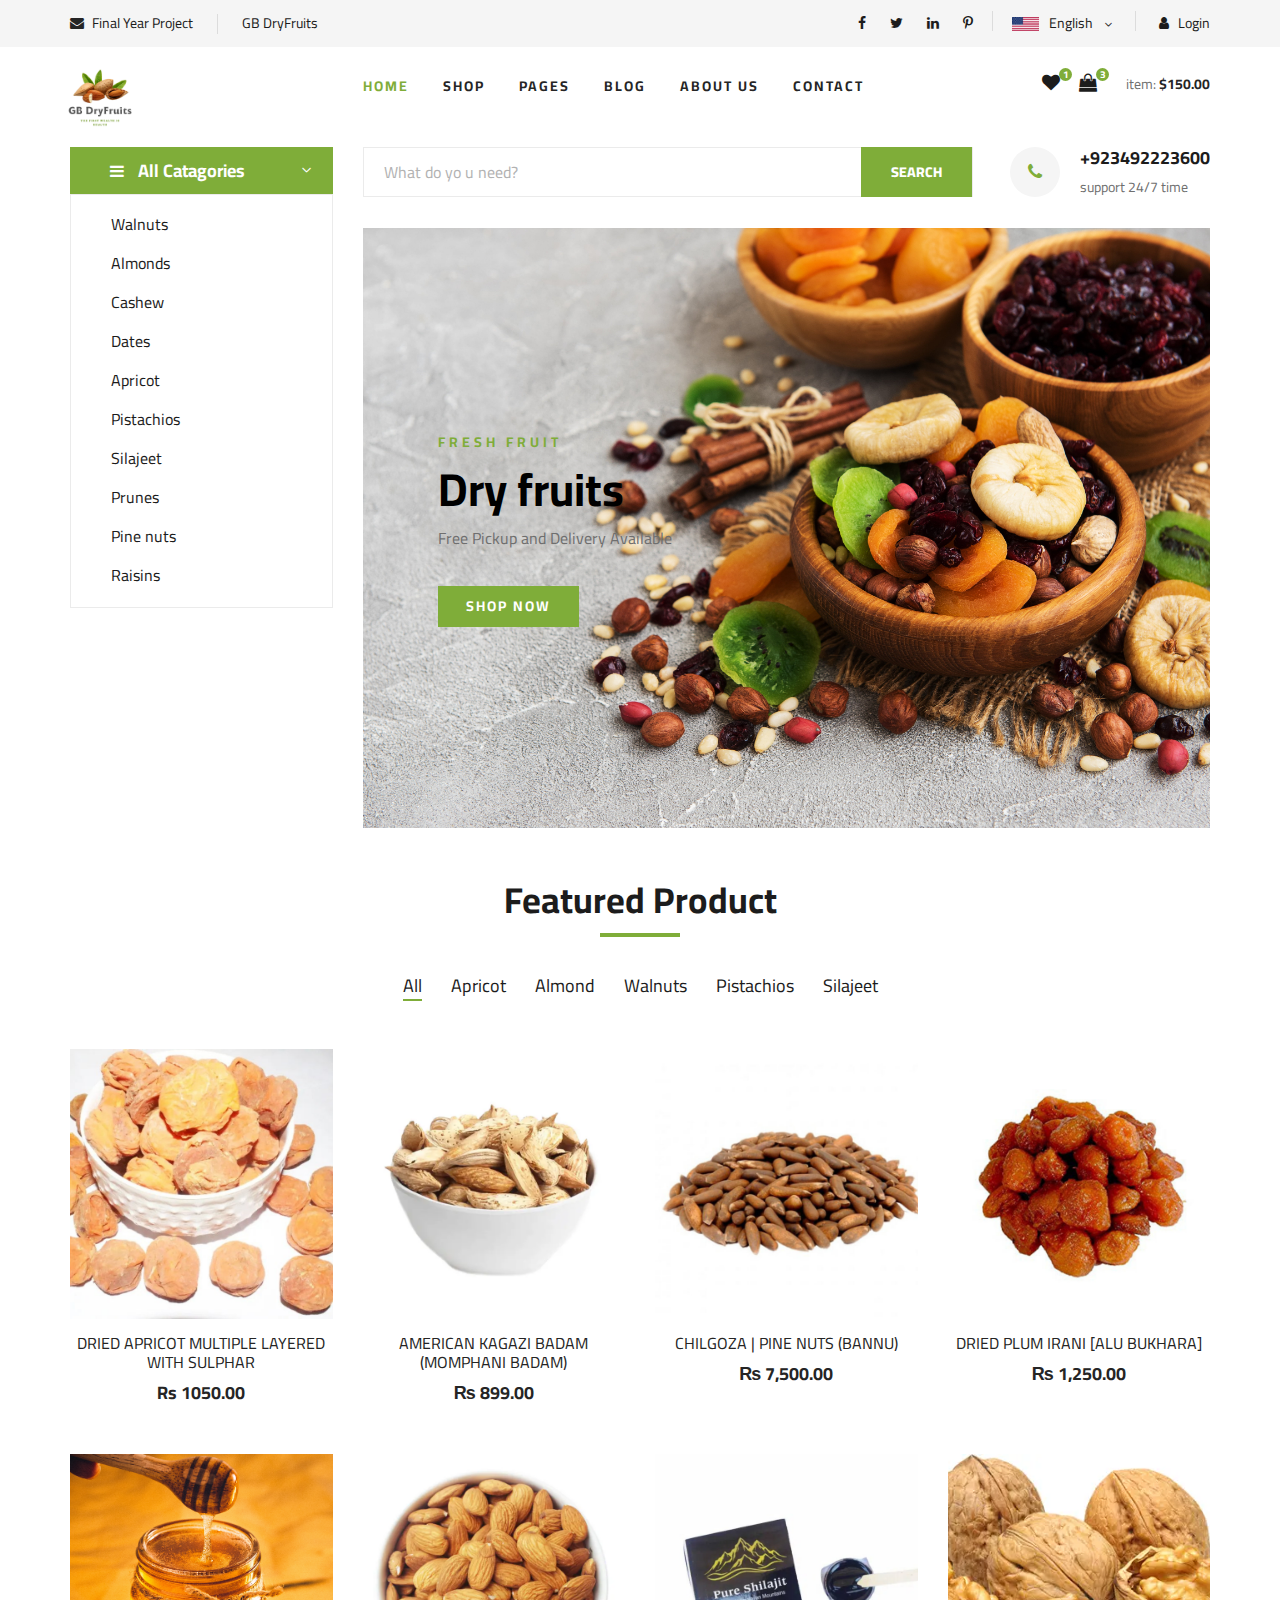
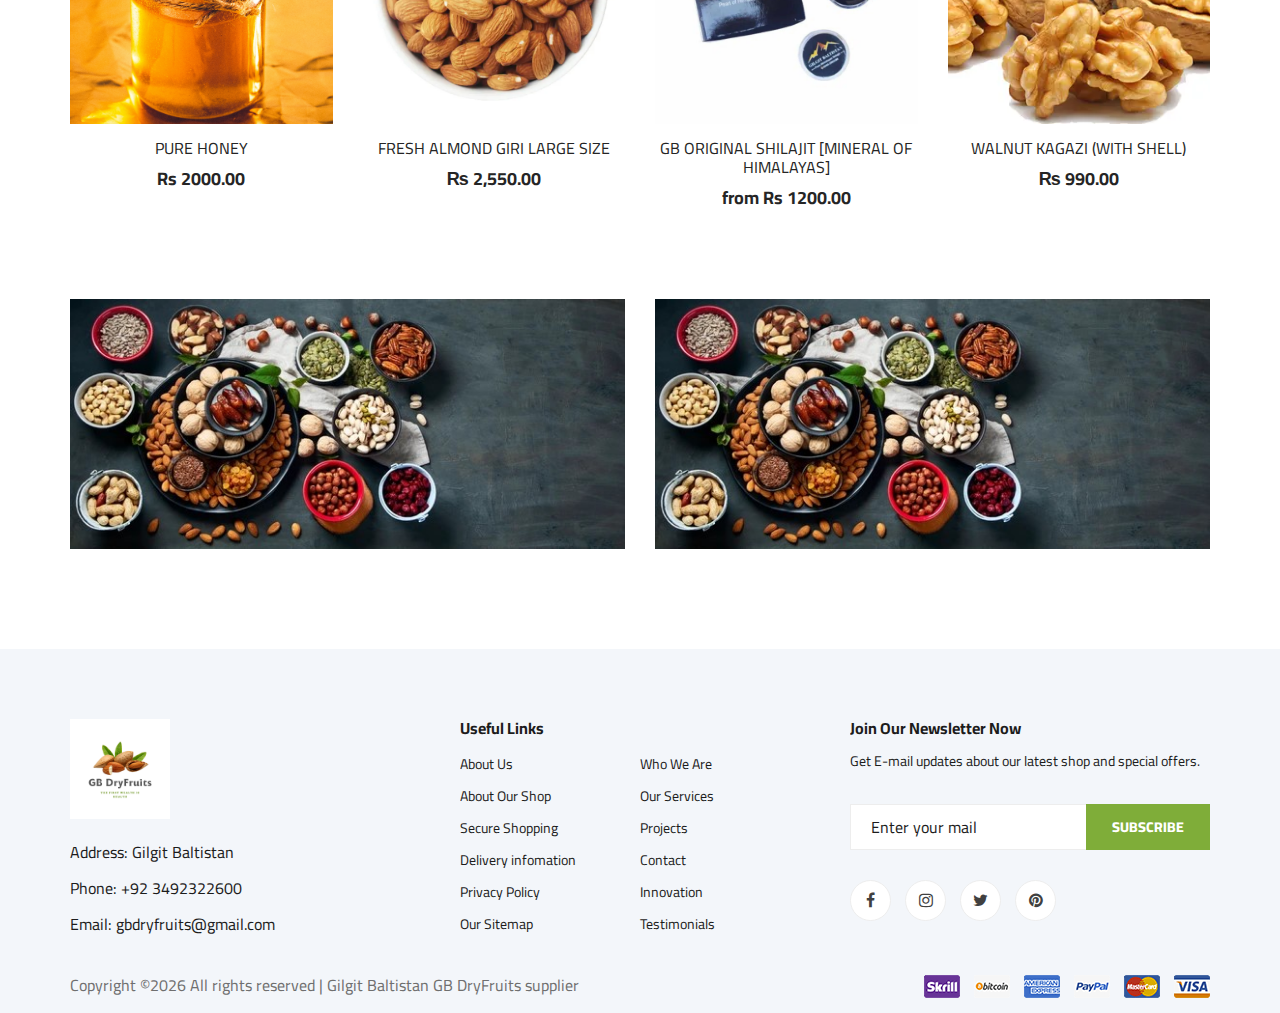
<file: ogani-master/ogani-master/index.html>
<!DOCTYPE html>
<html lang="zxx">

<head>
    <meta charset="UTF-8">
    <meta name="description" content="Ogani Template">
    <meta name="keywords" content="Ogani, unica, creative, html">
    <meta name="viewport" content="width=device-width, initial-scale=1.0">
    <meta http-equiv="X-UA-Compatible" content="ie=edge">
    <title>GB DryFruits (new)</title>

    <!-- Google Font -->
    <link href="https://fonts.googleapis.com/css2?family=Cairo:wght@200;300;400;600;900&display=swap" rel="stylesheet">

    <!-- Css Styles -->
    <link rel="stylesheet" href="css/bootstrap.min.css" type="text/css">
    <link rel="stylesheet" href="css/font-awesome.min.css" type="text/css">
    <link rel="stylesheet" href="css/elegant-icons.css" type="text/css">
    <link rel="stylesheet" href="css/nice-select.css" type="text/css">
    <link rel="stylesheet" href="css/jquery-ui.min.css" type="text/css">
    <link rel="stylesheet" href="css/owl.carousel.min.css" type="text/css">
    <link rel="stylesheet" href="css/slicknav.min.css" type="text/css">
    <link rel="stylesheet" href="css/style.css" type="text/css">
</head>

<body>
    <!-- Page Preloder -->
    <div id="preloder">
        <div class="loader"></div>
    </div>

    <!-- Humberger Begin -->
    <div class="humberger__menu__overlay"></div>
    <div class="humberger__menu__wrapper">
        <div class="humberger__menu__logo">
            <a href="#"><img src="img/GB DryFruits.png" alt=""></a>
        </div>
        <div class="humberger__menu__cart">
            <ul>
                <li><a href="#"><i class="fa fa-heart"></i> <span>1</span></a></li>
                <li><a href="#"><i class="fa fa-shopping-bag"></i> <span>3</span></a></li>
            </ul>
            <div class="header__cart__price">item: <span>$150.00</span></div>
        </div>
        <div class="humberger__menu__widget">
            <div class="header__top__right__language">
                <img src="img/language.png" alt="">
                <div>English</div>
                <span class="arrow_carrot-down"></span>
                <ul>
                    <li><a href="#">Urdu</a></li>
                    <li><a href="#">English</a></li>
                </ul>
            </div>
            <div class="header__top__right__auth">
                <a href="#"><i class="fa fa-user"></i> Login</a>
            </div>
        </div>
        <nav class="humberger__menu__nav mobile-menu">
            <ul>
                <li class="active"><a href="./index.html">Home</a></li>
                <li><a href="./shop-grid.html">Shop</a></li>
                <li><a href="#">Pages</a>
                    <ul class="header__menu__dropdown">
                        <li><a href="./shop-details.html">Shop Details</a></li>
                        <li><a href="./shoping-cart.html">Shoping Cart</a></li>
                        <li><a href="./checkout.html">Check Out</a></li>
                        <li><a href="./blog-details.html">Blog Details</a></li>
                    </ul>
                </li>
                <li><a href="./blog.html">About Us</a></li>
                <li><a href="./contact.html">Contact Us</a></li>
                <li><a href="./About.html">About Us</a></li>
            </ul>
        </nav>
        <div id="mobile-menu-wrap"></div>
        <div class="header__top__right__social">
            <a href="#"><i class="fa fa-facebook"></i></a>
            <a href="#"><i class="fa fa-twitter"></i></a>
            <a href="#"><i class="fa fa-linkedin"></i></a>
            <a href="#"><i class="fa fa-pinterest-p"></i></a>
        </div>
        <div class="humberger__menu__contact">
            <ul>
                <li><i class="fa fa-envelope"></i> Final Year Project</li>
                <li>GB DryFruits</li>
            </ul>
        </div>
    </div>
    <!-- Humberger End -->

    <!-- Header Section Begin -->
    <header class="header">
        <div class="header__top">
            <div class="container">
                <div class="row">
                    <div class="col-lg-6 col-md-6">
                        <div class="header__top__left">
                            <ul>
                                <li><i class="fa fa-envelope"></i> Final Year Project</li>
                                <li>GB DryFruits</li>
                            </ul>
                        </div>
                    </div>
                    <div class="col-lg-6 col-md-6">
                        <div class="header__top__right">
                            <div class="header__top__right__social">
                                <a href="#"><i class="fa fa-facebook"></i></a>
                                <a href="#"><i class="fa fa-twitter"></i></a>
                                <a href="#"><i class="fa fa-linkedin"></i></a>
                                <a href="#"><i class="fa fa-pinterest-p"></i></a>
                            </div>
                            <div class="header__top__right__language">
                                <img src="img/language.png" alt="">
                                <div>English</div>
                                <span class="arrow_carrot-down"></span>
                                <ul>
                                    <li><a href="#">Urdu</a></li>
                                    <li><a href="#">English</a></li>
                                </ul>
                            </div>
                            <div class="header__top__right__auth">
                                <a href="login.html"><i class="fa fa-user"></i> Login</a>
                            </div>
                        </div>
                    </div>
                </div>
            </div>
        </div>
        <div class="container">
            <div class="row">
                <div class="col-lg-3">
                    <div class="header__logo">
                        <a href="./index.html"><img src="img/GB DryFruits.png" alt=""></a>
                    </div>
                </div>
                <div class="col-lg-6">
                    <nav class="header__menu">
                        <ul>
                            <li class="active"><a href="./index.html">Home</a></li>
                            <li><a href="./shop-grid.html">Shop</a></li>
                            <li><a href="#">Pages</a>
                                <ul class="header__menu__dropdown">
                                    <li><a href="./shop-details.html">Shop Details</a></li>
                                    <li><a href="./shoping-cart.html">Shoping Cart</a></li>
                                    <li><a href="./checkout.html">Check Out</a></li>
                                    <li><a href="./blog-details.html">Blog Details</a></li>
                                </ul>
                            </li>
                            <li><a href="./blog.html">Blog</a></li>
                            <li><a href="./about.html">About Us</a></li>
                            <li><a href="./contact.html">Contact</a></li>
                        </ul>
                    </nav>
                </div>
                <div class="col-lg-3">
                    <div class="header__cart">
                        <ul>
                            <li><a href="#"><i class="fa fa-heart"></i> <span>1</span></a></li>
                            <li><a href="#"><i class="fa fa-shopping-bag"></i> <span>3</span></a></li>
                        </ul>
                        <div class="header__cart__price">item: <span>$150.00</span></div>
                    </div>
                </div>
            </div>
            <div class="humberger__open">
                <i class="fa fa-bars"></i>
            </div>
        </div>
    </header>
    <!-- Header Section End -->

    <!-- Hero Section Begin -->
    <section class="hero">
        <div class="container">
            <div class="row">
                <div class="col-lg-3">
                    <div class="hero__categories">
                        <div class="hero__categories__all">
                            <i class="fa fa-bars"></i>
                            <span>All Catagories</span>
                        </div>
                        <ul>
                            <li><a href="#">Walnuts</a></li>
                            <li><a href="#">Almonds</a></li>
                            <li><a href="#">Cashew</a></li>
                            <li><a href="#">Dates</a></li>
                            <li><a href="#">Apricot</a></li>
                            <li><a href="#">Pistachios</a></li>
                            <li><a href="#">Silajeet</a></li>
                            <li><a href="#">Prunes</a></li>
                            <li><a href="#">Pine nuts</a></li>
                            <li><a href="#">Raisins</a></li> 
                        </ul>
                    </div>
                </div>
                <div class="col-lg-9">
                    <div class="hero__search">
                        <div class="hero__search__form">
                            <form action="#">
                                <!-- <div class="hero__search__categories">
                                    All Categories
                                    <span class="arrow_carrot-down"></span>
                                </div> -->
                                <input type="text" placeholder="What do yo u need?">
                                <button type="submit" class="site-btn">SEARCH</button>
                            </form>
                        </div>
                        <div class="hero__search__phone">
                            <div class="hero__search__phone__icon">
                                <i class="fa fa-phone"></i>
                            </div>
                            <div class="hero__search__phone__text">
                                <h5>+923492223600</h5>
                                <span>support 24/7 time</span>
                            </div>
                        </div>
                    </div>
                    <div class="hero__item set-bg" data-setbg="img/bgimg.jpg">
                        <div class="hero__text">
                            <span>FRESH FRUIT</span>
                            <h2>Dry fruits </h2>
                            <p>Free Pickup and Delivery Available</p>
                            <a href="#" class="primary-btn">SHOP NOW</a>
                        </div>
                    </div>
                </div>
            </div>
        </div>
    </section>
    <!-- Hero Section End -->

    <!-- Categories Section Begin -->
    <!-- <section class="categories">
        <div class="container">
            <div class="row">
                <div class="categories__slider owl-carousel">
                    <div class="col-lg-3">
                        <div class="categories__item set-bg" data-setbg="img/categories/cat-1.jpg">
                            <h5><a href="#">Fresh Fruit</a></h5>
                        </div>
                    </div>
                    <div class="col-lg-3">
                        <div class="categories__item set-bg" data-setbg="img/categories/cat-2.jpg">
                            <h5><a href="#">Dried Fruit</a></h5>
                        </div>
                    </div>
                    <div class="col-lg-3">
                        <div class="categories__item set-bg" data-setbg="img/categories/cat-3.jpg">
                            <h5><a href="#">Vegetables</a></h5>
                        </div>
                    </div>
                    <div class="col-lg-3">
                        <div class="categories__item set-bg" data-setbg="img/categories/cat-4.jpg">
                            <h5><a href="#">drink fruits</a></h5>
                        </div>
                    </div>
                    <div class="col-lg-3">
                        <div class="categories__item set-bg" data-setbg="img/categories/cat-5.jpg">
                            <h5><a href="#">drink fruits</a></h5>
                        </div>
                    </div>
                </div>
            </div>
        </div>
    </section> -->
    <!-- Categories Section End -->

    <!-- Featured Section Begin -->
    <section class="featured spad" style="padding-top: 1px;">
        <div class="container">
            <div class="row">
                <div class="col-lg-12">
                    <div class="section-title">
                        <h2>Featured Product</h2>
                    </div>
                    <div class="featured__controls">
                        <ul>
                            <li class="active" data-filter="*">All</li>
                            <li data-filter=".oranges">Apricot</li>
                            <li data-filter=".fresh-meat">Almond</li>
                            <li data-filter=".vegetables">Walnuts</li>
                            <li data-filter=".fastfood">Pistachios</li>
                            <li data-filter=".fastfood">Silajeet</li>

                        </ul>
                    </div>
                </div>
            </div>
            <div class="row featured__filter">  
                <div class="col-lg-3 col-md-4 col-sm-6 mix oranges fresh-meat">
                    <div class="featured__item">
                        <div class="featured__item__pic set-bg" data-setbg="img/featured/feature-1.jpg">
                            <ul class="featured__item__pic__hover">
                                <li><a href="#"><i class="fa fa-heart"></i></a></li>
                                <li><a href="#"><i class="fa fa-retweet"></i></a></li>
                                <li><a href="#"><i class="fa fa-shopping-cart"></i></a></li>
                            </ul>
                        </div>
                        <div class="featured__item__text">
                            <h6><a href="#">DRIED APRICOT MULTIPLE LAYERED WITH SULPHAR</a></h6>
                            <h5>Rs 1050.00</h5>
                        </div>
                    </div>
                </div>
                <div class="col-lg-3 col-md-4 col-sm-6 mix vegetables fastfood">
                    <div class="featured__item">
                        <div class="featured__item__pic set-bg" data-setbg="img/featured/feature-2.jpg">
                            <ul class="featured__item__pic__hover">
                                <li><a href="#"><i class="fa fa-heart"></i></a></li>
                                <li><a href="#"><i class="fa fa-retweet"></i></a></li>
                                <li><a href="#"><i class="fa fa-shopping-cart"></i></a></li>
                            </ul>
                        </div>
                        <div class="featured__item__text">
                            <h6><a href="#">AMERICAN KAGAZI BADAM (MOMPHANI BADAM)</a></h6>
                            <h5>₨ 899.00</h5>
                        </div>
                    </div>
                </div>
                <div class="col-lg-3 col-md-4 col-sm-6 mix vegetables fresh-meat">
                    <div class="featured__item">
                        <div class="featured__item__pic set-bg" data-setbg="img/featured/feature-3.jpg">
                            <ul class="featured__item__pic__hover">
                                <li><a href="#"><i class="fa fa-heart"></i></a></li>
                                <li><a href="#"><i class="fa fa-retweet"></i></a></li>
                                <li><a href="#"><i class="fa fa-shopping-cart"></i></a></li>
                            </ul>
                        </div>
                        <div class="featured__item__text">
                            <h6><a href="#">CHILGOZA | PINE NUTS (BANNU)</a></h6>
                            <h5> ₨ 7,500.00</h5>
                        </div>
                    </div>
                </div>
                <div class="col-lg-3 col-md-4 col-sm-6 mix fastfood oranges">
                    <div class="featured__item">
                        <div class="featured__item__pic set-bg" data-setbg="img/featured/feature-4.jpg">
                            <ul class="featured__item__pic__hover">
                                <li><a href="#"><i class="fa fa-heart"></i></a></li>
                                <li><a href="#"><i class="fa fa-retweet"></i></a></li>
                                <li><a href="#"><i class="fa fa-shopping-cart"></i></a></li>
                            </ul>
                        </div>
                        <div class="featured__item__text">
                            <h6><a href="#">DRIED PLUM IRANI [ALU BUKHARA]</a></h6>
                            <h5>₨ 1,250.00</h5>
                        </div>
                    </div>
                </div>
                <div class="col-lg-3 col-md-4 col-sm-6 mix fresh-meat vegetables">
                    <div class="featured__item">
                        <div class="featured__item__pic set-bg" data-setbg="img/featured/feature-5.jpg">
                            <ul class="featured__item__pic__hover">
                                <li><a href="#"><i class="fa fa-heart"></i></a></li>
                                <li><a href="#"><i class="fa fa-retweet"></i></a></li>
                                <li><a href="#"><i class="fa fa-shopping-cart"></i></a></li>
                            </ul>
                        </div>
                        <div class="featured__item__text">
                            <h6><a href="#">PURE HONEY</a></h6>
                            <h5>Rs 2000.00</h5>
                        </div>
                    </div>
                </div>
                <div class="col-lg-3 col-md-4 col-sm-6 mix oranges fastfood">
                    <div class="featured__item">
                        <div class="featured__item__pic set-bg" data-setbg="img/featured/feature-6.jpg">
                            <ul class="featured__item__pic__hover">
                                <li><a href="#"><i class="fa fa-heart"></i></a></li>
                                <li><a href="#"><i class="fa fa-retweet"></i></a></li>
                                <li><a href="#"><i class="fa fa-shopping-cart"></i></a></li>
                            </ul>
                        </div>
                        <div class="featured__item__text">
                            <h6><a href="#">FRESH ALMOND GIRI LARGE SIZE</a></h6>
                            <h5>₨ 2,550.00</h5>
                        </div>
                    </div>
                </div>
                <div class="col-lg-3 col-md-4 col-sm-6 mix fresh-meat vegetables">
                    <div class="featured__item">
                        <div class="featured__item__pic set-bg" data-setbg="img/featured/feature-7.jpg">
                            <ul class="featured__item__pic__hover">
                                <li><a href="#"><i class="fa fa-heart"></i></a></li>
                                <li><a href="#"><i class="fa fa-retweet"></i></a></li>
                                <li><a href="#"><i class="fa fa-shopping-cart"></i></a></li>
                            </ul>
                        </div>
                        <div class="featured__item__text">
                            <h6><a href="#">GB ORIGINAL SHILAJIT [MINERAL OF HIMALAYAS]</a></h6>
                            <h5> from Rs 1200.00</h5>
                        </div>
                    </div>
                </div>
                <div class="col-lg-3 col-md-4 col-sm-6 mix fastfood vegetables">
                    <div class="featured__item">
                        <div class="featured__item__pic set-bg" data-setbg="img/featured/feature-8.jpg">
                            <ul class="featured__item__pic__hover">
                                <li><a href="#"><i class="fa fa-heart"></i></a></li>
                                <li><a href="#"><i class="fa fa-retweet"></i></a></li>
                                <li><a href="#"><i class="fa fa-shopping-cart"></i></a></li>
                            </ul>
                        </div>
                        <div class="featured__item__text">
                            <h6><a href="#">WALNUT KAGAZI (WITH SHELL)</a></h6>
                            <h5>₨ 990.00</h5>
                        </div>
                    </div>
                </div>
            </div>
        </div>
    </section>
    <!-- Featured Section End -->

    <!-- Banner Begin -->
    <div class="banner">
        <div class="container">
            <div class="row">
                <div class="col-lg-6 col-md-6 col-sm-6">
                    <div class="banner__pic">
                        <img src="img/banner/banner-2.jpg" alt="">
                    </div>
                </div>
                <div class="col-lg-6 col-md-6 col-sm-6">
                    <div class="banner__pic">
                        <img src="img/banner/banner-2.jpg" alt="">
                    </div>
                </div>
            </div>
        </div>
    </div>
    <!-- Banner End -->

    <!-- Latest Product Section Begin -->
    <!-- <section class="latest-product spad">
        <div class="container">
            <div class="row">
                <div class="col-lg-4 col-md-6">
                    <div class="latest-product__text">
                        <h4>Latest Products</h4>
                        <div class="latest-product__slider owl-carousel">
                            <div class="latest-prdouct__slider__item">
                                <a href="#" class="latest-product__item">
                                    <div class="latest-product__item__pic">
                                        <img src="img/latest-product/lp-1.jpg" alt="">
                                    </div>
                                    <div class="latest-product__item__text">
                                        <h6>Crab Pool Security</h6>
                                        <span>$30.00</span>
                                    </div>
                                </a>
                                <a href="#" class="latest-product__item">
                                    <div class="latest-product__item__pic">
                                        <img src="img/latest-product/lp-2.jpg" alt="">
                                    </div>
                                    <div class="latest-product__item__text">
                                        <h6>Crab Pool Security</h6>
                                        <span>$30.00</span>
                                    </div>
                                </a>
                                <a href="#" class="latest-product__item">
                                    <div class="latest-product__item__pic">
                                        <img src="img/latest-product/lp-3.jpg" alt="">
                                    </div>
                                    <div class="latest-product__item__text">
                                        <h6>Crab Pool Security</h6>
                                        <span>$30.00</span>
                                    </div>
                                </a>
                            </div>
                            <div class="latest-prdouct__slider__item">
                                <a href="#" class="latest-product__item">
                                    <div class="latest-product__item__pic">
                                        <img src="img/latest-product/lp-1.jpg" alt="">
                                    </div>
                                    <div class="latest-product__item__text">
                                        <h6>Crab Pool Security</h6>
                                        <span>$30.00</span>
                                    </div>
                                </a>
                                <a href="#" class="latest-product__item">
                                    <div class="latest-product__item__pic">
                                        <img src="img/latest-product/lp-2.jpg" alt="">
                                    </div>
                                    <div class="latest-product__item__text">
                                        <h6>Crab Pool Security</h6>
                                        <span>$30.00</span>
                                    </div>
                                </a>
                                <a href="#" class="latest-product__item">
                                    <div class="latest-product__item__pic">
                                        <img src="img/latest-product/lp-3.jpg" alt="">
                                    </div>
                                    <div class="latest-product__item__text">
                                        <h6>Crab Pool Security</h6>
                                        <span>$30.00</span>
                                    </div>
                                </a>
                            </div>
                        </div>
                    </div>
                </div>
                <div class="col-lg-4 col-md-6">
                    <div class="latest-product__text">
                        <h4>Top Rated Products</h4>
                        <div class="latest-product__slider owl-carousel">
                            <div class="latest-prdouct__slider__item">
                                <a href="#" class="latest-product__item">
                                    <div class="latest-product__item__pic">
                                        <img src="img/latest-product/lp-1.jpg" alt="">
                                    </div>
                                    <div class="latest-product__item__text">
                                        <h6>Crab Pool Security</h6>
                                        <span>$30.00</span>
                                    </div>
                                </a>
                                <a href="#" class="latest-product__item">
                                    <div class="latest-product__item__pic">
                                        <img src="img/latest-product/lp-2.jpg" alt="">
                                    </div>
                                    <div class="latest-product__item__text">
                                        <h6>Crab Pool Security</h6>
                                        <span>$30.00</span>
                                    </div>
                                </a>
                                <a href="#" class="latest-product__item">
                                    <div class="latest-product__item__pic">
                                        <img src="img/latest-product/lp-3.jpg" alt="">
                                    </div>
                                    <div class="latest-product__item__text">
                                        <h6>Crab Pool Security</h6>
                                        <span>$30.00</span>
                                    </div>
                                </a>
                            </div>
                            <div class="latest-prdouct__slider__item">
                                <a href="#" class="latest-product__item">
                                    <div class="latest-product__item__pic">
                                        <img src="img/latest-product/lp-1.jpg" alt="">
                                    </div>
                                    <div class="latest-product__item__text">
                                        <h6>Crab Pool Security</h6>
                                        <span>$30.00</span>
                                    </div>
                                </a>
                                <a href="#" class="latest-product__item">
                                    <div class="latest-product__item__pic">
                                        <img src="img/latest-product/lp-2.jpg" alt="">
                                    </div>
                                    <div class="latest-product__item__text">
                                        <h6>Crab Pool Security</h6>
                                        <span>$30.00</span>
                                    </div>
                                </a>
                                <a href="#" class="latest-product__item">
                                    <div class="latest-product__item__pic">
                                        <img src="img/latest-product/lp-3.jpg" alt="">
                                    </div>
                                    <div class="latest-product__item__text">
                                        <h6>Crab Pool Security</h6>
                                        <span>$30.00</span>
                                    </div>
                                </a>
                            </div>
                        </div>
                    </div>
                </div>
                <div class="col-lg-4 col-md-6">
                    <div class="latest-product__text">
                        <h4>Review Products</h4>
                        <div class="latest-product__slider owl-carousel">
                            <div class="latest-prdouct__slider__item">
                                <a href="#" class="latest-product__item">
                                    <div class="latest-product__item__pic">
                                        <img src="img/latest-product/lp-1.jpg" alt="">
                                    </div>
                                    <div class="latest-product__item__text">
                                        <h6>Crab Pool Security</h6>
                                        <span>$30.00</span>
                                    </div>
                                </a>
                                <a href="#" class="latest-product__item">
                                    <div class="latest-product__item__pic">
                                        <img src="img/latest-product/lp-2.jpg" alt="">
                                    </div>
                                    <div class="latest-product__item__text">
                                        <h6>Crab Pool Security</h6>
                                        <span>$30.00</span>
                                    </div>
                                </a>
                                <a href="#" class="latest-product__item">
                                    <div class="latest-product__item__pic">
                                        <img src="img/latest-product/lp-3.jpg" alt="">
                                    </div>
                                    <div class="latest-product__item__text">
                                        <h6>Crab Pool Security</h6>
                                        <span>$30.00</span>
                                    </div>
                                </a>
                            </div>
                            <div class="latest-prdouct__slider__item">
                                <a href="#" class="latest-product__item">
                                    <div class="latest-product__item__pic">
                                        <img src="img/latest-product/lp-1.jpg" alt="">
                                    </div>
                                    <div class="latest-product__item__text">
                                        <h6>Crab Pool Security</h6>
                                        <span>$30.00</span>
                                    </div>
                                </a>
                                <a href="#" class="latest-product__item">
                                    <div class="latest-product__item__pic">
                                        <img src="img/latest-product/lp-2.jpg" alt="">
                                    </div>
                                    <div class="latest-product__item__text">
                                        <h6>Crab Pool Security</h6>
                                        <span>$30.00</span>
                                    </div>
                                </a>
                                <a href="#" class="latest-product__item">
                                    <div class="latest-product__item__pic">
                                        <img src="img/latest-product/lp-3.jpg" alt="">
                                    </div>
                                    <div class="latest-product__item__text">
                                        <h6>Crab Pool Security</h6>
                                        <span>$30.00</span>
                                    </div>
                                </a>
                            </div>
                        </div>
                    </div>
                </div>
            </div>
        </div>
    </section> -->
    <!-- Latest Product Section End -->

    <!-- Blog Section Begin -->
    <section class="from-blog spad">
        <!-- <div class="container">
            <div class="row">
                <div class="col-lg-12">
                    <div class="section-title from-blog__title">
                        <h2>From The Blog</h2>
                    </div>
                </div>
            </div>
            <div class="row">
                <div class="col-lg-4 col-md-4 col-sm-6">
                    <div class="blog__item">
                        <div class="blog__item__pic">
                            <img src="img/blog/blog-1.jpg" alt="">
                        </div>
                        <div class="blog__item__text">
                            <ul>
                                <li><i class="fa fa-calendar-o"></i> May 4,2019</li>
                                <li><i class="fa fa-comment-o"></i> 5</li>
                            </ul>
                            <h5><a href="#">Cooking tips make cooking simple</a></h5>
                            <p>Sed quia non numquam modi tempora indunt ut labore et dolore magnam aliquam quaerat </p>
                        </div>
                    </div>
                </div>
                <div class="col-lg-4 col-md-4 col-sm-6">
                    <div class="blog__item">
                        <div class="blog__item__pic">
                            <img src="img/blog/blog-2.jpg" alt="">
                        </div>
                        <div class="blog__item__text">
                            <ul>
                                <li><i class="fa fa-calendar-o"></i> May 4,2019</li>
                                <li><i class="fa fa-comment-o"></i> 5</li>
                            </ul>
                            <h5><a href="#">6 ways to prepare breakfast for 30</a></h5>
                            <p>Sed quia non numquam modi tempora indunt ut labore et dolore magnam aliquam quaerat </p>
                        </div>
                    </div>
                </div>
                <div class="col-lg-4 col-md-4 col-sm-6">
                    <div class="blog__item">
                        <div class="blog__item__pic">
                            <img src="img/blog/blog-3.jpg" alt="">
                        </div>
                        <div class="blog__item__text">
                            <ul>
                                <li><i class="fa fa-calendar-o"></i> May 4,2019</li>
                                <li><i class="fa fa-comment-o"></i> 5</li>
                            </ul>
                            <h5><a href="#">Visit the clean farm in the US</a></h5>
                            <p>Sed quia non numquam modi tempora indunt ut labore et dolore magnam aliquam quaerat </p>
                        </div>
                    </div>
                </div>
            </div> -->
        </div>
    </section>
    <!-- Blog Section End -->

    <!-- Footer Section Begin -->
    <footer class="footer spad">
        <div class="container">
            <div class="row">
                <div class="col-lg-3 col-md-6 col-sm-6">
                    <div class="footer__about">
                        <div class="footer__about__logo">
                            <a href="./index.html"><img src="img/GB DryFruits.png" alt=""></a>
                        </div>
                        <ul>
                            <li>Address: Gilgit Baltistan</li>
                            <li>Phone: +92 3492322600</li>
                            <li>Email: gbdryfruits@gmail.com</li>
                        </ul>
                    </div>
                </div>
                <div class="col-lg-4 col-md-6 col-sm-6 offset-lg-1">
                    <div class="footer__widget">
                        <h6>Useful Links</h6>
                        <ul>
                            <li><a href="#">About Us</a></li>
                            <li><a href="#">About Our Shop</a></li>
                            <li><a href="#">Secure Shopping</a></li>
                            <li><a href="#">Delivery infomation</a></li>
                            <li><a href="#">Privacy Policy</a></li>
                            <li><a href="#">Our Sitemap</a></li>
                        </ul>
                        <ul>
                            <li><a href="#">Who We Are</a></li>
                            <li><a href="#">Our Services</a></li>
                            <li><a href="#">Projects</a></li>
                            <li><a href="#">Contact</a></li>
                            <li><a href="#">Innovation</a></li>
                            <li><a href="#">Testimonials</a></li>
                        </ul>
                    </div>
                </div>
                <div class="col-lg-4 col-md-12">
                    <div class="footer__widget">
                        <h6>Join Our Newsletter Now</h6>
                        <p>Get E-mail updates about our latest shop and special offers.</p>
                        <form action="#">
                            <input type="text" placeholder="Enter your mail">
                            <button type="submit" class="site-btn">Subscribe</button>
                        </form>
                        <div class="footer__widget__social">
                            <a href="#"><i class="fa fa-facebook"></i></a>
                            <a href="#"><i class="fa fa-instagram"></i></a>
                            <a href="#"><i class="fa fa-twitter"></i></a>
                            <a href="#"><i class="fa fa-pinterest"></i></a>
                        </div>
                    </div>
                </div>
            </div>
            <div class="row">
                <div class="col-lg-12">
                    <div class="    ">
                        <div class="footer__copyright__text">
                            <p>Copyright &copy;<script>document.write(new Date().getFullYear());</script> All rights reserved | Gilgit Baltistan GB DryFruits supplier </p>
                        </div>
                        <div class="footer__copyright__payment"><img src="img/payment-item.png" alt=""></div>
                    </div>
                </div>
            </div>
        </div>
    </footer>
    <!-- Footer Section End -->

    <!-- Js Plugins -->
    <script src="js/jquery-3.3.1.min.js"></script>
    <script src="js/bootstrap.min.js"></script>
    <script src="js/jquery.nice-select.min.js"></script>
    <script src="js/jquery-ui.min.js"></script>
    <script src="js/jquery.slicknav.js"></script>
    <script src="js/mixitup.min.js"></script>
    <script src="js/owl.carousel.min.js"></script>
    <script src="js/main.js"></script>



</body>

</html>
</file>
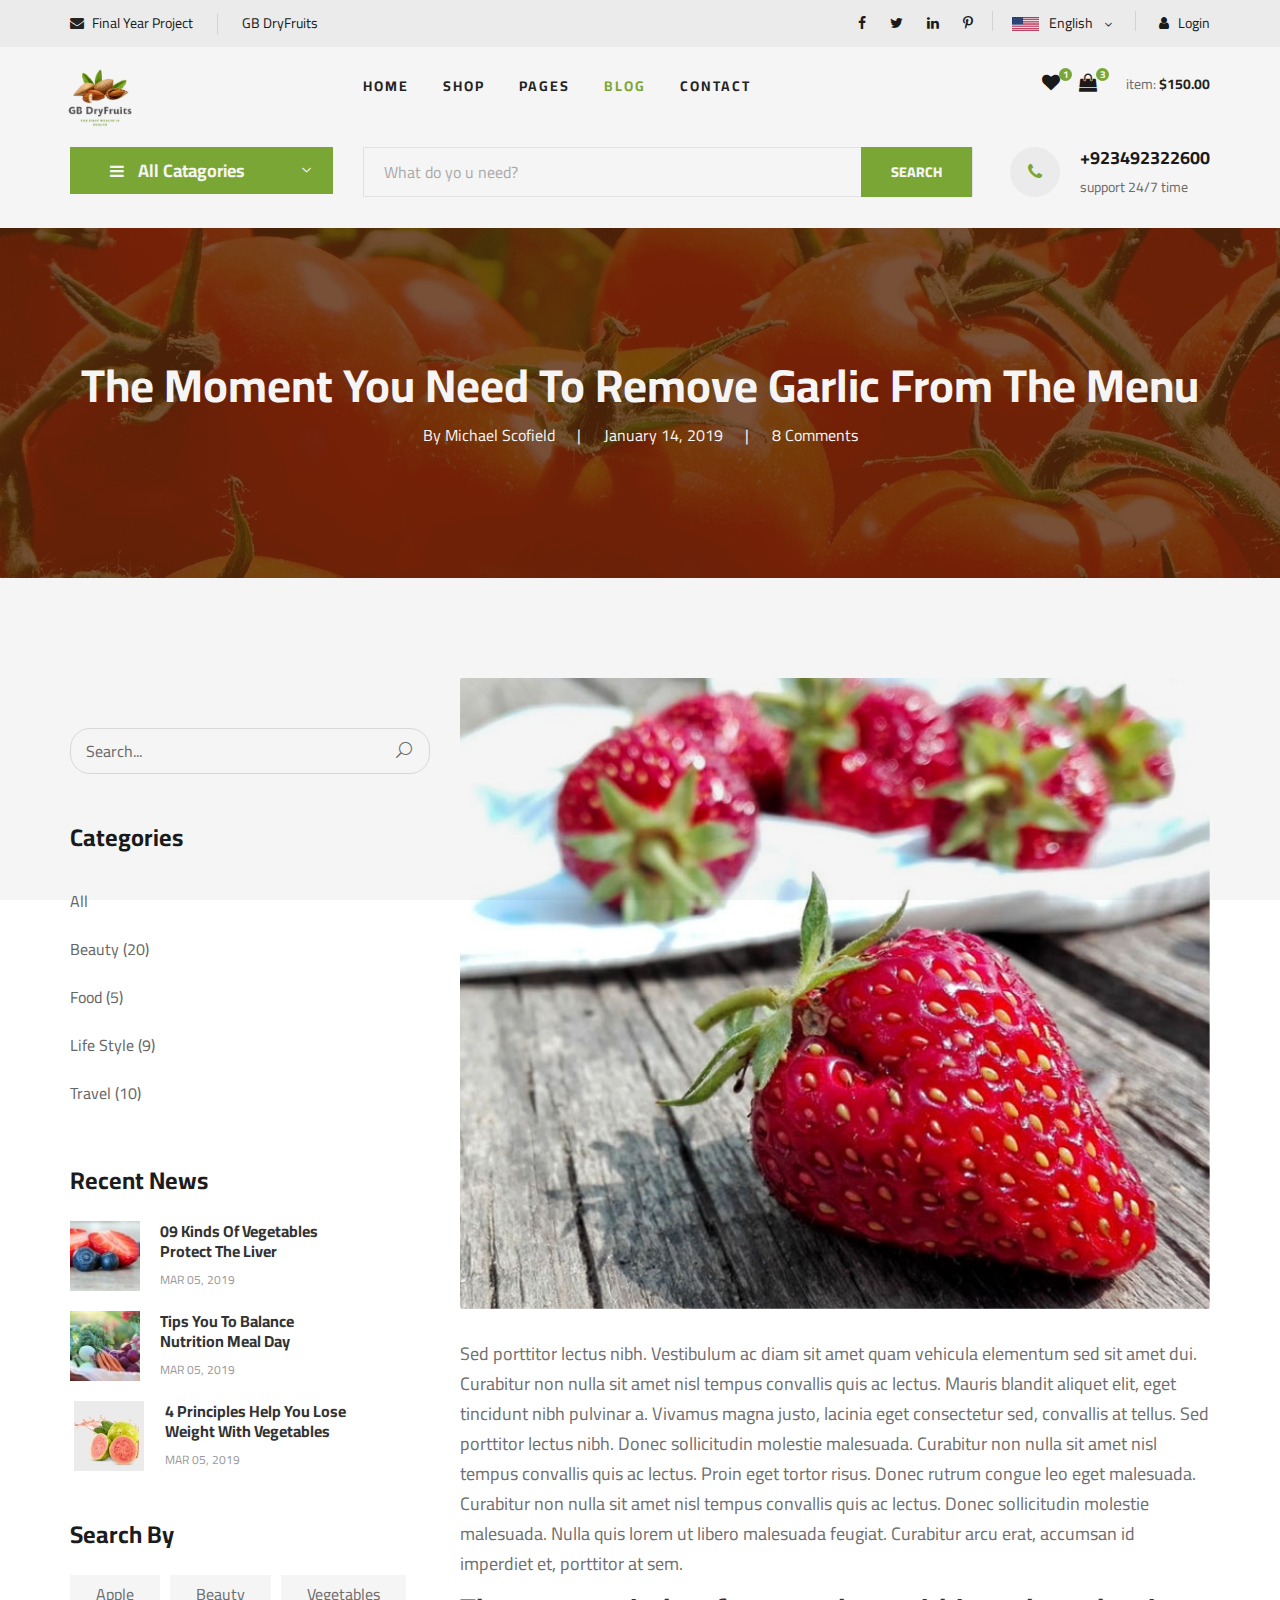
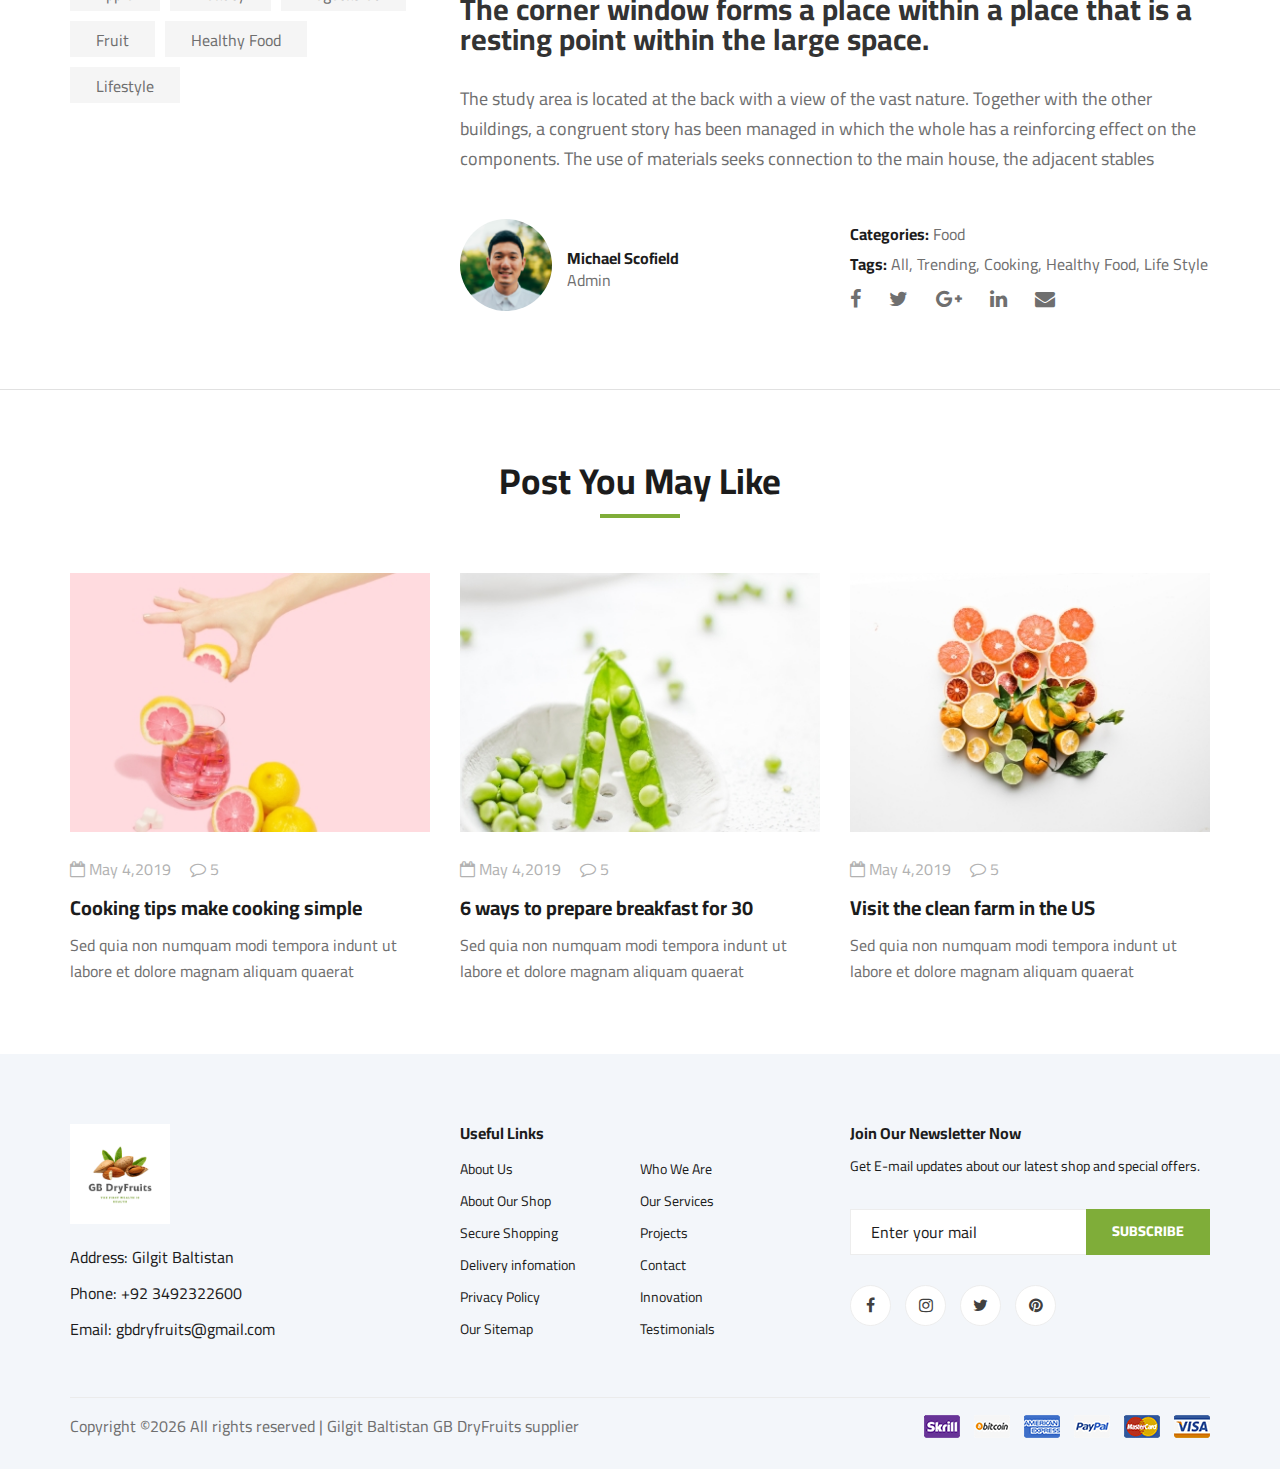
<file: ogani-master/ogani-master/blog-details.html>
<!DOCTYPE html>
<html lang="zxx">
<head>
    <meta charset="UTF-8">
    <meta name="description" content="Ogani Template">
    <meta name="keywords" content="Ogani, unica, creative, html">
    <meta name="viewport" content="width=device-width, initial-scale=1.0">
    <meta http-equiv="X-UA-Compatible" content="ie=edge">
    <title>GB DryFruits (new)</title>

    <!-- Google Font -->
    <link href="https://fonts.googleapis.com/css2?family=Cairo:wght@200;300;400;600;900&display=swap" rel="stylesheet">

    <!-- Css Styles -->
    <link rel="stylesheet" href="css/bootstrap.min.css" type="text/css">
    <link rel="stylesheet" href="css/font-awesome.min.css" type="text/css">
    <link rel="stylesheet" href="css/elegant-icons.css" type="text/css">
    <link rel="stylesheet" href="css/nice-select.css" type="text/css">
    <link rel="stylesheet" href="css/jquery-ui.min.css" type="text/css">
    <link rel="stylesheet" href="css/owl.carousel.min.css" type="text/css">
    <link rel="stylesheet" href="css/slicknav.min.css" type="text/css">
    <link rel="stylesheet" href="css/style.css" type="text/css">
</head>

<body>
    <!-- Page Preloder -->
    <div id="preloder">
        <div class="loader"></div>
    </div>

    <!-- Humberger Begin -->
    <div class="humberger__menu__overlay"></div>
    <div class="humberger__menu__wrapper">
        <div class="humberger__menu__logo">
            <a href="#"><img src="img/GB DryFruits.png" alt=""></a>
        </div>
        <div class="humberger__menu__cart">
            <ul>
                <li><a href="#"><i class="fa fa-heart"></i> <span>1</span></a></li>
                <li><a href="#"><i class="fa fa-shopping-bag"></i> <span>3</span></a></li>
            </ul>
            <div class="header__cart__price">item: <span>$150.00</span></div>
        </div>
        <div class="humberger__menu__widget">
            <div class="header__top__right__language">
                <img src="img/language.png" alt="">
                <div>English</div>
                <span class="arrow_carrot-down"></span>
                <ul>
                    <li><a href="#">Urdu</a></li>
                    <li><a href="#">English</a></li>
                </ul>
            </div>
            <div class="header__top__right__auth">
                <a href="#"><i class="fa fa-user"></i> Login</a>
            </div>
        </div>
        <nav class="humberger__menu__nav mobile-menu">
            <ul>
                <li class="active"><a href="./index.html">Home</a></li>
                <li><a href="./shop-grid.html">Shop</a></li>
                <li><a href="#">Pages</a>
                    <ul class="header__menu__dropdown">
                        <li><a href="./shop-details.html">Shop Details</a></li>
                        <li><a href="./shoping-cart.html">Shoping Cart</a></li>
                        <li><a href="./checkout.html">Check Out</a></li>
                        <li><a href="./blog-details.html">Blog Details</a></li>
                    </ul>
                </li>
                <li><a href="./blog.html">Blog</a></li>
                <li><a href="./contact.html">Contact</a></li>
            </ul>
        </nav>
        <div id="mobile-menu-wrap"></div>
        <div class="header__top__right__social">
            <a href="#"><i class="fa fa-facebook"></i></a>
            <a href="#"><i class="fa fa-twitter"></i></a>
            <a href="#"><i class="fa fa-linkedin"></i></a>
            <a href="#"><i class="fa fa-pinterest-p"></i></a>
        </div>
        <div class="humberger__menu__contact">
            <ul>
                <li><i class="fa fa-envelope"></i> Final Year Project</li>
                <li>GB DryFruits</li>
            </ul>
        </div>
    </div>
    <!-- Humberger End -->

    <!-- Header Section Begin -->
    <header class="header">
        <div class="header__top">
            <div class="container">
                <div class="row">
                    <div class="col-lg-6">
                        <div class="header__top__left">
                            <ul>
                                <li><i class="fa fa-envelope"></i> Final Year Project</li>
                                <li>GB DryFruits</li>
                            </ul>
                        </div>
                    </div>
                    <div class="col-lg-6">
                        <div class="header__top__right">
                            <div class="header__top__right__social">
                                <a href="#"><i class="fa fa-facebook"></i></a>
                                <a href="#"><i class="fa fa-twitter"></i></a>
                                <a href="#"><i class="fa fa-linkedin"></i></a>
                                <a href="#"><i class="fa fa-pinterest-p"></i></a>
                            </div>
                            <div class="header__top__right__language">
                                <img src="img/language.png" alt="">
                                <div>English</div>
                                <span class="arrow_carrot-down"></span>
                                <ul>
                                    <li><a href="#">Urdu</a></li>
                                    <li><a href="#">English</a></li>
                                </ul>
                            </div>
                            <div class="header__top__right__auth">
                                <a href="#"><i class="fa fa-user"></i> Login</a>
                            </div>
                        </div>
                    </div>
                </div>
            </div>
        </div>
        <div class="container">
            <div class="row">
                <div class="col-lg-3">
                    <div class="header__logo">
                        <a href="./index.html"><img src="img/GB DryFruits.png" alt=""></a>
                    </div>
                </div>
                <div class="col-lg-6">
                    <nav class="header__menu">
                        <ul>
                            <li><a href="./index.html">Home</a></li>
                            <li><a href="./shop-grid.html">Shop</a></li>
                            <li><a href="#">Pages</a>
                                <ul class="header__menu__dropdown">
                                    <li><a href="./shop-details.html">Shop Details</a></li>
                                    <li><a href="./shoping-cart.html">Shoping Cart</a></li>
                                    <li><a href="./checkout.html">Check Out</a></li>
                                    <li><a href="./blog-details.html">Blog Details</a></li>
                                </ul>
                            </li>
                            <li class="active"><a href="./blog.html">Blog</a></li>
                            <li><a href="./contact.html">Contact</a></li>
                        </ul>
                    </nav>
                </div>
                <div class="col-lg-3">
                    <div class="header__cart">
                        <ul>
                            <li><a href="#"><i class="fa fa-heart"></i> <span>1</span></a></li>
                            <li><a href="#"><i class="fa fa-shopping-bag"></i> <span>3</span></a></li>
                        </ul>
                        <div class="header__cart__price">item: <span>$150.00</span></div>
                    </div>
                </div>
            </div>
            <div class="humberger__open">
                <i class="fa fa-bars"></i>
            </div>
        </div>
    </header>
    <!-- Header Section End -->

    <!-- Hero Section Begin -->
    <section class="hero hero-normal">
        <div class="container">
            <div class="row">
                <div class="col-lg-3">
                    <div class="hero__categories">
                        <div class="hero__categories__all">
                            <i class="fa fa-bars"></i>
                            <span>All Catagories</span>
                        </div>
                        <ul>
                            <li><a href="#">Walnuts</a></li>
                            <li><a href="#">Almonds</a></li>
                            <li><a href="#">Cashew</a></li>
                            <li><a href="#">Dates</a></li>
                            <li><a href="#">Apricot</a></li>
                            <li><a href="#">Pistachios</a></li>
                            <li><a href="#">Silajeet</a></li>
                            <li><a href="#">Prunes</a></li>
                            <li><a href="#">Pine nuts</a></li>
                            <li><a href="#">Raisins</a></li> 
                        </ul>
                    </div>
                </div>
                <div class="col-lg-9">
                    <div class="hero__search">
                        <div class="hero__search__form">
                            <form action="#">
                                <!-- <div class="hero__search__categories">
                                    All Categories
                                    <span class="arrow_carrot-down"></span>
                                </div> -->
                                <input type="text" placeholder="What do yo u need?">
                                <button type="submit" class="site-btn">SEARCH</button>
                            </form>
                        </div>
                        <div class="hero__search__phone">
                            <div class="hero__search__phone__icon">
                                <i class="fa fa-phone"></i>
                            </div>
                            <div class="hero__search__phone__text">
                                <h5>+923492322600</h5>
                                <span>support 24/7 time</span>
                            </div>
                        </div>
                    </div>
                </div>
            </div>
        </div>
    </section>
    <!-- Hero Section End -->

    <!-- Blog Details Hero Begin -->
    <section class="blog-details-hero set-bg" data-setbg="img/blog/details/details-hero.jpg">
        <div class="container">
            <div class="row">
                <div class="col-lg-12">
                    <div class="blog__details__hero__text">
                        <h2>The Moment You Need To Remove Garlic From The Menu</h2>
                        <ul>
                            <li>By Michael Scofield</li>
                            <li>January 14, 2019</li>
                            <li>8 Comments</li>
                        </ul>
                    </div>
                </div>
            </div>
        </div>
    </section>
    <!-- Blog Details Hero End -->

    <!-- Blog Details Section Begin -->
    <section class="blog-details spad">
        <div class="container">
            <div class="row">
                <div class="col-lg-4 col-md-5 order-md-1 order-2">
                    <div class="blog__sidebar">
                        <div class="blog__sidebar__search">
                            <form action="#">
                                <input type="text" placeholder="Search...">
                                <button type="submit"><span class="icon_search"></span></button>
                            </form>
                        </div>
                        <div class="blog__sidebar__item">
                            <h4>Categories</h4>
                            <ul>
                                <li><a href="#">All</a></li>
                                <li><a href="#">Beauty (20)</a></li>
                                <li><a href="#">Food (5)</a></li>
                                <li><a href="#">Life Style (9)</a></li>
                                <li><a href="#">Travel (10)</a></li>
                            </ul>
                        </div>
                        <div class="blog__sidebar__item">
                            <h4>Recent News</h4>
                            <div class="blog__sidebar__recent">
                                <a href="#" class="blog__sidebar__recent__item">
                                    <div class="blog__sidebar__recent__item__pic">
                                        <img src="img/blog/sidebar/sr-1.jpg" alt="">
                                    </div>
                                    <div class="blog__sidebar__recent__item__text">
                                        <h6>09 Kinds Of Vegetables<br /> Protect The Liver</h6>
                                        <span>MAR 05, 2019</span>
                                    </div>
                                </a>
                                <a href="#" class="blog__sidebar__recent__item">
                                    <div class="blog__sidebar__recent__item__pic">
                                        <img src="img/blog/sidebar/sr-2.jpg" alt="">
                                    </div>
                                    <div class="blog__sidebar__recent__item__text">
                                        <h6>Tips You To Balance<br /> Nutrition Meal Day</h6>
                                        <span>MAR 05, 2019</span>
                                    </div>
                                </a>
                                <a href="#" class="blog__sidebar__recent__item">
                                    <div class="blog__sidebar__recent__item__pic">
                                        <img src="img/blog/sidebar/sr-3.jpg" alt="">
                                    </div>
                                    <div class="blog__sidebar__recent__item__text">
                                        <h6>4 Principles Help You Lose <br />Weight With Vegetables</h6>
                                        <span>MAR 05, 2019</span>
                                    </div>
                                </a>
                            </div>
                        </div>
                        <div class="blog__sidebar__item">
                            <h4>Search By</h4>
                            <div class="blog__sidebar__item__tags">
                                <a href="#">Apple</a>
                                <a href="#">Beauty</a>
                                <a href="#">Vegetables</a>
                                <a href="#">Fruit</a>
                                <a href="#">Healthy Food</a>
                                <a href="#">Lifestyle</a>
                            </div>
                        </div>
                    </div>
                </div>
                <div class="col-lg-8 col-md-7 order-md-1 order-1">
                    <div class="blog__details__text">
                        <img src="img/blog/details/details-pic.jpg" alt="">
                        <p>Sed porttitor lectus nibh. Vestibulum ac diam sit amet quam vehicula elementum sed sit amet
                            dui. Curabitur non nulla sit amet nisl tempus convallis quis ac lectus. Mauris blandit
                            aliquet elit, eget tincidunt nibh pulvinar a. Vivamus magna justo, lacinia eget consectetur
                            sed, convallis at tellus. Sed porttitor lectus nibh. Donec sollicitudin molestie malesuada.
                            Curabitur non nulla sit amet nisl tempus convallis quis ac lectus. Proin eget tortor risus.
                            Donec rutrum congue leo eget malesuada. Curabitur non nulla sit amet nisl tempus convallis
                            quis ac lectus. Donec sollicitudin molestie malesuada. Nulla quis lorem ut libero malesuada
                            feugiat. Curabitur arcu erat, accumsan id imperdiet et, porttitor at sem.</p>
                        <h3>The corner window forms a place within a place that is a resting point within the large
                            space.</h3>
                        <p>The study area is located at the back with a view of the vast nature. Together with the other
                            buildings, a congruent story has been managed in which the whole has a reinforcing effect on
                            the components. The use of materials seeks connection to the main house, the adjacent
                            stables</p>
                    </div>
                    <div class="blog__details__content">
                        <div class="row">
                            <div class="col-lg-6">
                                <div class="blog__details__author">
                                    <div class="blog__details__author__pic">
                                        <img src="img/blog/details/details-author.jpg" alt="">
                                    </div>
                                    <div class="blog__details__author__text">
                                        <h6>Michael Scofield</h6>
                                        <span>Admin</span>
                                    </div>
                                </div>
                            </div>
                            <div class="col-lg-6">
                                <div class="blog__details__widget">
                                    <ul>
                                        <li><span>Categories:</span> Food</li>
                                        <li><span>Tags:</span> All, Trending, Cooking, Healthy Food, Life Style</li>
                                    </ul>
                                    <div class="blog__details__social">
                                        <a href="#"><i class="fa fa-facebook"></i></a>
                                        <a href="#"><i class="fa fa-twitter"></i></a>
                                        <a href="#"><i class="fa fa-google-plus"></i></a>
                                        <a href="#"><i class="fa fa-linkedin"></i></a>
                                        <a href="#"><i class="fa fa-envelope"></i></a>
                                    </div>
                                </div>
                            </div>
                        </div>
                    </div>
                </div>
            </div>
        </div>
    </section>
    <!-- Blog Details Section End -->

    <!-- Related Blog Section Begin -->
    <section class="related-blog spad">
        <div class="container">
            <div class="row">
                <div class="col-lg-12">
                    <div class="section-title related-blog-title">
                        <h2>Post You May Like</h2>
                    </div>
                </div>
            </div>
            <div class="row">
                <div class="col-lg-4 col-md-4 col-sm-6">
                    <div class="blog__item">
                        <div class="blog__item__pic">
                            <img src="img/blog/blog-1.jpg" alt="">
                        </div>
                        <div class="blog__item__text">
                            <ul>
                                <li><i class="fa fa-calendar-o"></i> May 4,2019</li>
                                <li><i class="fa fa-comment-o"></i> 5</li>
                            </ul>
                            <h5><a href="#">Cooking tips make cooking simple</a></h5>
                            <p>Sed quia non numquam modi tempora indunt ut labore et dolore magnam aliquam quaerat </p>
                        </div>
                    </div>
                </div>
                <div class="col-lg-4 col-md-4 col-sm-6">
                    <div class="blog__item">
                        <div class="blog__item__pic">
                            <img src="img/blog/blog-2.jpg" alt="">
                        </div>
                        <div class="blog__item__text">
                            <ul>
                                <li><i class="fa fa-calendar-o"></i> May 4,2019</li>
                                <li><i class="fa fa-comment-o"></i> 5</li>
                            </ul>
                            <h5><a href="#">6 ways to prepare breakfast for 30</a></h5>
                            <p>Sed quia non numquam modi tempora indunt ut labore et dolore magnam aliquam quaerat </p>
                        </div>
                    </div>
                </div>
                <div class="col-lg-4 col-md-4 col-sm-6">
                    <div class="blog__item">
                        <div class="blog__item__pic">
                            <img src="img/blog/blog-3.jpg" alt="">
                        </div>
                        <div class="blog__item__text">
                            <ul>
                                <li><i class="fa fa-calendar-o"></i> May 4,2019</li>
                                <li><i class="fa fa-comment-o"></i> 5</li>
                            </ul>
                            <h5><a href="#">Visit the clean farm in the US</a></h5>
                            <p>Sed quia non numquam modi tempora indunt ut labore et dolore magnam aliquam quaerat </p>
                        </div>
                    </div>
                </div>
            </div>
        </div>
    </section>
    <!-- Related Blog Section End -->

    <!-- Footer Section Begin -->
    <footer class="footer spad">
        <div class="container">
            <div class="row">
                <div class="col-lg-3 col-md-6 col-sm-6">
                    <div class="footer__about">
                        <div class="footer__about__logo">
                            <a href="./index.html"><img src="img/GB DryFruits.png" alt=""></a>
                        </div>
                        <ul>
                            <li>Address: Gilgit Baltistan</li>
                            <li>Phone: +92 3492322600</li>
                            <li>Email: gbdryfruits@gmail.com</li>
                        </ul>
                    </div>
                </div>
                <div class="col-lg-4 col-md-6 col-sm-6 offset-lg-1">
                    <div class="footer__widget">
                        <h6>Useful Links</h6>
                        <ul>
                            <li><a href="#">About Us</a></li>
                            <li><a href="#">About Our Shop</a></li>
                            <li><a href="#">Secure Shopping</a></li>
                            <li><a href="#">Delivery infomation</a></li>
                            <li><a href="#">Privacy Policy</a></li>
                            <li><a href="#">Our Sitemap</a></li>
                        </ul>
                        <ul>
                            <li><a href="#">Who We Are</a></li>
                            <li><a href="#">Our Services</a></li>
                            <li><a href="#">Projects</a></li>
                            <li><a href="#">Contact</a></li>
                            <li><a href="#">Innovation</a></li>
                            <li><a href="#">Testimonials</a></li>
                        </ul>
                    </div>
                </div>
                <div class="col-lg-4 col-md-12">
                    <div class="footer__widget">
                        <h6>Join Our Newsletter Now</h6>
                        <p>Get E-mail updates about our latest shop and special offers.</p>
                        <form action="#">
                            <input type="text" placeholder="Enter your mail">
                            <button type="submit" class="site-btn">Subscribe</button>
                        </form>
                        <div class="footer__widget__social">
                            <a href="#"><i class="fa fa-facebook"></i></a>
                            <a href="#"><i class="fa fa-instagram"></i></a>
                            <a href="#"><i class="fa fa-twitter"></i></a>
                            <a href="#"><i class="fa fa-pinterest"></i></a>
                        </div>
                    </div>
                </div>
            </div>
            <div class="row">
                <div class="col-lg-12">
                    <div class="footer__copyright">
                        <div class="footer__copyright__text">
                            <p>Copyright &copy;<script>document.write(new Date().getFullYear());</script> All rights reserved | Gilgit Baltistan GB DryFruits supplier </p>
                        </div>
                        <div class="footer__copyright__payment"><img src="img/payment-item.png" alt=""></div>
                    </div>
                </div>
            </div>
        </div>
    </footer>
    <!-- Footer Section End -->

    <!-- Js Plugins -->
    <script src="js/jquery-3.3.1.min.js"></script>
    <script src="js/bootstrap.min.js"></script>
    <script src="js/jquery.nice-select.min.js"></script>
    <script src="js/jquery-ui.min.js"></script>
    <script src="js/jquery.slicknav.js"></script>
    <script src="js/mixitup.min.js"></script>
    <script src="js/owl.carousel.min.js"></script>
    <script src="js/main.js"></script>



</body>

</html>
</file>
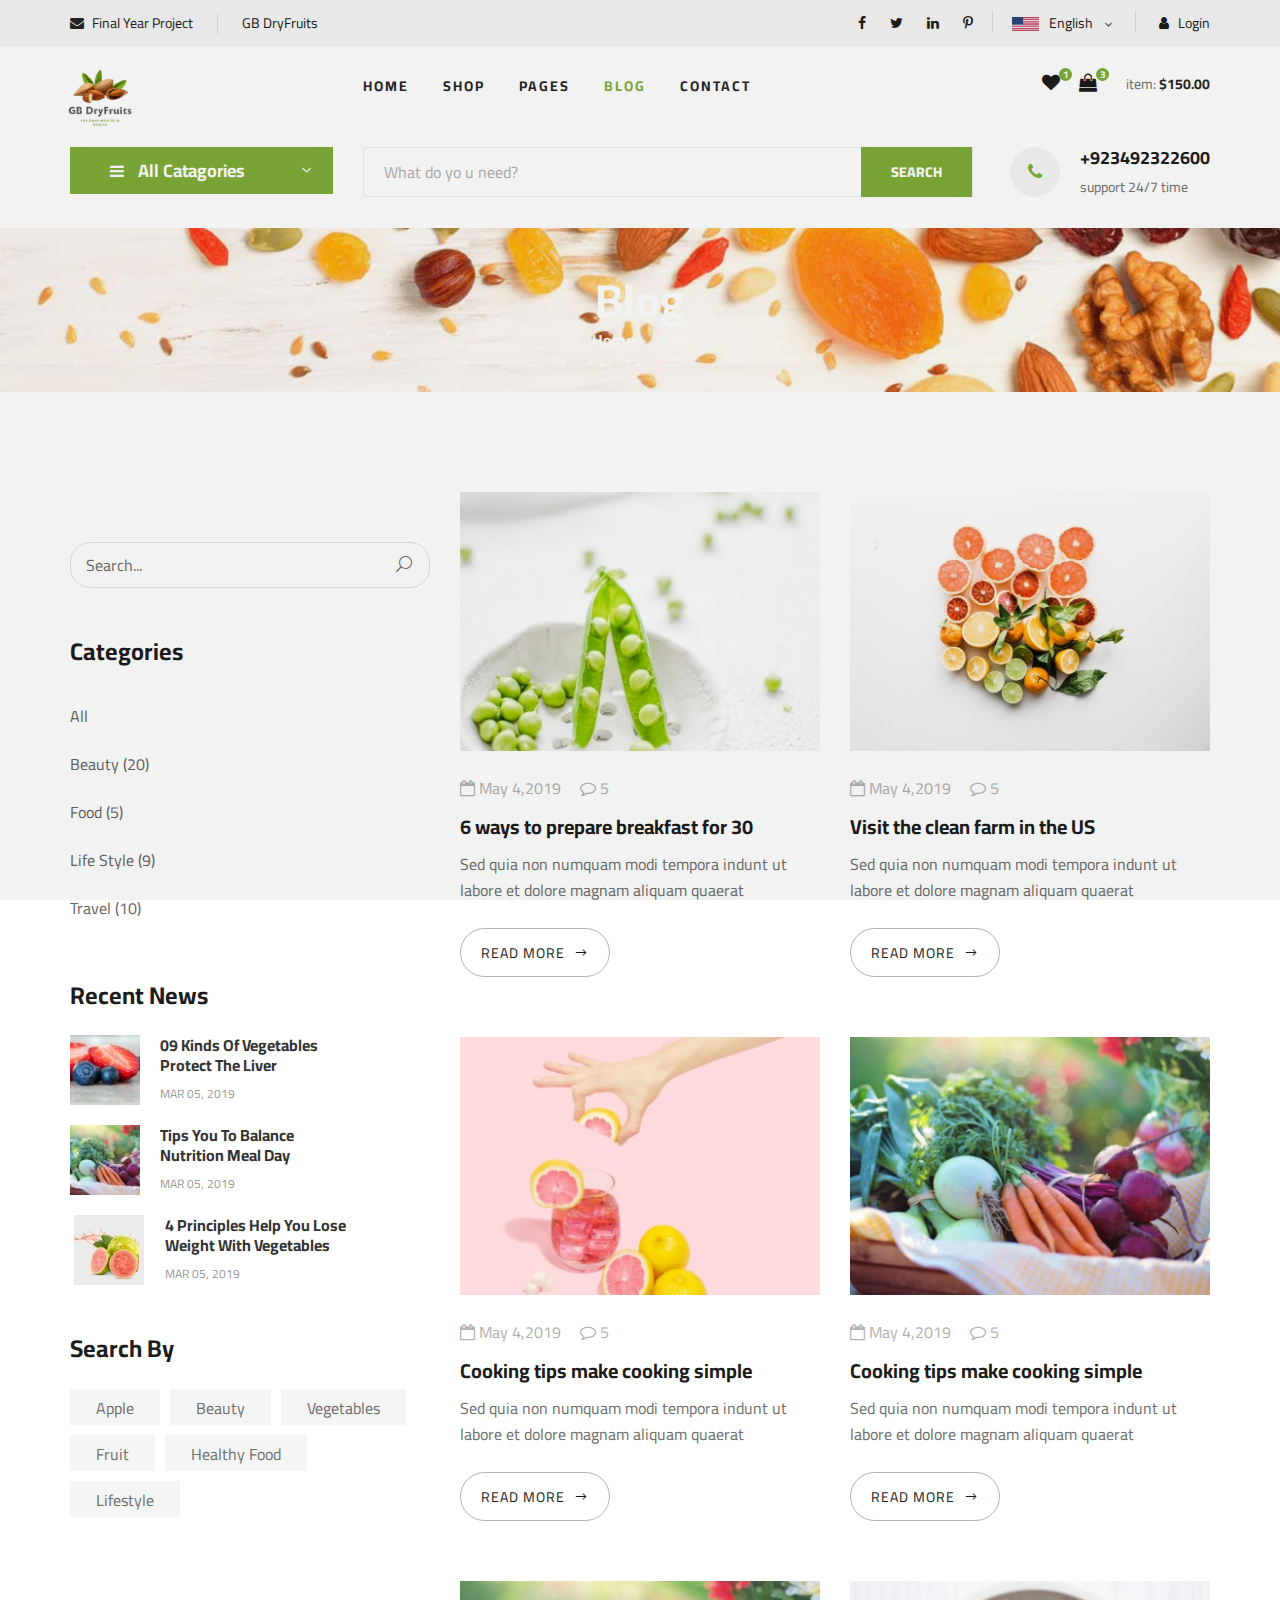
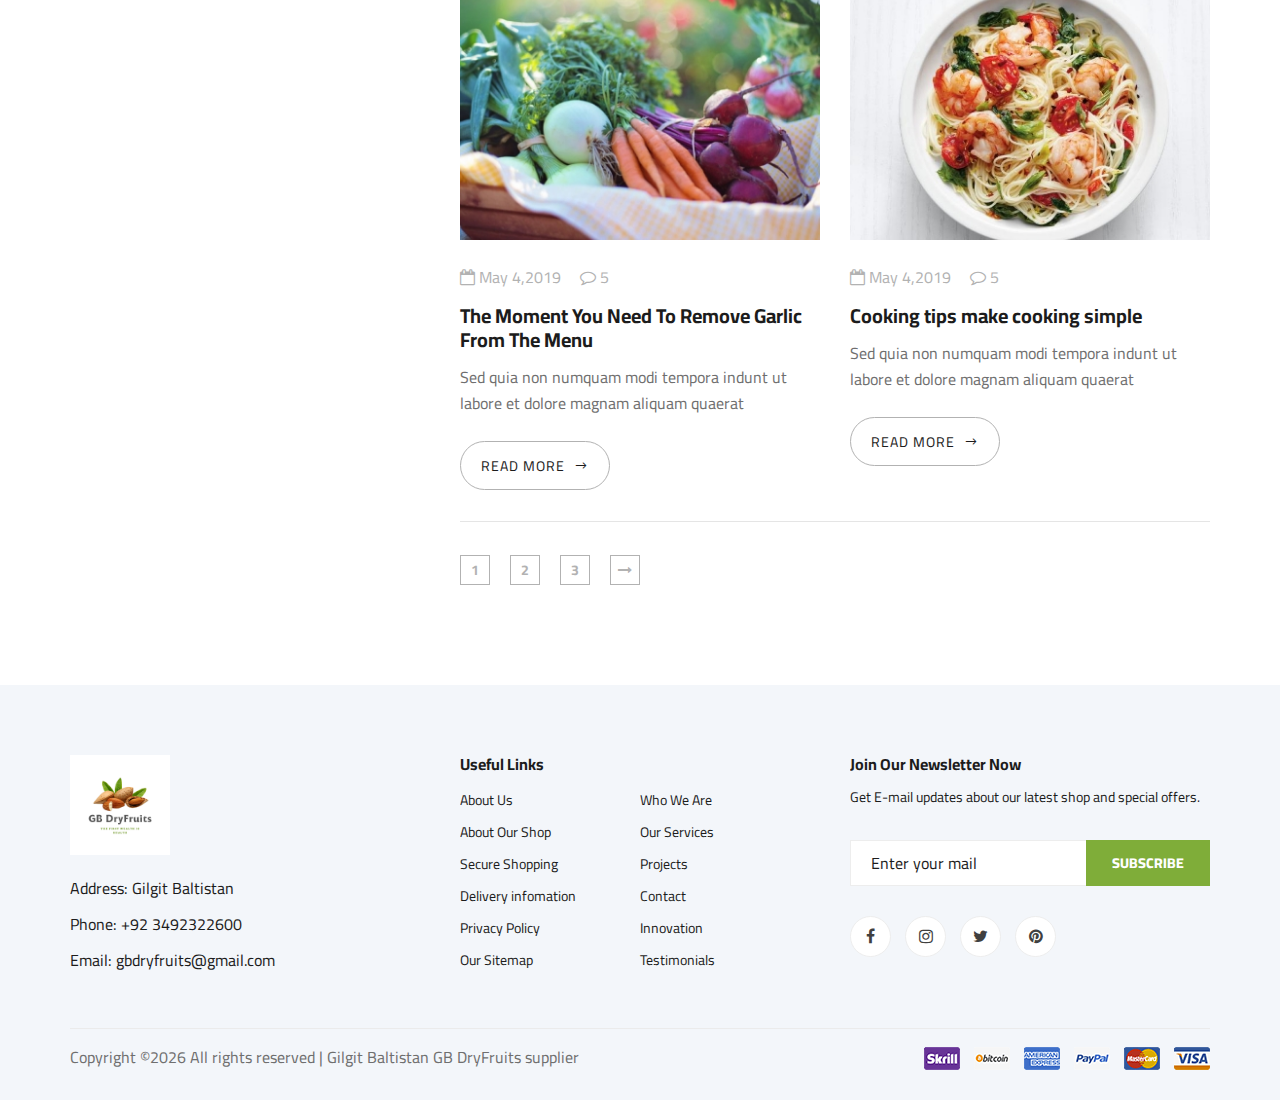
<file: ogani-master/ogani-master/blog.html>
<!DOCTYPE html>
<html lang="zxx">

<head>
    <meta charset="UTF-8">
    <meta name="description" content="Ogani Template">
    <meta name="keywords" content="Ogani, unica, creative, html">
    <meta name="viewport" content="width=device-width, initial-scale=1.0">
    <meta http-equiv="X-UA-Compatible" content="ie=edge">
    <title>GB DryFruits (new)</title>

    <!-- Google Font -->
    <link href="https://fonts.googleapis.com/css2?family=Cairo:wght@200;300;400;600;900&display=swap" rel="stylesheet">

    <!-- Css Styles -->
    <link rel="stylesheet" href="css/bootstrap.min.css" type="text/css">
    <link rel="stylesheet" href="css/font-awesome.min.css" type="text/css">
    <link rel="stylesheet" href="css/elegant-icons.css" type="text/css">
    <link rel="stylesheet" href="css/nice-select.css" type="text/css">
    <link rel="stylesheet" href="css/jquery-ui.min.css" type="text/css">
    <link rel="stylesheet" href="css/owl.carousel.min.css" type="text/css">
    <link rel="stylesheet" href="css/slicknav.min.css" type="text/css">
    <link rel="stylesheet" href="css/style.css" type="text/css">
</head>

<body>
    <!-- Page Preloder -->
    <div id="preloder">
        <div class="loader"></div>
    </div>

    <!-- Humberger Begin -->
    <div class="humberger__menu__overlay"></div>
    <div class="humberger__menu__wrapper">
        <div class="humberger__menu__logo">
            <a href="#"><img src="img/GB DryFruits.png" alt=""></a>
        </div>
        <div class="humberger__menu__cart">
            <ul>
                <li><a href="#"><i class="fa fa-heart"></i> <span>1</span></a></li>
                <li><a href="#"><i class="fa fa-shopping-bag"></i> <span>3</span></a></li>
            </ul>
            <div class="header__cart__price">item: <span>$150.00</span></div>
        </div>
        <div class="humberger__menu__widget">
            <div class="header__top__right__language">
                <img src="img/language.png" alt="">
                <div>English</div>
                <span class="arrow_carrot-down"></span>
                <ul>
                    <li><a href="#">Urdu</a></li>
                    <li><a href="#">English</a></li>
                </ul>
            </div>
            <div class="header__top__right__auth">
                <a href="#"><i class="fa fa-user"></i> Login</a>
            </div>
        </div>
        <nav class="humberger__menu__nav mobile-menu">
            <ul>
                <li class="active"><a href="./index.html">Home</a></li>
                <li><a href="./shop-grid.html">Shop</a></li>
                <li><a href="#">Pages</a>
                    <ul class="header__menu__dropdown">
                        <li><a href="./shop-details.html">Shop Details</a></li>
                        <li><a href="./shoping-cart.html">Shoping Cart</a></li>
                        <li><a href="./checkout.html">Check Out</a></li>
                        <li><a href="./blog-details.html">Blog Details</a></li>
                    </ul>
                </li>
                <li><a href="./blog.html">Blog</a></li>
                <li><a href="./contact.html">Contact</a></li>
            </ul>
        </nav>
        <div id="mobile-menu-wrap"></div>
        <div class="header__top__right__social">
            <a href="#"><i class="fa fa-facebook"></i></a>
            <a href="#"><i class="fa fa-twitter"></i></a>
            <a href="#"><i class="fa fa-linkedin"></i></a>
            <a href="#"><i class="fa fa-pinterest-p"></i></a>
        </div>
        <div class="humberger__menu__contact">
            <ul>
                <li><i class="fa fa-envelope"></i> Final Year Project</li>
                <li>GB DryFruits</li>
            </ul>
        </div>
    </div>
    <!-- Humberger End -->

    <!-- Header Section Begin -->
    <header class="header">
        <div class="header__top">
            <div class="container">
                <div class="row">
                    <div class="col-lg-6">
                        <div class="header__top__left">
                            <ul>
                                <li><i class="fa fa-envelope"></i> Final Year Project</li>
                                <li>GB DryFruits</li>
                            </ul>
                        </div>
                    </div>
                    <div class="col-lg-6">
                        <div class="header__top__right">
                            <div class="header__top__right__social">
                                <a href="#"><i class="fa fa-facebook"></i></a>
                                <a href="#"><i class="fa fa-twitter"></i></a>
                                <a href="#"><i class="fa fa-linkedin"></i></a>
                                <a href="#"><i class="fa fa-pinterest-p"></i></a>
                            </div>
                            <div class="header__top__right__language">
                                <img src="img/language.png" alt="">
                                <div>English</div>
                                <span class="arrow_carrot-down"></span>
                                <ul>
                                    <li><a href="#">Urdu</a></li>
                                    <li><a href="#">English</a></li>
                                </ul>
                            </div>
                            <div class="header__top__right__auth">
                                <a href="#"><i class="fa fa-user"></i> Login</a>
                            </div>
                        </div>
                    </div>
                </div>
            </div>
        </div>
        <div class="container">
            <div class="row">
                <div class="col-lg-3">
                    <div class="header__logo">
                        <a href="./index.html"><img src="img/GB DryFruits.png" alt=""></a>
                    </div>
                </div>
                <div class="col-lg-6">
                    <nav class="header__menu">
                        <ul>
                            <li><a href="./index.html">Home</a></li>
                            <li><a href="./shop-grid.html">Shop</a></li>
                            <li><a href="#">Pages</a>
                                <ul class="header__menu__dropdown">
                                    <li><a href="./shop-details.html">Shop Details</a></li>
                                    <li><a href="./shoping-cart.html">Shoping Cart</a></li>
                                    <li><a href="./checkout.html">Check Out</a></li>
                                    <li><a href="./blog-details.html">Blog Details</a></li>
                                </ul>
                            </li>
                            <li class="active"><a href="./blog.html">Blog</a></li>
                            <li><a href="./contact.html">Contact</a></li>
                        </ul>
                    </nav>
                </div>
                <div class="col-lg-3">
                    <div class="header__cart">
                        <ul>
                            <li><a href="#"><i class="fa fa-heart"></i> <span>1</span></a></li>
                            <li><a href="#"><i class="fa fa-shopping-bag"></i> <span>3</span></a></li>
                        </ul>
                        <div class="header__cart__price">item: <span>$150.00</span></div>
                    </div>
                </div>
            </div>
            <div class="humberger__open">
                <i class="fa fa-bars"></i>
            </div>
        </div>
    </header>
    <!-- Header Section End -->

    <!-- Hero Section Begin -->
    <section class="hero hero-normal">
        <div class="container">
            <div class="row">
                <div class="col-lg-3">
                    <div class="hero__categories">
                        <div class="hero__categories__all">
                            <i class="fa fa-bars"></i>
                            <span>All Catagories</span>
                        </div>
                        <ul>
                            <li><a href="#">Walnuts</a></li>
                            <li><a href="#">Almonds</a></li>
                            <li><a href="#">Cashew</a></li>
                            <li><a href="#">Dates</a></li>
                            <li><a href="#">Apricot</a></li>
                            <li><a href="#">Pistachios</a></li>
                            <li><a href="#">Silajeet</a></li>
                            <li><a href="#">Prunes</a></li>
                            <li><a href="#">Pine nuts</a></li>
                            <li><a href="#">Raisins</a></li> 
                        </ul>
                    </div>
                </div>
                <div class="col-lg-9">
                    <div class="hero__search">
                        <div class="hero__search__form">
                            <form action="#">
                                <!-- <div class="hero__search__categories">
                                    All Categories
                                    <span class="arrow_carrot-down"></span>
                                </div> -->
                                <input type="text" placeholder="What do yo u need?">
                                <button type="submit" class="site-btn">SEARCH</button>
                            </form>
                        </div>
                        <div class="hero__search__phone">
                            <div class="hero__search__phone__icon">
                                <i class="fa fa-phone"></i>
                            </div>
                            <div class="hero__search__phone__text">
                                <h5>+923492322600</h5>
                                <span>support 24/7 time</span>
                            </div>
                        </div>
                    </div>
                </div>
            </div>
        </div>
    </section>
    <!-- Hero Section End -->

    <!-- Breadcrumb Section Begin -->
    <section class="breadcrumb-section set-bg" data-setbg="img/breadcrumb.jpg">
        <div class="container">
            <div class="row">
                <div class="col-lg-12 text-center">
                    <div class="breadcrumb__text">
                        <h2>Blog</h2>
                        <div class="breadcrumb__option">
                            <a href="./index.html">Home</a>
                            <span>Blog</span>
                        </div>
                    </div>
                </div>
            </div>
        </div>
    </section>
    <!-- Breadcrumb Section End -->

    <!-- Blog Section Begin -->
    <section class="blog spad">
        <div class="container">
            <div class="row">
                <div class="col-lg-4 col-md-5">
                    <div class="blog__sidebar">
                        <div class="blog__sidebar__search">
                            <form action="#">
                                <input type="text" placeholder="Search...">
                                <button type="submit"><span class="icon_search"></span></button>
                            </form>
                        </div>
                        <div class="blog__sidebar__item">
                            <h4>Categories</h4>
                            <ul>
                                <li><a href="#">All</a></li>
                                <li><a href="#">Beauty (20)</a></li>
                                <li><a href="#">Food (5)</a></li>
                                <li><a href="#">Life Style (9)</a></li>
                                <li><a href="#">Travel (10)</a></li>
                            </ul>
                        </div>
                        <div class="blog__sidebar__item">
                            <h4>Recent News</h4>
                            <div class="blog__sidebar__recent">
                                <a href="#" class="blog__sidebar__recent__item">
                                    <div class="blog__sidebar__recent__item__pic">
                                        <img src="img/blog/sidebar/sr-1.jpg" alt="">
                                    </div>
                                    <div class="blog__sidebar__recent__item__text">
                                        <h6>09 Kinds Of Vegetables<br /> Protect The Liver</h6>
                                        <span>MAR 05, 2019</span>
                                    </div>
                                </a>
                                <a href="#" class="blog__sidebar__recent__item">
                                    <div class="blog__sidebar__recent__item__pic">
                                        <img src="img/blog/sidebar/sr-2.jpg" alt="">
                                    </div>
                                    <div class="blog__sidebar__recent__item__text">
                                        <h6>Tips You To Balance<br /> Nutrition Meal Day</h6>
                                        <span>MAR 05, 2019</span>
                                    </div>
                                </a>
                                <a href="#" class="blog__sidebar__recent__item">
                                    <div class="blog__sidebar__recent__item__pic">
                                        <img src="img/blog/sidebar/sr-3.jpg" alt="">
                                    </div>
                                    <div class="blog__sidebar__recent__item__text">
                                        <h6>4 Principles Help You Lose <br />Weight With Vegetables</h6>
                                        <span>MAR 05, 2019</span>
                                    </div>
                                </a>
                            </div>
                        </div>
                        <div class="blog__sidebar__item">
                            <h4>Search By</h4>
                            <div class="blog__sidebar__item__tags">
                                <a href="#">Apple</a>
                                <a href="#">Beauty</a>
                                <a href="#">Vegetables</a>
                                <a href="#">Fruit</a>
                                <a href="#">Healthy Food</a>
                                <a href="#">Lifestyle</a>
                            </div>
                        </div>
                    </div>
                </div>
                <div class="col-lg-8 col-md-7">
                    <div class="row">
                        <div class="col-lg-6 col-md-6 col-sm-6">
                            <div class="blog__item">
                                <div class="blog__item__pic">
                                    <img src="img/blog/blog-2.jpg" alt="">
                                </div>
                                <div class="blog__item__text">
                                    <ul>
                                        <li><i class="fa fa-calendar-o"></i> May 4,2019</li>
                                        <li><i class="fa fa-comment-o"></i> 5</li>
                                    </ul>
                                    <h5><a href="#">6 ways to prepare breakfast for 30</a></h5>
                                    <p>Sed quia non numquam modi tempora indunt ut labore et dolore magnam aliquam
                                        quaerat </p>
                                    <a href="#" class="blog__btn">READ MORE <span class="arrow_right"></span></a>
                                </div>
                            </div>
                        </div>
                        <div class="col-lg-6 col-md-6 col-sm-6">
                            <div class="blog__item">
                                <div class="blog__item__pic">
                                    <img src="img/blog/blog-3.jpg" alt="">
                                </div>
                                <div class="blog__item__text">
                                    <ul>
                                        <li><i class="fa fa-calendar-o"></i> May 4,2019</li>
                                        <li><i class="fa fa-comment-o"></i> 5</li>
                                    </ul>
                                    <h5><a href="#">Visit the clean farm in the US</a></h5>
                                    <p>Sed quia non numquam modi tempora indunt ut labore et dolore magnam aliquam
                                        quaerat </p>
                                    <a href="#" class="blog__btn">READ MORE <span class="arrow_right"></span></a>
                                </div>
                            </div>
                        </div>
                        <div class="col-lg-6 col-md-6 col-sm-6">
                            <div class="blog__item">
                                <div class="blog__item__pic">
                                    <img src="img/blog/blog-1.jpg" alt="">
                                </div>
                                <div class="blog__item__text">
                                    <ul>
                                        <li><i class="fa fa-calendar-o"></i> May 4,2019</li>
                                        <li><i class="fa fa-comment-o"></i> 5</li>
                                    </ul>
                                    <h5><a href="#">Cooking tips make cooking simple</a></h5>
                                    <p>Sed quia non numquam modi tempora indunt ut labore et dolore magnam aliquam
                                        quaerat </p>
                                    <a href="#" class="blog__btn">READ MORE <span class="arrow_right"></span></a>
                                </div>
                            </div>
                        </div>
                        <div class="col-lg-6 col-md-6 col-sm-6">
                            <div class="blog__item">
                                <div class="blog__item__pic">
                                    <img src="img/blog/blog-4.jpg" alt="">
                                </div>
                                <div class="blog__item__text">
                                    <ul>
                                        <li><i class="fa fa-calendar-o"></i> May 4,2019</li>
                                        <li><i class="fa fa-comment-o"></i> 5</li>
                                    </ul>
                                    <h5><a href="#">Cooking tips make cooking simple</a></h5>
                                    <p>Sed quia non numquam modi tempora indunt ut labore et dolore magnam aliquam
                                        quaerat </p>
                                    <a href="#" class="blog__btn">READ MORE <span class="arrow_right"></span></a>
                                </div>
                            </div>
                        </div>
                        <div class="col-lg-6 col-md-6 col-sm-6">
                            <div class="blog__item">
                                <div class="blog__item__pic">
                                    <img src="img/blog/blog-4.jpg" alt="">
                                </div>
                                <div class="blog__item__text">
                                    <ul>
                                        <li><i class="fa fa-calendar-o"></i> May 4,2019</li>
                                        <li><i class="fa fa-comment-o"></i> 5</li>
                                    </ul>
                                    <h5><a href="#">The Moment You Need To Remove Garlic From The Menu</a></h5>
                                    <p>Sed quia non numquam modi tempora indunt ut labore et dolore magnam aliquam
                                        quaerat </p>
                                    <a href="#" class="blog__btn">READ MORE <span class="arrow_right"></span></a>
                                </div>
                            </div>
                        </div>
                        <div class="col-lg-6 col-md-6 col-sm-6">
                            <div class="blog__item">
                                <div class="blog__item__pic">
                                    <img src="img/blog/blog-6.jpg" alt="">
                                </div>
                                <div class="blog__item__text">
                                    <ul>
                                        <li><i class="fa fa-calendar-o"></i> May 4,2019</li>
                                        <li><i class="fa fa-comment-o"></i> 5</li>
                                    </ul>
                                    <h5><a href="#">Cooking tips make cooking simple</a></h5>
                                    <p>Sed quia non numquam modi tempora indunt ut labore et dolore magnam aliquam
                                        quaerat </p>
                                    <a href="#" class="blog__btn">READ MORE <span class="arrow_right"></span></a>
                                </div>
                            </div>
                        </div>
                        <div class="col-lg-12">
                            <div class="product__pagination blog__pagination">
                                <a href="#">1</a>
                                <a href="#">2</a>
                                <a href="#">3</a>
                                <a href="#"><i class="fa fa-long-arrow-right"></i></a>
                            </div>
                        </div>
                    </div>
                </div>
            </div>
        </div>
    </section>
    <!-- Blog Section End -->

    <!-- Footer Section Begin -->
    <footer class="footer spad">
        <div class="container">
            <div class="row">
                <div class="col-lg-3 col-md-6 col-sm-6">
                    <div class="footer__about">
                        <div class="footer__about__logo">
                            <a href="./index.html"><img src="img/GB DryFruits.png" alt=""></a>
                        </div>
                        <ul>
                            <li>Address: Gilgit Baltistan</li>
                            <li>Phone: +92 3492322600</li>
                            <li>Email: gbdryfruits@gmail.com</li>
                        </ul>
                    </div>
                </div>
                <div class="col-lg-4 col-md-6 col-sm-6 offset-lg-1">
                    <div class="footer__widget">
                        <h6>Useful Links</h6>
                        <ul>
                            <li><a href="#">About Us</a></li>
                            <li><a href="#">About Our Shop</a></li>
                            <li><a href="#">Secure Shopping</a></li>
                            <li><a href="#">Delivery infomation</a></li>
                            <li><a href="#">Privacy Policy</a></li>
                            <li><a href="#">Our Sitemap</a></li>
                        </ul>
                        <ul>
                            <li><a href="#">Who We Are</a></li>
                            <li><a href="#">Our Services</a></li>
                            <li><a href="#">Projects</a></li>
                            <li><a href="#">Contact</a></li>
                            <li><a href="#">Innovation</a></li>
                            <li><a href="#">Testimonials</a></li>
                        </ul>
                    </div>
                </div>
                <div class="col-lg-4 col-md-12">
                    <div class="footer__widget">
                        <h6>Join Our Newsletter Now</h6>
                        <p>Get E-mail updates about our latest shop and special offers.</p>
                        <form action="#">
                            <input type="text" placeholder="Enter your mail">
                            <button type="submit" class="site-btn">Subscribe</button>
                        </form>
                        <div class="footer__widget__social">
                            <a href="#"><i class="fa fa-facebook"></i></a>
                            <a href="#"><i class="fa fa-instagram"></i></a>
                            <a href="#"><i class="fa fa-twitter"></i></a>
                            <a href="#"><i class="fa fa-pinterest"></i></a>
                        </div>
                    </div>
                </div>
            </div>
            <div class="row">
                <div class="col-lg-12">
                    <div class="footer__copyright">
                        <div class="footer__copyright__text">
                            <p>Copyright &copy;<script>document.write(new Date().getFullYear());</script> All rights reserved | Gilgit Baltistan GB DryFruits supplier </p>
                        </div>
                        <div class="footer__copyright__payment"><img src="img/payment-item.png" alt=""></div>
                    </div>
                </div>
            </div>
        </div>
    </footer>
    <!-- Footer Section End -->

    <!-- Js Plugins -->
    <script src="js/jquery-3.3.1.min.js"></script>
    <script src="js/bootstrap.min.js"></script>
    <script src="js/jquery.nice-select.min.js"></script>
    <script src="js/jquery-ui.min.js"></script>
    <script src="js/jquery.slicknav.js"></script>
    <script src="js/mixitup.min.js"></script>
    <script src="js/owl.carousel.min.js"></script>
    <script src="js/main.js"></script>



</body>

</html>
</file>
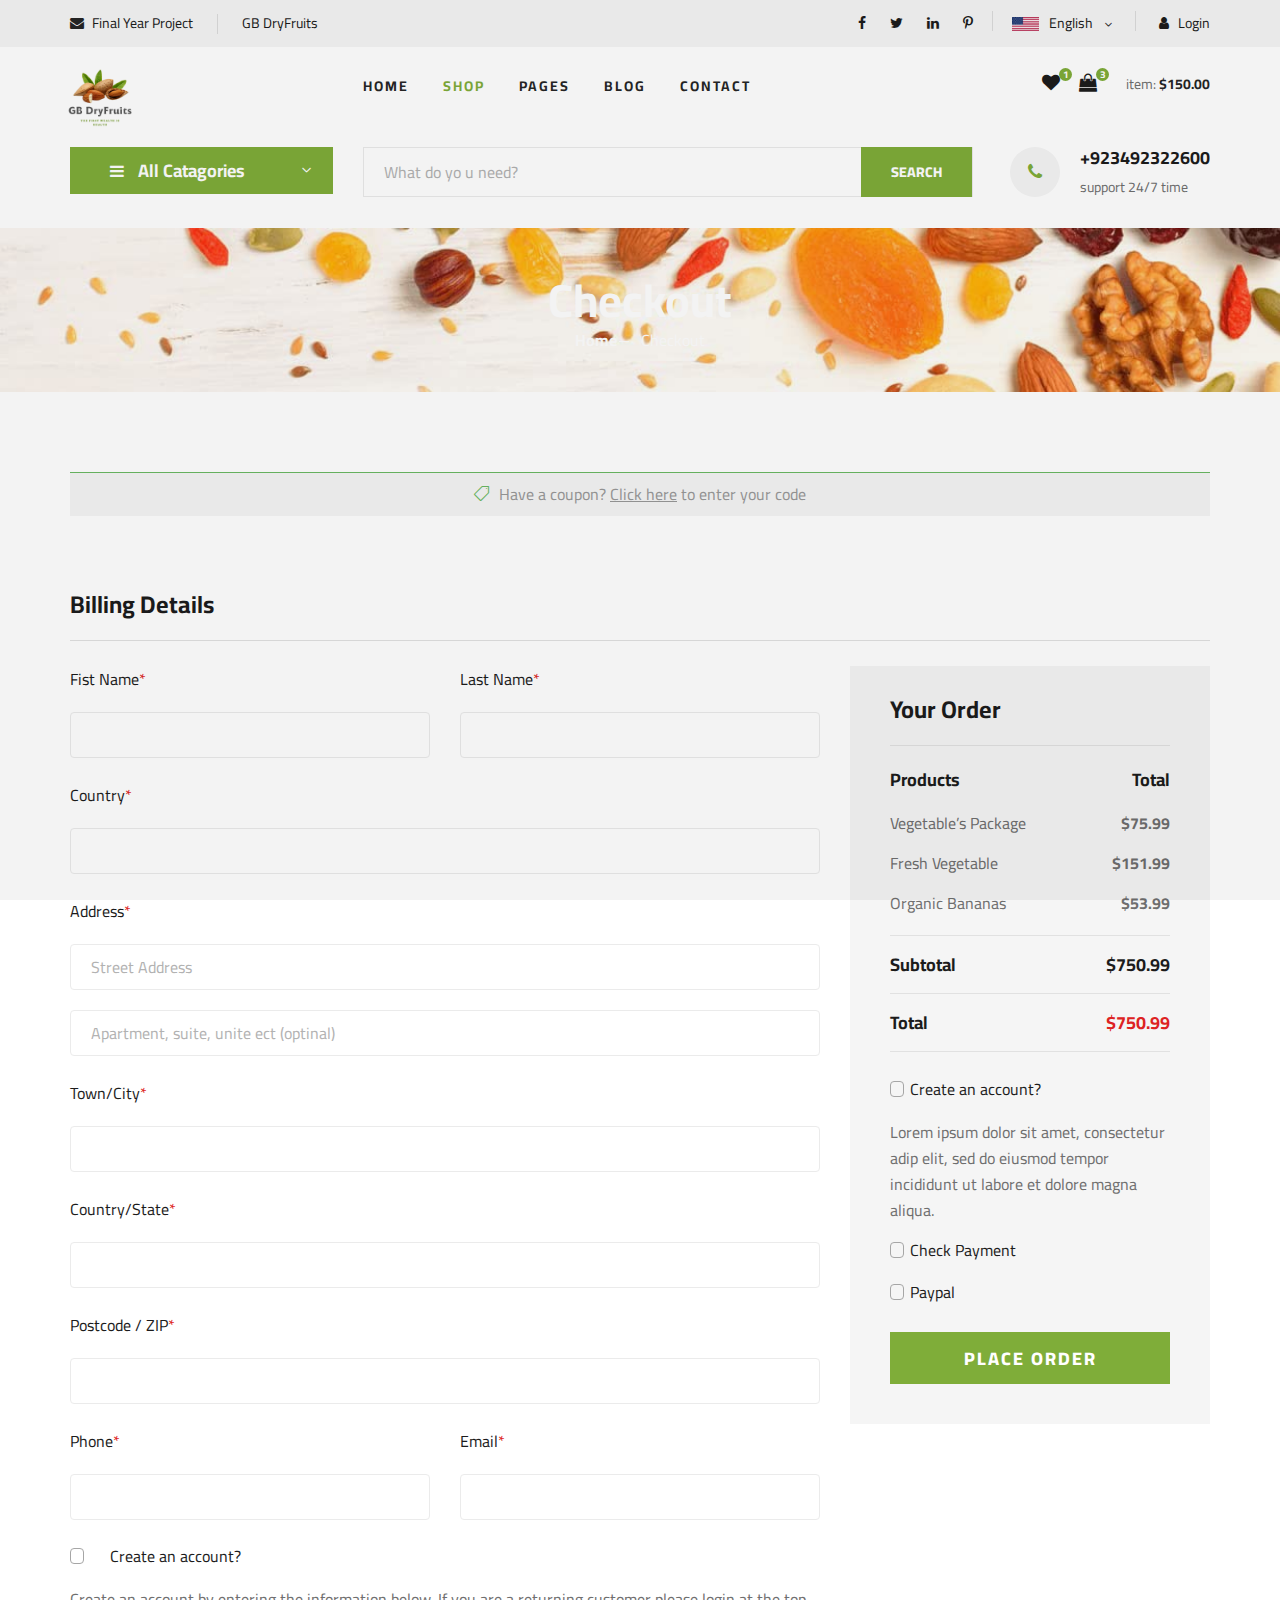
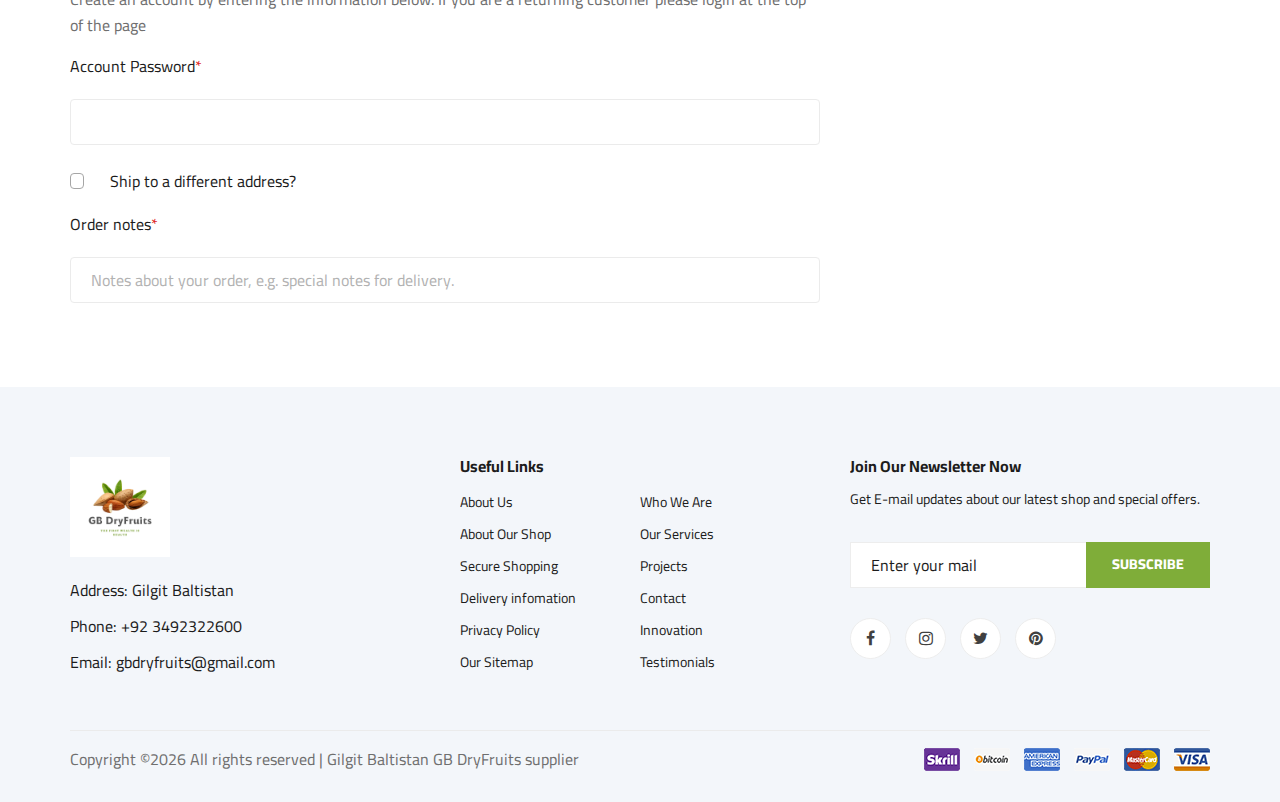
<file: ogani-master/ogani-master/checkout.html>
<!DOCTYPE html>
<html lang="zxx">

<head>
    <meta charset="UTF-8">
    <meta name="description" content="Ogani Template">
    <meta name="keywords" content="Ogani, unica, creative, html">
    <meta name="viewport" content="width=device-width, initial-scale=1.0">
    <meta http-equiv="X-UA-Compatible" content="ie=edge">
    <title>GB DryFruits (new)</title>

    <!-- Google Font -->
    <link href="https://fonts.googleapis.com/css2?family=Cairo:wght@200;300;400;600;900&display=swap" rel="stylesheet">

    <!-- Css Styles -->
    <link rel="stylesheet" href="css/bootstrap.min.css" type="text/css">
    <link rel="stylesheet" href="css/font-awesome.min.css" type="text/css">
    <link rel="stylesheet" href="css/elegant-icons.css" type="text/css">
    <link rel="stylesheet" href="css/nice-select.css" type="text/css">
    <link rel="stylesheet" href="css/jquery-ui.min.css" type="text/css">
    <link rel="stylesheet" href="css/owl.carousel.min.css" type="text/css">
    <link rel="stylesheet" href="css/slicknav.min.css" type="text/css">
    <link rel="stylesheet" href="css/style.css" type="text/css">
</head>

<body>
    <!-- Page Preloder -->
    <div id="preloder">
        <div class="loader"></div>
    </div>

    <!-- Humberger Begin -->
    <div class="humberger__menu__overlay"></div>
    <div class="humberger__menu__wrapper">
        <div class="humberger__menu__logo">
            <a href="#"><img src="img/GB DryFruits.png" alt=""></a>
        </div>
        <div class="humberger__menu__cart">
            <ul>
                <li><a href="#"><i class="fa fa-heart"></i> <span>1</span></a></li>
                <li><a href="#"><i class="fa fa-shopping-bag"></i> <span>3</span></a></li>
            </ul>
            <div class="header__cart__price">item: <span>$150.00</span></div>
        </div>
        <div class="humberger__menu__widget">
            <div class="header__top__right__language">
                <img src="img/language.png" alt="">
                <div>English</div>
                <span class="arrow_carrot-down"></span>
                <ul>
                    <li><a href="#">Urdu</a></li>
                    <li><a href="#">English</a></li>
                </ul>
            </div>
            <div class="header__top__right__auth">
                <a href="#"><i class="fa fa-user"></i> Login</a>
            </div>
        </div>
        <nav class="humberger__menu__nav mobile-menu">
            <ul>
                <li class="active"><a href="./index.html">Home</a></li>
                <li><a href="./shop-grid.html">Shop</a></li>
                <li><a href="#">Pages</a>
                    <ul class="header__menu__dropdown">
                        <li><a href="./shop-details.html">Shop Details</a></li>
                        <li><a href="./shoping-cart.html">Shoping Cart</a></li>
                        <li><a href="./checkout.html">Check Out</a></li>
                        <li><a href="./blog-details.html">Blog Details</a></li>
                    </ul>
                </li>
                <li><a href="./blog.html">Blog</a></li>
                <li><a href="./contact.html">Contact</a></li>
            </ul>
        </nav>
        <div id="mobile-menu-wrap"></div>
        <div class="header__top__right__social">
            <a href="#"><i class="fa fa-facebook"></i></a>
            <a href="#"><i class="fa fa-twitter"></i></a>
            <a href="#"><i class="fa fa-linkedin"></i></a>
            <a href="#"><i class="fa fa-pinterest-p"></i></a>
        </div>
        <div class="humberger__menu__contact">
            <ul>
                <li><i class="fa fa-envelope"></i> Final Year Project</li>
                <li>GB DryFruits</li>
            </ul>
        </div>
    </div>
    <!-- Humberger End -->

    <!-- Header Section Begin -->
    <header class="header">
        <div class="header__top">
            <div class="container">
                <div class="row">
                    <div class="col-lg-6">
                        <div class="header__top__left">
                            <ul>
                                <li><i class="fa fa-envelope"></i> Final Year Project</li>
                                <li>GB DryFruits</li>
                            </ul>
                        </div>
                    </div>
                    <div class="col-lg-6">
                        <div class="header__top__right">
                            <div class="header__top__right__social">
                                <a href="#"><i class="fa fa-facebook"></i></a>
                                <a href="#"><i class="fa fa-twitter"></i></a>
                                <a href="#"><i class="fa fa-linkedin"></i></a>
                                <a href="#"><i class="fa fa-pinterest-p"></i></a>
                            </div>
                            <div class="header__top__right__language">
                                <img src="img/language.png" alt="">
                                <div>English</div>
                                <span class="arrow_carrot-down"></span>
                                <ul>
                                    <li><a href="#">Urdu</a></li>
                                    <li><a href="#">English</a></li>
                                </ul>
                            </div>
                            <div class="header__top__right__auth">
                                <a href="#"><i class="fa fa-user"></i> Login</a>
                            </div>
                        </div>
                    </div>
                </div>
            </div>
        </div>
        <div class="container">
            <div class="row">
                <div class="col-lg-3">
                    <div class="header__logo">
                        <a href="./index.html"><img src="img/GB DryFruits.png" alt=""></a>
                    </div>
                </div>
                <div class="col-lg-6">
                    <nav class="header__menu">
                        <ul>
                            <li><a href="./index.html">Home</a></li>
                            <li class="active"><a href="./shop-grid.html">Shop</a></li>
                            <li><a href="#">Pages</a>
                                <ul class="header__menu__dropdown">
                                    <li><a href="./shop-details.html">Shop Details</a></li>
                                    <li><a href="./shoping-cart.html">Shoping Cart</a></li>
                                    <li><a href="./checkout.html">Check Out</a></li>
                                    <li><a href="./blog-details.html">Blog Details</a></li>
                                </ul>
                            </li>
                            <li><a href="./blog.html">Blog</a></li>
                            <li><a href="./contact.html">Contact</a></li>
                        </ul>
                    </nav>
                </div>
                <div class="col-lg-3">
                    <div class="header__cart">
                        <ul>
                            <li><a href="#"><i class="fa fa-heart"></i> <span>1</span></a></li>
                            <li><a href="#"><i class="fa fa-shopping-bag"></i> <span>3</span></a></li>
                        </ul>
                        <div class="header__cart__price">item: <span>$150.00</span></div>
                    </div>
                </div>
            </div>
            <div class="humberger__open">
                <i class="fa fa-bars"></i>
            </div>
        </div>
    </header>
    <!-- Header Section End -->

    <!-- Hero Section Begin -->
    <section class="hero hero-normal">
        <div class="container">
            <div class="row">
                <div class="col-lg-3">
                    <div class="hero__categories">
                        <div class="hero__categories__all">
                            <i class="fa fa-bars"></i>
                            <span>All Catagories</span>
                        </div>
                        <ul>
                            <li><a href="#">Walnuts</a></li>
                            <li><a href="#">Almonds</a></li>
                            <li><a href="#">Cashew</a></li>
                            <li><a href="#">Dates</a></li>
                            <li><a href="#">Apricot</a></li>
                            <li><a href="#">Pistachios</a></li>
                            <li><a href="#">Silajeet</a></li>
                            <li><a href="#">Prunes</a></li>
                            <li><a href="#">Pine nuts</a></li>
                            <li><a href="#">Raisins</a></li> 
                        </ul>
                    </div>
                </div>
                <div class="col-lg-9">
                    <div class="hero__search">
                        <div class="hero__search__form">
                            <form action="#">
                                <!-- <div class="hero__search__categories">
                                    All Categories
                                    <span class="arrow_carrot-down"></span>
                                </div> -->
                                <input type="text" placeholder="What do yo u need?">
                                <button type="submit" class="site-btn">SEARCH</button>
                            </form>
                        </div>
                        <div class="hero__search__phone">
                            <div class="hero__search__phone__icon">
                                <i class="fa fa-phone"></i>
                            </div>
                            <div class="hero__search__phone__text">
                                <h5>+923492322600</h5>
                                <span>support 24/7 time</span>
                            </div>
                        </div>
                    </div>
                </div>
            </div>
        </div>
    </section>
    <!-- Hero Section End -->

    <!-- Breadcrumb Section Begin -->
    <section class="breadcrumb-section set-bg" data-setbg="img/breadcrumb.jpg">
        <div class="container">
            <div class="row">
                <div class="col-lg-12 text-center">
                    <div class="breadcrumb__text">
                        <h2>Checkout</h2>
                        <div class="breadcrumb__option">
                            <a href="./index.html">Home</a>
                            <span>Checkout</span>
                        </div>
                    </div>
                </div>
            </div>
        </div>
    </section>
    <!-- Breadcrumb Section End -->

    <!-- Checkout Section Begin -->
    <section class="checkout spad">
        <div class="container">
            <div class="row">
                <div class="col-lg-12">
                    <h6><span class="icon_tag_alt"></span> Have a coupon? <a href="#">Click here</a> to enter your code
                    </h6>
                </div>
            </div>
            <div class="checkout__form">
                <h4>Billing Details</h4>
                <form action="#">
                    <div class="row">
                        <div class="col-lg-8 col-md-6">
                            <div class="row">
                                <div class="col-lg-6">
                                    <div class="checkout__input">
                                        <p>Fist Name<span>*</span></p>
                                        <input type="text">
                                    </div>
                                </div>
                                <div class="col-lg-6">
                                    <div class="checkout__input">
                                        <p>Last Name<span>*</span></p>
                                        <input type="text">
                                    </div>
                                </div>
                            </div>
                            <div class="checkout__input">
                                <p>Country<span>*</span></p>
                                <input type="text">
                            </div>
                            <div class="checkout__input">
                                <p>Address<span>*</span></p>
                                <input type="text" placeholder="Street Address" class="checkout__input__add">
                                <input type="text" placeholder="Apartment, suite, unite ect (optinal)">
                            </div>
                            <div class="checkout__input">
                                <p>Town/City<span>*</span></p>
                                <input type="text">
                            </div>
                            <div class="checkout__input">
                                <p>Country/State<span>*</span></p>
                                <input type="text">
                            </div>
                            <div class="checkout__input">
                                <p>Postcode / ZIP<span>*</span></p>
                                <input type="text">
                            </div>
                            <div class="row">
                                <div class="col-lg-6">
                                    <div class="checkout__input">
                                        <p>Phone<span>*</span></p>
                                        <input type="text">
                                    </div>
                                </div>
                                <div class="col-lg-6">
                                    <div class="checkout__input">
                                        <p>Email<span>*</span></p>
                                        <input type="text">
                                    </div>
                                </div>
                            </div>
                            <div class="checkout__input__checkbox">
                                <label for="acc">
                                    Create an account?
                                    <input type="checkbox" id="acc">
                                    <span class="checkmark"></span>
                                </label>
                            </div>
                            <p>Create an account by entering the information below. If you are a returning customer
                                please login at the top of the page</p>
                            <div class="checkout__input">
                                <p>Account Password<span>*</span></p>
                                <input type="text">
                            </div>
                            <div class="checkout__input__checkbox">
                                <label for="diff-acc">
                                    Ship to a different address?
                                    <input type="checkbox" id="diff-acc">
                                    <span class="checkmark"></span>
                                </label>
                            </div>
                            <div class="checkout__input">
                                <p>Order notes<span>*</span></p>
                                <input type="text"
                                    placeholder="Notes about your order, e.g. special notes for delivery.">
                            </div>
                        </div>
                        <div class="col-lg-4 col-md-6">
                            <div class="checkout__order">
                                <h4>Your Order</h4>
                                <div class="checkout__order__products">Products <span>Total</span></div>
                                <ul>
                                    <li>Vegetable’s Package <span>$75.99</span></li>
                                    <li>Fresh Vegetable <span>$151.99</span></li>
                                    <li>Organic Bananas <span>$53.99</span></li>
                                </ul>
                                <div class="checkout__order__subtotal">Subtotal <span>$750.99</span></div>
                                <div class="checkout__order__total">Total <span>$750.99</span></div>
                                <div class="checkout__input__checkbox">
                                    <label for="acc-or">
                                        Create an account?
                                        <input type="checkbox" id="acc-or">
                                        <span class="checkmark"></span>
                                    </label>
                                </div>
                                <p>Lorem ipsum dolor sit amet, consectetur adip elit, sed do eiusmod tempor incididunt
                                    ut labore et dolore magna aliqua.</p>
                                <div class="checkout__input__checkbox">
                                    <label for="payment">
                                        Check Payment
                                        <input type="checkbox" id="payment">
                                        <span class="checkmark"></span>
                                    </label>
                                </div>
                                <div class="checkout__input__checkbox">
                                    <label for="paypal">
                                        Paypal
                                        <input type="checkbox" id="paypal">
                                        <span class="checkmark"></span>
                                    </label>
                                </div>
                                <button type="submit" class="site-btn">PLACE ORDER</button>
                            </div>
                        </div>
                    </div>
                </form>
            </div>
        </div>
    </section>
    <!-- Checkout Section End -->

    <!-- Footer Section Begin -->
    <footer class="footer spad">
        <div class="container">
            <div class="row">
                <div class="col-lg-3 col-md-6 col-sm-6">
                    <div class="footer__about">
                        <div class="footer__about__logo">
                            <a href="./index.html"><img src="img/GB DryFruits.png" alt=""></a>
                        </div>
                        <ul>
                            <li>Address: Gilgit Baltistan</li>
                            <li>Phone: +92 3492322600</li>
                            <li>Email: gbdryfruits@gmail.com</li>
                        </ul>
                    </div>
                </div>
                <div class="col-lg-4 col-md-6 col-sm-6 offset-lg-1">
                    <div class="footer__widget">
                        <h6>Useful Links</h6>
                        <ul>
                            <li><a href="#">About Us</a></li>
                            <li><a href="#">About Our Shop</a></li>
                            <li><a href="#">Secure Shopping</a></li>
                            <li><a href="#">Delivery infomation</a></li>
                            <li><a href="#">Privacy Policy</a></li>
                            <li><a href="#">Our Sitemap</a></li>
                        </ul>
                        <ul>
                            <li><a href="#">Who We Are</a></li>
                            <li><a href="#">Our Services</a></li>
                            <li><a href="#">Projects</a></li>
                            <li><a href="#">Contact</a></li>
                            <li><a href="#">Innovation</a></li>
                            <li><a href="#">Testimonials</a></li>
                        </ul>
                    </div>
                </div>
                <div class="col-lg-4 col-md-12">
                    <div class="footer__widget">
                        <h6>Join Our Newsletter Now</h6>
                        <p>Get E-mail updates about our latest shop and special offers.</p>
                        <form action="#">
                            <input type="text" placeholder="Enter your mail">
                            <button type="submit" class="site-btn">Subscribe</button>
                        </form>
                        <div class="footer__widget__social">
                            <a href="#"><i class="fa fa-facebook"></i></a>
                            <a href="#"><i class="fa fa-instagram"></i></a>
                            <a href="#"><i class="fa fa-twitter"></i></a>
                            <a href="#"><i class="fa fa-pinterest"></i></a>
                        </div>
                    </div>
                </div>
            </div>
            <div class="row">
                <div class="col-lg-12">
                    <div class="footer__copyright">
                        <div class="footer__copyright__text">
                            <p>Copyright &copy;<script>document.write(new Date().getFullYear());</script> All rights reserved | Gilgit Baltistan GB DryFruits supplier </p>
                        </div>
                        <div class="footer__copyright__payment"><img src="img/payment-item.png" alt=""></div>
                    </div>
                </div>
            </div>
        </div>
    </footer>
    <!-- Footer Section End -->

    <!-- Js Plugins -->
    <script src="js/jquery-3.3.1.min.js"></script>
    <script src="js/bootstrap.min.js"></script>
    <script src="js/jquery.nice-select.min.js"></script>
    <script src="js/jquery-ui.min.js"></script>
    <script src="js/jquery.slicknav.js"></script>
    <script src="js/mixitup.min.js"></script>
    <script src="js/owl.carousel.min.js"></script>
    <script src="js/main.js"></script>

 

</body>

</html>
</file>
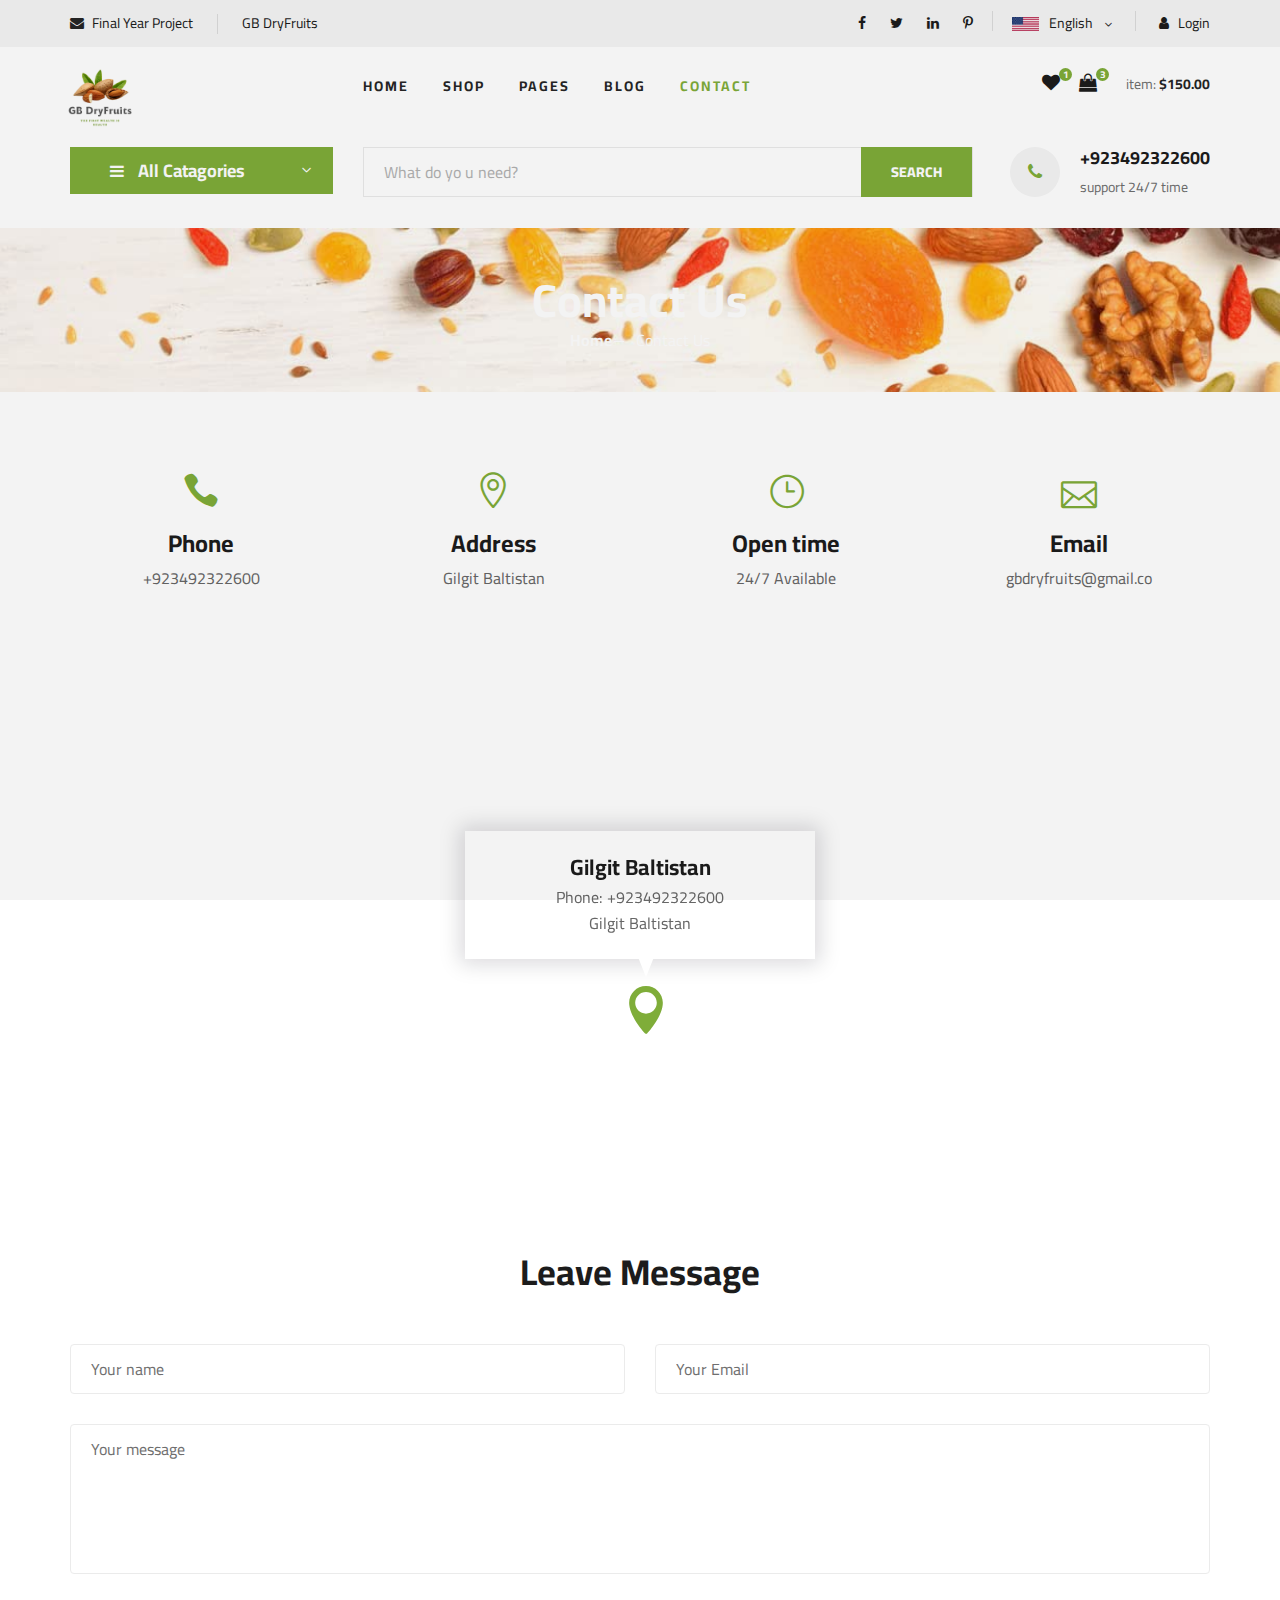
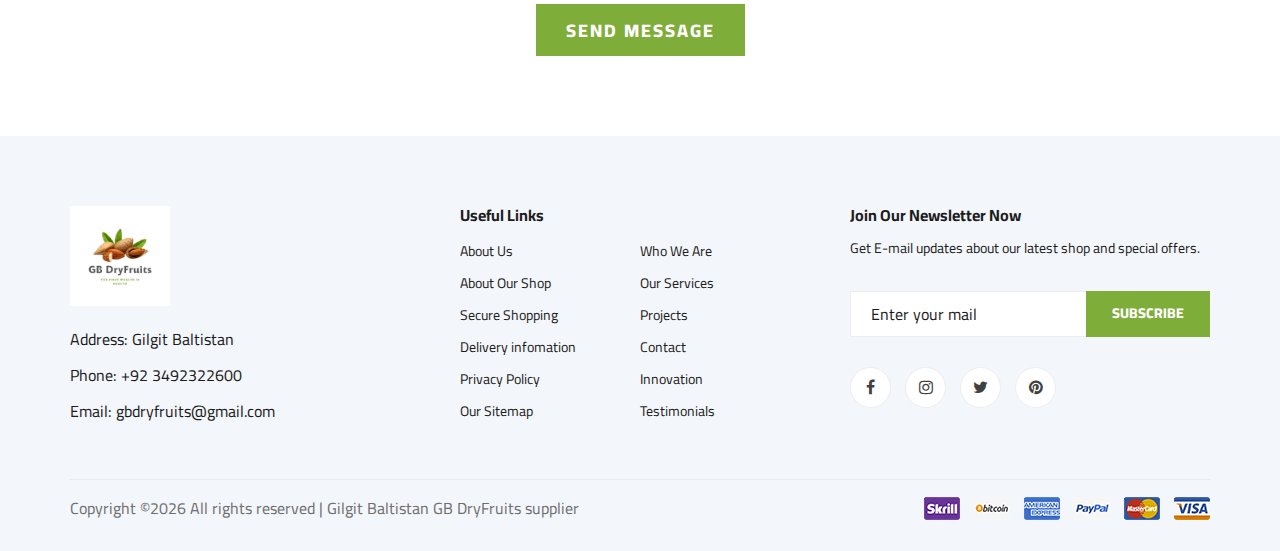
<file: ogani-master/ogani-master/contact.html>
<!DOCTYPE html>
<html lang="zxx">

<head>
    <meta charset="UTF-8">
    <meta name="description" content="Ogani Template">
    <meta name="keywords" content="Ogani, unica, creative, html">
    <meta name="viewport" content="width=device-width, initial-scale=1.0">
    <meta http-equiv="X-UA-Compatible" content="ie=edge">
    <title>GB DryFruits (new)</title>

    <!-- Google Font -->
    <link href="https://fonts.googleapis.com/css2?family=Cairo:wght@200;300;400;600;900&display=swap" rel="stylesheet">

    <!-- Css Styles -->
    <link rel="stylesheet" href="css/bootstrap.min.css" type="text/css">
    <link rel="stylesheet" href="css/font-awesome.min.css" type="text/css">
    <link rel="stylesheet" href="css/elegant-icons.css" type="text/css">
    <link rel="stylesheet" href="css/nice-select.css" type="text/css">
    <link rel="stylesheet" href="css/jquery-ui.min.css" type="text/css">
    <link rel="stylesheet" href="css/owl.carousel.min.css" type="text/css">
    <link rel="stylesheet" href="css/slicknav.min.css" type="text/css">
    <link rel="stylesheet" href="css/style.css" type="text/css">
</head>

<body>
    <!-- Page Preloder -->
    <div id="preloder">
        <div class="loader"></div>
    </div>

    <!-- Humberger Begin -->
    <div class="humberger__menu__overlay"></div>
    <div class="humberger__menu__wrapper">
        <div class="humberger__menu__logo">
            <a href="#"><img src="img/GB DryFruits.png" alt=""></a>
        </div>
        <div class="humberger__menu__cart">
            <ul>
                <li><a href="#"><i class="fa fa-heart"></i> <span>1</span></a></li>
                <li><a href="#"><i class="fa fa-shopping-bag"></i> <span>3</span></a></li>
            </ul>
            <div class="header__cart__price">item: <span>$150.00</span></div>
        </div>
        <div class="humberger__menu__widget">
            <div class="header__top__right__language">
                <img src="img/language.png" alt="">
                <div>English</div>
                <span class="arrow_carrot-down"></span>
                <ul>
                    <li><a href="#">Urdu</a></li>
                    <li><a href="#">English</a></li>
                </ul>
            </div>
            <div class="header__top__right__auth">
                <a href="#"><i class="fa fa-user"></i> Login</a>
            </div>
        </div>
        <nav class="humberger__menu__nav mobile-menu">
            <ul>
                <li class="active"><a href="./index.html">Home</a></li>
                <li><a href="./shop-grid.html">Shop</a></li>
                <li><a href="#">Pages</a>
                    <ul class="header__menu__dropdown">
                        <li><a href="./shop-details.html">Shop Details</a></li>
                        <li><a href="./shoping-cart.html">Shoping Cart</a></li>
                        <li><a href="./checkout.html">Check Out</a></li>
                        <li><a href="./blog-details.html">Blog Details</a></li>
                    </ul>
                </li>
                <li><a href="./blog.html">Blog</a></li>
                <li><a href="./contact.html">Contact</a></li>
            </ul>
        </nav>
        <div id="mobile-menu-wrap"></div>
        <div class="header__top__right__social">
            <a href="#"><i class="fa fa-facebook"></i></a>
            <a href="#"><i class="fa fa-twitter"></i></a>
            <a href="#"><i class="fa fa-linkedin"></i></a>
            <a href="#"><i class="fa fa-pinterest-p"></i></a>
        </div>
        <div class="humberger__menu__contact">
            <ul>
                <li><i class="fa fa-envelope"></i> Final Year Project</li>
                <li>GB DryFruits</li>
            </ul>
        </div>
    </div>
    <!-- Humberger End -->

    <!-- Header Section Begin -->
    <header class="header">
        <div class="header__top">
            <div class="container">
                <div class="row">
                    <div class="col-lg-6">
                        <div class="header__top__left">
                            <ul>
                                <li><i class="fa fa-envelope"></i> Final Year Project</li>
                                <li>GB DryFruits</li>
                            </ul>
                        </div>
                    </div>
                    <div class="col-lg-6">
                        <div class="header__top__right">
                            <div class="header__top__right__social">
                                <a href="#"><i class="fa fa-facebook"></i></a>
                                <a href="#"><i class="fa fa-twitter"></i></a>
                                <a href="#"><i class="fa fa-linkedin"></i></a>
                                <a href="#"><i class="fa fa-pinterest-p"></i></a>
                            </div>
                            <div class="header__top__right__language">
                                <img src="img/language.png" alt="">
                                <div>English</div>
                                <span class="arrow_carrot-down"></span>
                                <ul>
                                    <li><a href="#">Urdu</a></li>
                                    <li><a href="#">English</a></li>
                                </ul>
                            </div>
                            <div class="header__top__right__auth">
                                <a href="#"><i class="fa fa-user"></i> Login</a>
                            </div>
                        </div>
                    </div>
                </div>
            </div>
        </div>
        <div class="container">
            <div class="row">
                <div class="col-lg-3">
                    <div class="header__logo">
                        <a href="./index.html"><img src="img/GB DryFruits.png" alt=""></a>
                    </div>
                </div>
                <div class="col-lg-6">
                    <nav class="header__menu">
                        <ul>
                            <li><a href="./index.html">Home</a></li>
                            <li><a href="./shop-grid.html">Shop</a></li>
                            <li><a href="#">Pages</a>
                                <ul class="header__menu__dropdown">
                                    <li><a href="./shop-details.html">Shop Details</a></li>
                                    <li><a href="./shoping-cart.html">Shoping Cart</a></li>
                                    <li><a href="./checkout.html">Check Out</a></li>
                                    <li><a href="./blog-details.html">Blog Details</a></li>
                                </ul>
                            </li>
                            <li><a href="./blog.html">Blog</a></li>
                            <li class="active"><a href="./contact.html">Contact</a></li>
                        </ul>
                    </nav>
                </div>
                <div class="col-lg-3">
                    <div class="header__cart">
                        <ul>
                            <li><a href="#"><i class="fa fa-heart"></i> <span>1</span></a></li>
                            <li><a href="#"><i class="fa fa-shopping-bag"></i> <span>3</span></a></li>
                        </ul>
                        <div class="header__cart__price">item: <span>$150.00</span></div>
                    </div>
                </div>
            </div>
            <div class="humberger__open">
                <i class="fa fa-bars"></i>
            </div>
        </div>
    </header>
    <!-- Header Section End -->

    <!-- Hero Section Begin -->
    <section class="hero hero-normal">
        <div class="container">
            <div class="row">
                <div class="col-lg-3">
                    <div class="hero__categories">
                        <div class="hero__categories__all">
                            <i class="fa fa-bars"></i>
                            <span>All Catagories</span>
                        </div>
                        <ul>
                            <li><a href="#">Walnuts</a></li>
                            <li><a href="#">Almonds</a></li>
                            <li><a href="#">Cashew</a></li>
                            <li><a href="#">Dates</a></li>
                            <li><a href="#">Apricot</a></li>
                            <li><a href="#">Pistachios</a></li>
                            <li><a href="#">Silajeet</a></li>
                            <li><a href="#">Prunes</a></li>
                            <li><a href="#">Pine nuts</a></li>
                            <li><a href="#">Raisins</a></li> 
                        </ul>
                    </div>
                </div>
                <div class="col-lg-9">
                    <div class="hero__search">
                        <div class="hero__search__form">
                            <form action="#">
                                <!-- <div class="hero__search__categories">
                                    All Categories
                                    <span class="arrow_carrot-down"></span>
                                </div> -->
                                <input type="text" placeholder="What do yo u need?">
                                <button type="submit" class="site-btn">SEARCH</button>
                            </form>
                        </div>
                        <div class="hero__search__phone">
                            <div class="hero__search__phone__icon">
                                <i class="fa fa-phone"></i>
                            </div>
                            <div class="hero__search__phone__text">
                                <h5>+923492322600</h5>
                                <span>support 24/7 time</span>
                            </div>
                        </div>
                    </div>
                </div>
            </div>
        </div>
    </section>
    <!-- Hero Section End -->

    <!-- Breadcrumb Section Begin -->
    <section class="breadcrumb-section set-bg" data-setbg="img/breadcrumb.jpg">
        <div class="container">
            <div class="row">
                <div class="col-lg-12 text-center">
                    <div class="breadcrumb__text">
                        <h2>Contact Us</h2>
                        <div class="breadcrumb__option">
                            <a href="./index.html">Home</a>
                            <span>Contact Us</span>
                        </div>
                    </div>
                </div>
            </div>
        </div>
    </section>
    <!-- Breadcrumb Section End -->

    <!-- Contact Section Begin -->
    <section class="contact spad">
        <div class="container">
            <div class="row">
                <div class="col-lg-3 col-md-3 col-sm-6 text-center">
                    <div class="contact__widget">
                        <span class="icon_phone"></span>
                        <h4>Phone</h4>
                        <p>+923492322600</p>
                    </div>
                </div>
                <div class="col-lg-3 col-md-3 col-sm-6 text-center">
                    <div class="contact__widget">
                        <span class="icon_pin_alt"></span>
                        <h4>Address</h4>
                        <p>Gilgit Baltistan</p>
                    </div>
                </div>
                <div class="col-lg-3 col-md-3 col-sm-6 text-center">
                    <div class="contact__widget">
                        <span class="icon_clock_alt"></span>
                        <h4>Open time</h4>
                        <p>24/7 Available</p>
                    </div>
                </div>
                <div class="col-lg-3 col-md-3 col-sm-6 text-center">
                    <div class="contact__widget">
                        <span class="icon_mail_alt"></span>
                        <h4>Email</h4>
                        <p>gbdryfruits@gmail.co</p>
                    </div>
                </div>
            </div>
        </div>
    </section>
    <!-- Contact Section End -->

    <!-- Map Begin -->
    <div class="map">
        <iframe
            src="https://www.google.com/maps/embed?pb=!1m18!1m12!1m3!1d49116.39176087041!2d-86.41867791216099!3d39.69977417971648!2m3!1f0!2f0!3f0!3m2!1i1024!2i768!4f13.1!3m3!1m2!1s0x886ca48c841038a1%3A0x70cfba96bf847f0!2sPlainfield%2C%20IN%2C%20USA!5e0!3m2!1sen!2sbd!4v1586106673811!5m2!1sen!2sbd"
            height="500" style="border:0;" allowfullscreen="" aria-hidden="false" tabindex="0"></iframe>
        <div class="map-inside">
            <i class="icon_pin"></i>
            <div class="inside-widget">
                <h4>Gilgit Baltistan</h4>
                <ul>
                    <li>Phone: +923492322600</li>
                    <li>Gilgit Baltistan</li>
                </ul>
            </div>
        </div>
    </div>
    <!-- Map End -->

    <!-- Contact Form Begin -->
    <div class="contact-form spad">
        <div class="container">
            <div class="row">
                <div class="col-lg-12">
                    <div class="contact__form__title">
                        <h2>Leave Message</h2>
                    </div>
                </div>
            </div>
            <form action="#">
                <div class="row">
                    <div class="col-lg-6 col-md-6">
                        <input type="text" placeholder="Your name">
                    </div>
                    <div class="col-lg-6 col-md-6">
                        <input type="text" placeholder="Your Email">
                    </div>
                    <div class="col-lg-12 text-center">
                        <textarea placeholder="Your message"></textarea>
                        <button type="submit" class="site-btn">SEND MESSAGE</button>
                    </div>
                </div>
            </form>
        </div>
    </div>
    <!-- Contact Form End -->

    <!-- Footer Section Begin -->
    <footer class="footer spad">
        <div class="container">
            <div class="row">
                <div class="col-lg-3 col-md-6 col-sm-6">
                    <div class="footer__about">
                        <div class="footer__about__logo">
                            <a href="./index.html"><img src="img/GB DryFruits.png" alt=""></a>
                        </div>
                        <ul>
                            <li>Address: Gilgit Baltistan</li>
                            <li>Phone: +92 3492322600</li>
                            <li>Email: gbdryfruits@gmail.com</li>
                        </ul>
                    </div>
                </div>
                <div class="col-lg-4 col-md-6 col-sm-6 offset-lg-1">
                    <div class="footer__widget">
                        <h6>Useful Links</h6>
                        <ul>
                            <li><a href="#">About Us</a></li>
                            <li><a href="#">About Our Shop</a></li>
                            <li><a href="#">Secure Shopping</a></li>
                            <li><a href="#">Delivery infomation</a></li>
                            <li><a href="#">Privacy Policy</a></li>
                            <li><a href="#">Our Sitemap</a></li>
                        </ul>
                        <ul>
                            <li><a href="#">Who We Are</a></li>
                            <li><a href="#">Our Services</a></li>
                            <li><a href="#">Projects</a></li>
                            <li><a href="#">Contact</a></li>
                            <li><a href="#">Innovation</a></li>
                            <li><a href="#">Testimonials</a></li>
                        </ul>
                    </div>
                </div>
                <div class="col-lg-4 col-md-12">
                    <div class="footer__widget">
                        <h6>Join Our Newsletter Now</h6>
                        <p>Get E-mail updates about our latest shop and special offers.</p>
                        <form action="#">
                            <input type="text" placeholder="Enter your mail">
                            <button type="submit" class="site-btn">Subscribe</button>
                        </form>
                        <div class="footer__widget__social">
                            <a href="#"><i class="fa fa-facebook"></i></a>
                            <a href="#"><i class="fa fa-instagram"></i></a>
                            <a href="#"><i class="fa fa-twitter"></i></a>
                            <a href="#"><i class="fa fa-pinterest"></i></a>
                        </div>
                    </div>
                </div>
            </div>
            <div class="row">
                <div class="col-lg-12">
                    <div class="footer__copyright">
                        <div class="footer__copyright__text">
                            <p>Copyright &copy;<script>document.write(new Date().getFullYear());</script> All rights reserved | Gilgit Baltistan GB DryFruits supplier </p>
                        </div>
                        <div class="footer__copyright__payment"><img src="img/payment-item.png" alt=""></div>
                    </div>
                </div>
            </div>
        </div>
    </footer>
    <!-- Footer Section End -->

    <!-- Js Plugins -->
    <script src="js/jquery-3.3.1.min.js"></script>
    <script src="js/bootstrap.min.js"></script>
    <script src="js/jquery.nice-select.min.js"></script>
    <script src="js/jquery-ui.min.js"></script>
    <script src="js/jquery.slicknav.js"></script>
    <script src="js/mixitup.min.js"></script>
    <script src="js/owl.carousel.min.js"></script>
    <script src="js/main.js"></script>



</body>

</html>
</file>
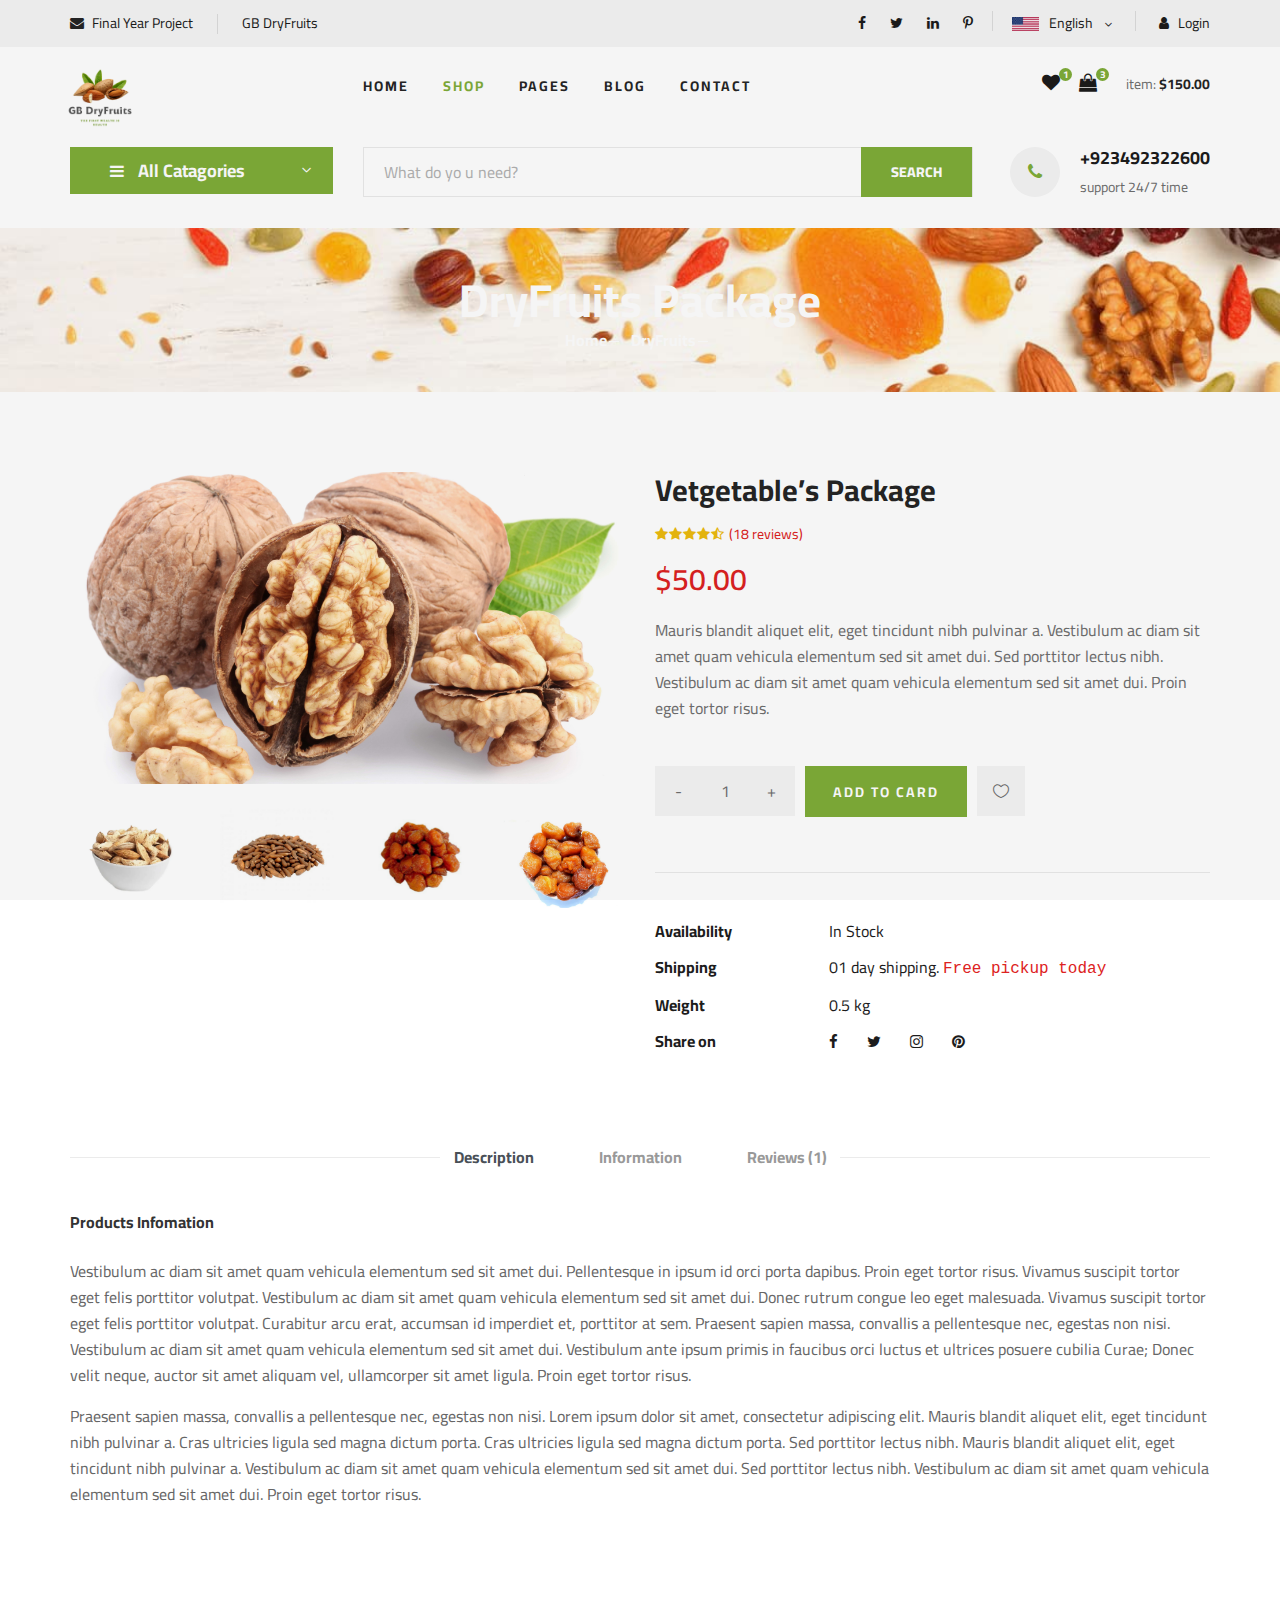
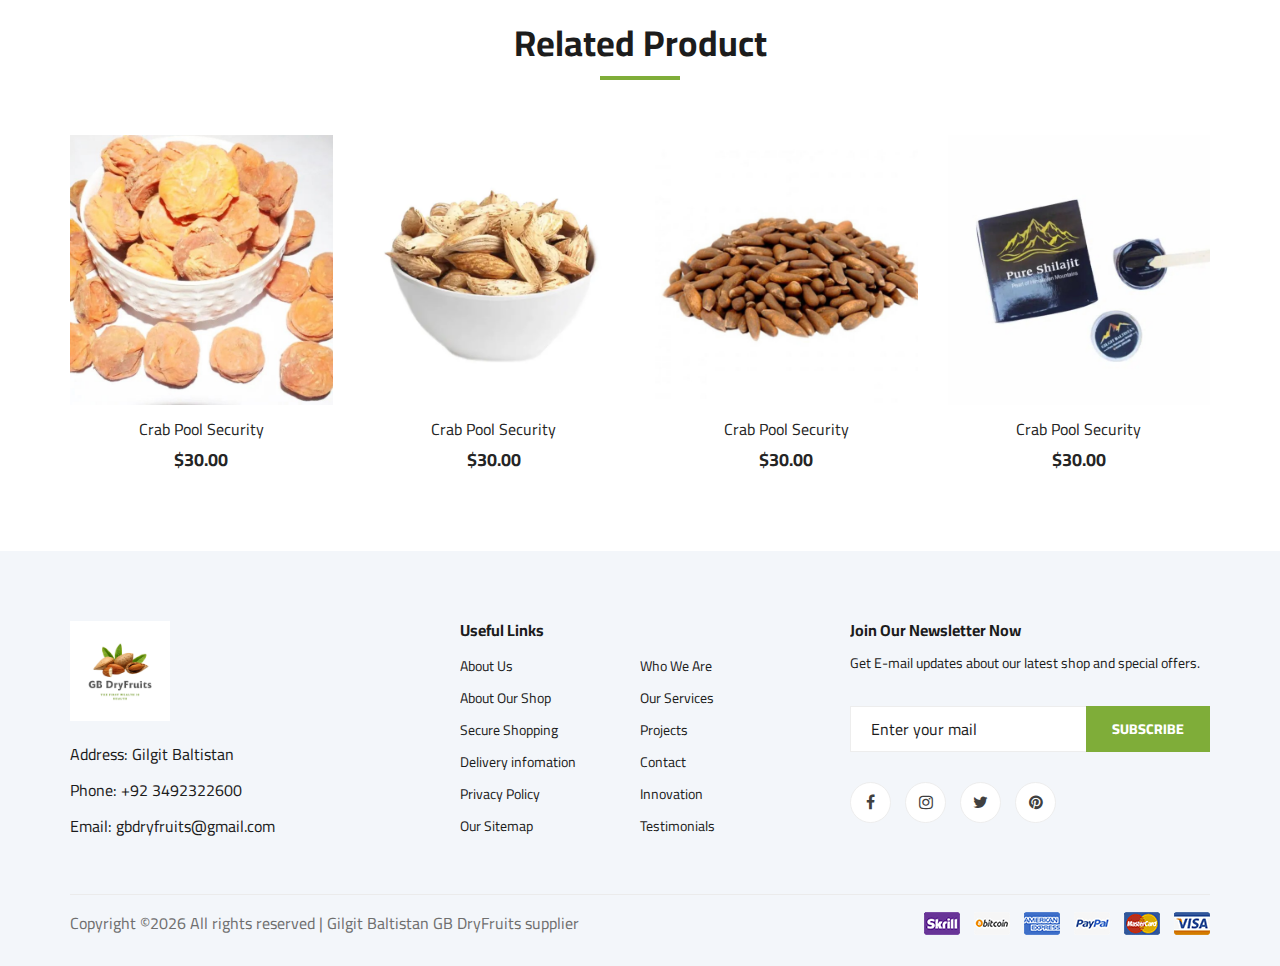
<file: ogani-master/ogani-master/shop-details.html>
<!DOCTYPE html>
<html lang="zxx">

<head>
    <meta charset="UTF-8">
    <meta name="description" content="Ogani Template">
    <meta name="keywords" content="Ogani, unica, creative, html">
    <meta name="viewport" content="width=device-width, initial-scale=1.0">
    <meta http-equiv="X-UA-Compatible" content="ie=edge">
    <title>GB DryFruits (new)</title>

    <!-- Google Font -->
    <link href="https://fonts.googleapis.com/css2?family=Cairo:wght@200;300;400;600;900&display=swap" rel="stylesheet">

    <!-- Css Styles -->
    <link rel="stylesheet" href="css/bootstrap.min.css" type="text/css">
    <link rel="stylesheet" href="css/font-awesome.min.css" type="text/css">
    <link rel="stylesheet" href="css/elegant-icons.css" type="text/css">
    <link rel="stylesheet" href="css/nice-select.css" type="text/css">
    <link rel="stylesheet" href="css/jquery-ui.min.css" type="text/css">
    <link rel="stylesheet" href="css/owl.carousel.min.css" type="text/css">
    <link rel="stylesheet" href="css/slicknav.min.css" type="text/css">
    <link rel="stylesheet" href="css/style.css" type="text/css">
</head>

<body>
    <!-- Page Preloder -->
    <div id="preloder">
        <div class="loader"></div>
    </div>

    <!-- Humberger Begin -->
    <div class="humberger__menu__overlay"></div>
    <div class="humberger__menu__wrapper">
        <div class="humberger__menu__logo">
            <a href="#"><img src="img/GB DryFruits.png" alt=""></a>
        </div>
        <div class="humberger__menu__cart">
            <ul>
                <li><a href="#"><i class="fa fa-heart"></i> <span>1</span></a></li>
                <li><a href="#"><i class="fa fa-shopping-bag"></i> <span>3</span></a></li>
            </ul>
            <div class="header__cart__price">item: <span>$150.00</span></div>
        </div>
        <div class="humberger__menu__widget">
            <div class="header__top__right__language">
                <img src="img/language.png" alt="">
                <div>English</div>
                <span class="arrow_carrot-down"></span>
                <ul>
                    <li><a href="#">Spanis</a></li>
                    <li><a href="#">English</a></li>
                </ul>
            </div>
            <div class="header__top__right__auth">
                <a href="#"><i class="fa fa-user"></i> Login</a>
            </div>
        </div>
        <nav class="humberger__menu__nav mobile-menu">
            <ul>
                <li class="active"><a href="./index.html">Home</a></li>
                <li><a href="./shop-grid.html">Shop</a></li>
                <li><a href="#">Pages</a>
                    <ul class="header__menu__dropdown">
                        <li><a href="./shop-details.html">Shop Details</a></li>
                        <li><a href="./shoping-cart.html">Shoping Cart</a></li>
                        <li><a href="./checkout.html">Check Out</a></li>
                        <li><a href="./blog-details.html">Blog Details</a></li>
                    </ul>
                </li>
                <li><a href="./blog.html">Blog</a></li>
                <li><a href="./contact.html">Contact</a></li>
            </ul>
        </nav>
        <div id="mobile-menu-wrap"></div>
        <div class="header__top__right__social">
            <a href="#"><i class="fa fa-facebook"></i></a>
            <a href="#"><i class="fa fa-twitter"></i></a>
            <a href="#"><i class="fa fa-linkedin"></i></a>
            <a href="#"><i class="fa fa-pinterest-p"></i></a>
        </div>
        <div class="humberger__menu__contact">
            <ul>
                <li><i class="fa fa-envelope"></i> Final Year Project</li>
                <li>GB DryFruits</li>
            </ul>
        </div>
    </div>
    <!-- Humberger End -->

    <!-- Header Section Begin -->
    <header class="header">
        <div class="header__top">
            <div class="container">
                <div class="row">
                    <div class="col-lg-6">
                        <div class="header__top__left">
                            <ul>
                                <li><i class="fa fa-envelope"></i> Final Year Project</li>
                                <li>GB DryFruits</li>
                            </ul>
                        </div>
                    </div>
                    <div class="col-lg-6">
                        <div class="header__top__right">
                            <div class="header__top__right__social">
                                <a href="#"><i class="fa fa-facebook"></i></a>
                                <a href="#"><i class="fa fa-twitter"></i></a>
                                <a href="#"><i class="fa fa-linkedin"></i></a>
                                <a href="#"><i class="fa fa-pinterest-p"></i></a>
                            </div>
                            <div class="header__top__right__language">
                                <img src="img/language.png" alt="">
                                <div>English</div>
                                <span class="arrow_carrot-down"></span>
                                <ul>
                                    <li><a href="#">Urdu</a></li>
                                    <li><a href="#">English</a></li>
                                </ul>
                            </div>
                            <div class="header__top__right__auth">
                                <a href="#"><i class="fa fa-user"></i> Login</a>
                            </div>
                        </div>
                    </div>
                </div>
            </div>
        </div>
        <div class="container">
            <div class="row">
                <div class="col-lg-3">
                    <div class="header__logo">
                        <a href="./index.html"><img src="img/GB DryFruits.png" alt=""></a>
                    </div>
                </div>
                <div class="col-lg-6">
                    <nav class="header__menu">
                        <ul>
                            <li><a href="./index.html">Home</a></li>
                            <li class="active"><a href="./shop-grid.html">Shop</a></li>
                            <li><a href="#">Pages</a>
                                <ul class="header__menu__dropdown">
                                    <li><a href="./shop-details.html">Shop Details</a></li>
                                    <li><a href="./shoping-cart.html">Shoping Cart</a></li>
                                    <li><a href="./checkout.html">Check Out</a></li>
                                    <li><a href="./blog-details.html">Blog Details</a></li>
                                </ul>
                            </li>
                            <li><a href="./blog.html">Blog</a></li>
                            <li><a href="./contact.html">Contact</a></li>
                        </ul>
                    </nav>
                </div>
                <div class="col-lg-3">
                    <div class="header__cart">
                        <ul>
                            <li><a href="#"><i class="fa fa-heart"></i> <span>1</span></a></li>
                            <li><a href="#"><i class="fa fa-shopping-bag"></i> <span>3</span></a></li>
                        </ul>
                        <div class="header__cart__price">item: <span>$150.00</span></div>
                    </div>
                </div>
            </div>
            <div class="humberger__open">
                <i class="fa fa-bars"></i>
            </div>
        </div>
    </header>
    <!-- Header Section End -->

    <!-- Hero Section Begin -->
    <section class="hero hero-normal">
        <div class="container">
            <div class="row">
                <div class="col-lg-3">
                    <div class="hero__categories">
                        <div class="hero__categories__all">
                            <i class="fa fa-bars"></i>
                            <span>All Catagories</span>
                        </div>
                        <ul>
                            <li><a href="#">Walnuts</a></li>
                            <li><a href="#">Almonds</a></li>
                            <li><a href="#">Cashew</a></li>
                            <li><a href="#">Dates</a></li>
                            <li><a href="#">Apricot</a></li>
                            <li><a href="#">Pistachios</a></li>
                            <li><a href="#">Silajeet</a></li>
                            <li><a href="#">Prunes</a></li>
                            <li><a href="#">Pine nuts</a></li>
                            <li><a href="#">Raisins</a></li> 
                        </ul>
                    </div>
                </div>
                <div class="col-lg-9">
                    <div class="hero__search">
                        <div class="hero__search__form">
                            <form action="#">
                                <!-- <div class="hero__search__categories">
                                    All Categories
                                    <span class="arrow_carrot-down"></span>
                                </div> -->
                                <input type="text" placeholder="What do yo u need?">
                                <button type="submit" class="site-btn">SEARCH</button>
                            </form>
                        </div>
                        <div class="hero__search__phone">
                            <div class="hero__search__phone__icon">
                                <i class="fa fa-phone"></i>
                            </div>
                            <div class="hero__search__phone__text">
                                <h5>+923492322600</h5>
                                <span>support 24/7 time</span>
                            </div>
                        </div>
                    </div>
                </div>
            </div>
        </div>
    </section>
    <!-- Hero Section End -->

    <!-- Breadcrumb Section Begin -->
    <section class="breadcrumb-section set-bg" data-setbg="img/breadcrumb.jpg">
        <div class="container">
            <div class="row">
                <div class="col-lg-12 text-center">
                    <div class="breadcrumb__text">
                        <h2>DryFruits Package</h2>
                        <div class="breadcrumb__option">
                            <a href="./index.html">Home</a>
                            <a href="./index.html">DryFruits</a>
                            <!-- <span>DryFruits Package</span> -->
                        </div>
                    </div>
                </div>
            </div>
        </div>
    </section>
    <!-- Breadcrumb Section End -->

    <!-- Product Details Section Begin -->
    <section class="product-details spad">
        <div class="container">
            <div class="row">
                <div class="col-lg-6 col-md-6">
                    <div class="product__details__pic">
                        <div class="product__details__pic__item">
                            <img class="product__details__pic__item--large"
                                src="img/product/details/product-details-1.jpg" alt="">
                        </div>
                        <div class="product__details__pic__slider owl-carousel">
                            <img data-imgbigurl="img/product/details/product-details-2.jpg"
                                src="img/product/details/thumb-1.jpg" alt="">
                            <img data-imgbigurl="img/product/details/product-details-3.jpg"
                                src="img/product/details/thumb-2.jpg" alt="">
                            <img data-imgbigurl="img/product/details/product-details-5.jpg"
                                src="img/product/details/thumb-3.jpg" alt="">
                            <img data-imgbigurl="img/product/details/product-details-4.jpg"
                                src="img/product/details/thumb-4.jpg" alt="">
                        </div>
                    </div>
                </div>
                <div class="col-lg-6 col-md-6">
                    <div class="product__details__text">
                        <h3>Vetgetable’s Package</h3>
                        <div class="product__details__rating">
                            <i class="fa fa-star"></i>
                            <i class="fa fa-star"></i>
                            <i class="fa fa-star"></i>
                            <i class="fa fa-star"></i>
                            <i class="fa fa-star-half-o"></i>
                            <span>(18 reviews)</span>
                        </div>
                        <div class="product__details__price">$50.00</div>
                        <p>Mauris blandit aliquet elit, eget tincidunt nibh pulvinar a. Vestibulum ac diam sit amet quam
                            vehicula elementum sed sit amet dui. Sed porttitor lectus nibh. Vestibulum ac diam sit amet
                            quam vehicula elementum sed sit amet dui. Proin eget tortor risus.</p>
                        <div class="product__details__quantity">
                            <div class="quantity">
                                <div class="pro-qty">
                                    <input type="text" value="1">
                                </div>
                            </div>
                        </div>
                        <a href="#" class="primary-btn">ADD TO CARD</a>
                        <a href="#" class="heart-icon"><span class="icon_heart_alt"></span></a>
                        <ul>
                            <li><b>Availability</b> <span>In Stock</span></li>
                            <li><b>Shipping</b> <span>01 day shipping. <samp>Free pickup today</samp></span></li>
                            <li><b>Weight</b> <span>0.5 kg</span></li>
                            <li><b>Share on</b>
                                <div class="share">
                                    <a href="#"><i class="fa fa-facebook"></i></a>
                                    <a href="#"><i class="fa fa-twitter"></i></a>
                                    <a href="#"><i class="fa fa-instagram"></i></a>
                                    <a href="#"><i class="fa fa-pinterest"></i></a>
                                </div>
                            </li>
                        </ul>
                    </div>
                </div>
                <div class="col-lg-12">
                    <div class="product__details__tab">
                        <ul class="nav nav-tabs" role="tablist">
                            <li class="nav-item">
                                <a class="nav-link active" data-toggle="tab" href="#tabs-1" role="tab"
                                    aria-selected="true">Description</a>
                            </li>
                            <li class="nav-item">
                                <a class="nav-link" data-toggle="tab" href="#tabs-2" role="tab"
                                    aria-selected="false">Information</a>
                            </li>
                            <li class="nav-item">
                                <a class="nav-link" data-toggle="tab" href="#tabs-3" role="tab"
                                    aria-selected="false">Reviews <span>(1)</span></a>
                            </li>
                        </ul>
                        <div class="tab-content">
                            <div class="tab-pane active" id="tabs-1" role="tabpanel">
                                <div class="product__details__tab__desc">
                                    <h6>Products Infomation</h6>
                                    <p>Vestibulum ac diam sit amet quam vehicula elementum sed sit amet dui.
                                        Pellentesque in ipsum id orci porta dapibus. Proin eget tortor risus. Vivamus
                                        suscipit tortor eget felis porttitor volutpat. Vestibulum ac diam sit amet quam
                                        vehicula elementum sed sit amet dui. Donec rutrum congue leo eget malesuada.
                                        Vivamus suscipit tortor eget felis porttitor volutpat. Curabitur arcu erat,
                                        accumsan id imperdiet et, porttitor at sem. Praesent sapien massa, convallis a
                                        pellentesque nec, egestas non nisi. Vestibulum ac diam sit amet quam vehicula
                                        elementum sed sit amet dui. Vestibulum ante ipsum primis in faucibus orci luctus
                                        et ultrices posuere cubilia Curae; Donec velit neque, auctor sit amet aliquam
                                        vel, ullamcorper sit amet ligula. Proin eget tortor risus.</p>
                                        <p>Praesent sapien massa, convallis a pellentesque nec, egestas non nisi. Lorem
                                        ipsum dolor sit amet, consectetur adipiscing elit. Mauris blandit aliquet
                                        elit, eget tincidunt nibh pulvinar a. Cras ultricies ligula sed magna dictum
                                        porta. Cras ultricies ligula sed magna dictum porta. Sed porttitor lectus
                                        nibh. Mauris blandit aliquet elit, eget tincidunt nibh pulvinar a.
                                        Vestibulum ac diam sit amet quam vehicula elementum sed sit amet dui. Sed
                                        porttitor lectus nibh. Vestibulum ac diam sit amet quam vehicula elementum
                                        sed sit amet dui. Proin eget tortor risus.</p>
                                </div>
                            </div>
                            <div class="tab-pane" id="tabs-2" role="tabpanel">
                                <div class="product__details__tab__desc">
                                    <h6>Products Infomation</h6>
                                    <p>Vestibulum ac diam sit amet quam vehicula elementum sed sit amet dui.
                                        Pellentesque in ipsum id orci porta dapibus. Proin eget tortor risus.
                                        Vivamus suscipit tortor eget felis porttitor volutpat. Vestibulum ac diam
                                        sit amet quam vehicula elementum sed sit amet dui. Donec rutrum congue leo
                                        eget malesuada. Vivamus suscipit tortor eget felis porttitor volutpat.
                                        Curabitur arcu erat, accumsan id imperdiet et, porttitor at sem. Praesent
                                        sapien massa, convallis a pellentesque nec, egestas non nisi. Vestibulum ac
                                        diam sit amet quam vehicula elementum sed sit amet dui. Vestibulum ante
                                        ipsum primis in faucibus orci luctus et ultrices posuere cubilia Curae;
                                        Donec velit neque, auctor sit amet aliquam vel, ullamcorper sit amet ligula.
                                        Proin eget tortor risus.</p>
                                    <p>Praesent sapien massa, convallis a pellentesque nec, egestas non nisi. Lorem
                                        ipsum dolor sit amet, consectetur adipiscing elit. Mauris blandit aliquet
                                        elit, eget tincidunt nibh pulvinar a. Cras ultricies ligula sed magna dictum
                                        porta. Cras ultricies ligula sed magna dictum porta. Sed porttitor lectus
                                        nibh. Mauris blandit aliquet elit, eget tincidunt nibh pulvinar a.</p>
                                </div>
                            </div>
                            <div class="tab-pane" id="tabs-3" role="tabpanel">
                                <div class="product__details__tab__desc">
                                    <h6>Products Infomation</h6>
                                    <p>Vestibulum ac diam sit amet quam vehicula elementum sed sit amet dui.
                                        Pellentesque in ipsum id orci porta dapibus. Proin eget tortor risus.
                                        Vivamus suscipit tortor eget felis porttitor volutpat. Vestibulum ac diam
                                        sit amet quam vehicula elementum sed sit amet dui. Donec rutrum congue leo
                                        eget malesuada. Vivamus suscipit tortor eget felis porttitor volutpat.
                                        Curabitur arcu erat, accumsan id imperdiet et, porttitor at sem. Praesent
                                        sapien massa, convallis a pellentesque nec, egestas non nisi. Vestibulum ac
                                        diam sit amet quam vehicula elementum sed sit amet dui. Vestibulum ante
                                        ipsum primis in faucibus orci luctus et ultrices posuere cubilia Curae;
                                        Donec velit neque, auctor sit amet aliquam vel, ullamcorper sit amet ligula.
                                        Proin eget tortor risus.</p>
                                </div>
                            </div>
                        </div>
                    </div>
                </div>
            </div>
        </div>
    </section>
    <!-- Product Details Section End -->

    <!-- Related Product Section Begin -->
    <section class="related-product">
        <div class="container">
            <div class="row">
                <div class="col-lg-12">
                    <div class="section-title related__product__title">
                        <h2>Related Product</h2>
                    </div>
                </div>
            </div>
            <div class="row">
                <div class="col-lg-3 col-md-4 col-sm-6">
                    <div class="product__item">
                        <div class="product__item__pic set-bg" data-setbg="img/product/product-1.jpg">
                            <ul class="product__item__pic__hover">
                                <li><a href="#"><i class="fa fa-heart"></i></a></li>
                                <li><a href="#"><i class="fa fa-retweet"></i></a></li>
                                <li><a href="#"><i class="fa fa-shopping-cart"></i></a></li>
                            </ul>
                        </div>
                        <div class="product__item__text">
                            <h6><a href="#">Crab Pool Security</a></h6>
                            <h5>$30.00</h5>
                        </div>
                    </div>
                </div>
                <div class="col-lg-3 col-md-4 col-sm-6">
                    <div class="product__item">
                        <div class="product__item__pic set-bg" data-setbg="img/product/product-2.jpg">
                            <ul class="product__item__pic__hover">
                                <li><a href="#"><i class="fa fa-heart"></i></a></li>
                                <li><a href="#"><i class="fa fa-retweet"></i></a></li>
                                <li><a href="#"><i class="fa fa-shopping-cart"></i></a></li>
                            </ul>
                        </div>
                        <div class="product__item__text">
                            <h6><a href="#">Crab Pool Security</a></h6>
                            <h5>$30.00</h5>
                        </div>
                    </div>
                </div>
                <div class="col-lg-3 col-md-4 col-sm-6">
                    <div class="product__item">
                        <div class="product__item__pic set-bg" data-setbg="img/product/product-3.jpg">
                            <ul class="product__item__pic__hover">
                                <li><a href="#"><i class="fa fa-heart"></i></a></li>
                                <li><a href="#"><i class="fa fa-retweet"></i></a></li>
                                <li><a href="#"><i class="fa fa-shopping-cart"></i></a></li>
                            </ul>
                        </div>
                        <div class="product__item__text">
                            <h6><a href="#">Crab Pool Security</a></h6>
                            <h5>$30.00</h5>
                        </div>
                    </div>
                </div>
                <div class="col-lg-3 col-md-4 col-sm-6">
                    <div class="product__item">
                        <div class="product__item__pic set-bg" data-setbg="img/product/product-7.jpg">
                            <ul class="product__item__pic__hover">
                                <li><a href="#"><i class="fa fa-heart"></i></a></li>
                                <li><a href="#"><i class="fa fa-retweet"></i></a></li>
                                <li><a href="#"><i class="fa fa-shopping-cart"></i></a></li>
                            </ul>
                        </div>
                        <div class="product__item__text">
                            <h6><a href="#">Crab Pool Security</a></h6>
                            <h5>$30.00</h5>
                        </div>
                    </div>
                </div>
            </div>
        </div>
    </section>
    <!-- Related Product Section End -->

    <!-- Footer Section Begin -->
    <footer class="footer spad">
        <div class="container">
            <div class="row">
                <div class="col-lg-3 col-md-6 col-sm-6">
                    <div class="footer__about">
                        <div class="footer__about__logo">
                            <a href="./index.html"><img src="img/GB DryFruits.png" alt=""></a>
                        </div>
                        <ul>
                            <li>Address: Gilgit Baltistan</li>
                            <li>Phone: +92 3492322600</li>
                            <li>Email: gbdryfruits@gmail.com</li>
                        </ul>
                    </div>
                </div>
                <div class="col-lg-4 col-md-6 col-sm-6 offset-lg-1">
                    <div class="footer__widget">
                        <h6>Useful Links</h6>
                        <ul>
                            <li><a href="#">About Us</a></li>
                            <li><a href="#">About Our Shop</a></li>
                            <li><a href="#">Secure Shopping</a></li>
                            <li><a href="#">Delivery infomation</a></li>
                            <li><a href="#">Privacy Policy</a></li>
                            <li><a href="#">Our Sitemap</a></li>
                        </ul>
                        <ul>
                            <li><a href="#">Who We Are</a></li>
                            <li><a href="#">Our Services</a></li>
                            <li><a href="#">Projects</a></li>
                            <li><a href="#">Contact</a></li>
                            <li><a href="#">Innovation</a></li>
                            <li><a href="#">Testimonials</a></li>
                        </ul>
                    </div>
                </div>
                <div class="col-lg-4 col-md-12">
                    <div class="footer__widget">
                        <h6>Join Our Newsletter Now</h6>
                        <p>Get E-mail updates about our latest shop and special offers.</p>
                        <form action="#">
                            <input type="text" placeholder="Enter your mail">
                            <button type="submit" class="site-btn">Subscribe</button>
                        </form>
                        <div class="footer__widget__social">
                            <a href="#"><i class="fa fa-facebook"></i></a>
                            <a href="#"><i class="fa fa-instagram"></i></a>
                            <a href="#"><i class="fa fa-twitter"></i></a>
                            <a href="#"><i class="fa fa-pinterest"></i></a>
                        </div>
                    </div>
                </div>
            </div>
            <div class="row">
                <div class="col-lg-12">
                    <div class="footer__copyright">
                        <div class="footer__copyright__text">
                            <p>Copyright &copy;<script>document.write(new Date().getFullYear());</script> All rights reserved | Gilgit Baltistan GB DryFruits supplier </p>
                        </div>
                        <div class="footer__copyright__payment"><img src="img/payment-item.png" alt=""></div>
                    </div>
                </div>
            </div>
        </div>
    </footer>
    <!-- Footer Section End -->

    <!-- Js Plugins -->
    <script src="js/jquery-3.3.1.min.js"></script>
    <script src="js/bootstrap.min.js"></script>
    <script src="js/jquery.nice-select.min.js"></script>
    <script src="js/jquery-ui.min.js"></script>
    <script src="js/jquery.slicknav.js"></script>
    <script src="js/mixitup.min.js"></script>
    <script src="js/owl.carousel.min.js"></script>
    <script src="js/main.js"></script>


</body>

</html>
</file>
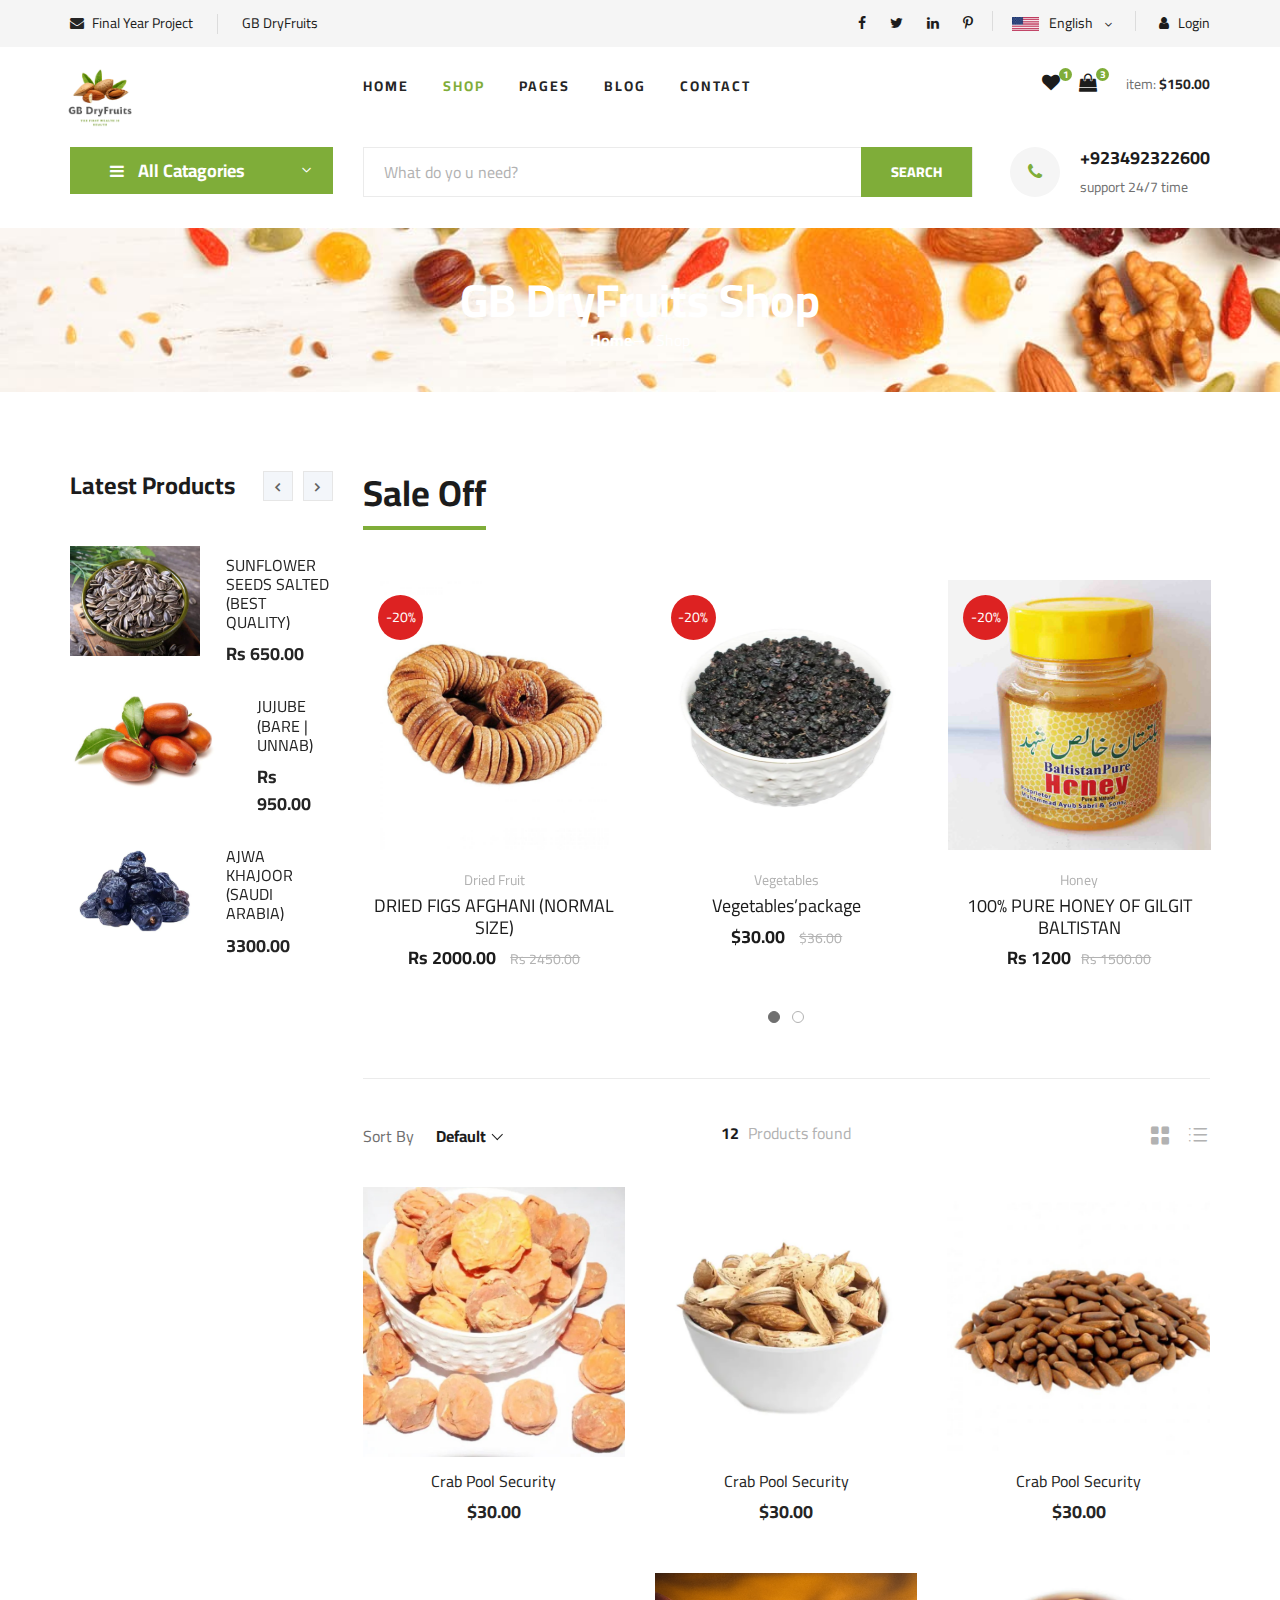
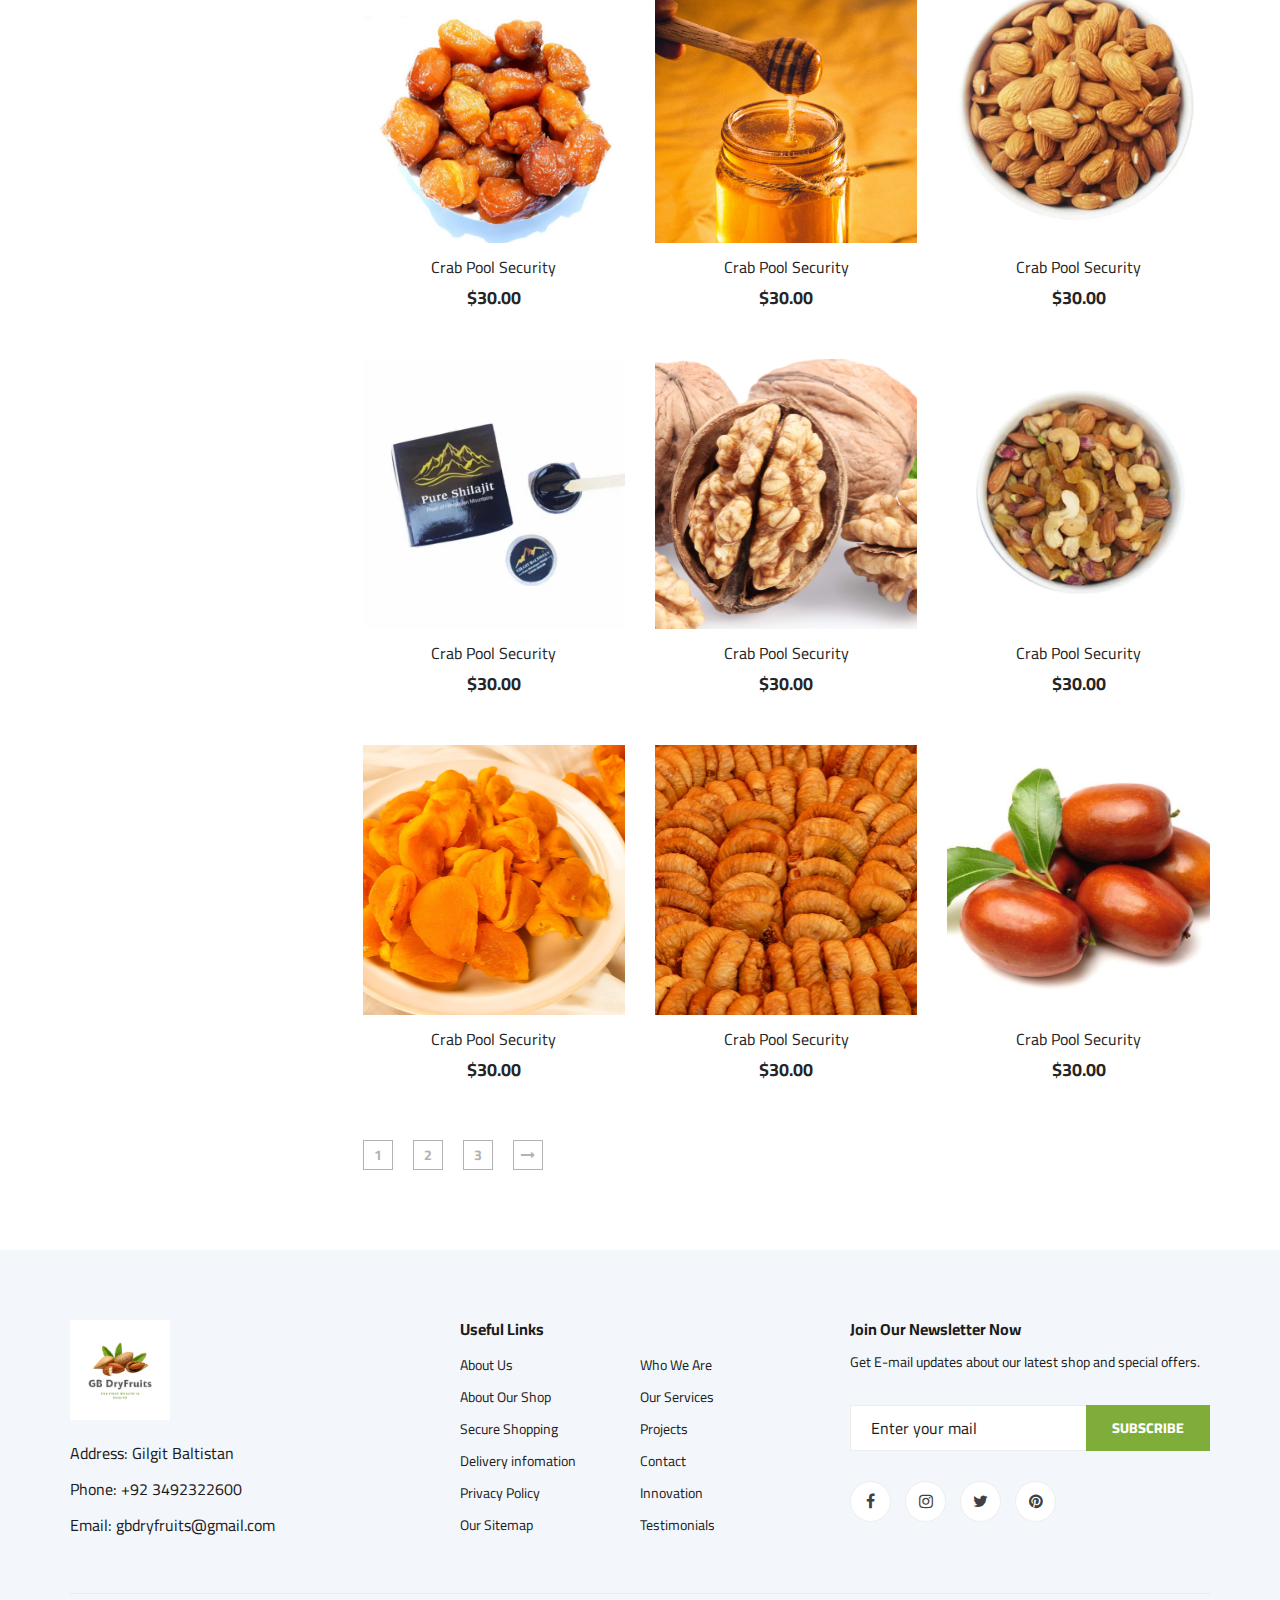
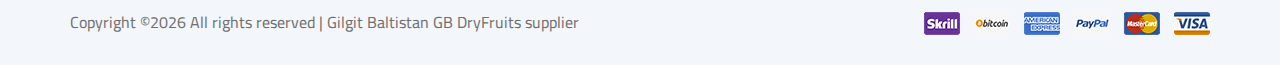
<file: ogani-master/ogani-master/shop-grid.html>
<!DOCTYPE html>
<html lang="zxx">

<head>
    <meta charset="UTF-8">
    <meta name="description" content="Ogani Template">
    <meta name="keywords" content="Ogani, unica, creative, html">
    <meta name="viewport" content="width=device-width, initial-scale=1.0">
    <meta http-equiv="X-UA-Compatible" content="ie=edge">
    <title>GB DryFruits (new)</title>

    <!-- Google Font -->
    <link href="https://fonts.googleapis.com/css2?family=Cairo:wght@200;300;400;600;900&display=swap" rel="stylesheet">

    <!-- Css Styles -->
    <link rel="stylesheet" href="css/bootstrap.min.css" type="text/css">
    <link rel="stylesheet" href="css/font-awesome.min.css" type="text/css">
    <link rel="stylesheet" href="css/elegant-icons.css" type="text/css">
    <link rel="stylesheet" href="css/nice-select.css" type="text/css">
    <link rel="stylesheet" href="css/jquery-ui.min.css" type="text/css">
    <link rel="stylesheet" href="css/owl.carousel.min.css" type="text/css">
    <link rel="stylesheet" href="css/slicknav.min.css" type="text/css">
    <link rel="stylesheet" href="css/style.css" type="text/css">
</head>

<body>
    <!-- Page Preloder -->
    <div id="preloder">
        <div class="loader"></div>
    </div>

    <!-- Humberger Begin -->
    <div class="humberger__menu__overlay"></div>
    <div class="humberger__menu__wrapper">
        <div class="humberger__menu__logo">
            <a href="#"><img src="img/GB DryFruits.png" alt=""></a>
        </div>
        <div class="humberger__menu__cart">
            <ul>
                <li><a href="#"><i class="fa fa-heart"></i> <span>1</span></a></li>
                <li><a href="#"><i class="fa fa-shopping-bag"></i> <span>3</span></a></li>
            </ul>
            <div class="header__cart__price">item: <span>$150.00</span></div>
        </div>
        <div class="humberger__menu__widget">
            <div class="header__top__right__language">
                <img src="img/language.png" alt="">
                <div>English</div>
                <span class="arrow_carrot-down"></span>
                <ul>
                    <li><a href="#">Urdu</a></li>
                    <li><a href="#">English</a></li>
                </ul>
            </div>
            <div class="header__top__right__auth">
                <a href="#"><i class="fa fa-user"></i> Login</a>
            </div>
        </div>
        <nav class="humberger__menu__nav mobile-menu">
            <ul>
                <li class="active"><a href="./index.html">Home</a></li>
                <li><a href="./shop-grid.html">Shop</a></li>
                <li><a href="#">Pages</a>
                    <ul class="header__menu__dropdown">
                        <li><a href="./shop-details.html">Shop Details</a></li>
                        <li><a href="./shoping-cart.html">Shoping Cart</a></li>
                        <li><a href="./checkout.html">Check Out</a></li>
                        <li><a href="./blog-details.html">Blog Details</a></li>
                    </ul>
                </li>
                <li><a href="./blog.html">Blog</a></li>
                <li><a href="./contact.html">Contact</a></li>
            </ul>
        </nav>
        <div id="mobile-menu-wrap"></div>
        <div class="header__top__right__social">
            <a href="#"><i class="fa fa-facebook"></i></a>
            <a href="#"><i class="fa fa-twitter"></i></a>
            <a href="#"><i class="fa fa-linkedin"></i></a>
            <a href="#"><i class="fa fa-pinterest-p"></i></a>
        </div>
        <div class="humberger__menu__contact">
            <ul>
                <li><i class="fa fa-envelope"></i> Final Year Project</li>
                <li>GB DryFruits</li>
            </ul>
        </div>
    </div>
    <!-- Humberger End -->

    <!-- Header Section Begin -->
    <header class="header">
        <div class="header__top">
            <div class="container">
                <div class="row">
                    <div class="col-lg-6">
                        <div class="header__top__left">
                            <ul>
                                <li><i class="fa fa-envelope"></i> Final Year Project</li>
                                <li>GB DryFruits</li>
                            </ul>
                        </div>
                    </div>
                    <div class="col-lg-6">
                        <div class="header__top__right">
                            <div class="header__top__right__social">
                                <a href="#"><i class="fa fa-facebook"></i></a>
                                <a href="#"><i class="fa fa-twitter"></i></a>
                                <a href="#"><i class="fa fa-linkedin"></i></a>
                                <a href="#"><i class="fa fa-pinterest-p"></i></a>
                            </div>
                            <div class="header__top__right__language">
                                <img src="img/language.png" alt="">
                                <div>English</div>
                                <span class="arrow_carrot-down"></span>
                                <ul>
                                    <li><a href="#">Urdu</a></li>
                                    <li><a href="#">English</a></li>
                                </ul>
                            </div>
                            <div class="header__top__right__auth">
                                <a href="#"><i class="fa fa-user"></i> Login</a>
                            </div>
                        </div>
                    </div>
                </div>
            </div>
        </div>
        <div class="container">
            <div class="row">
                <div class="col-lg-3">
                    <div class="header__logo">
                        <a href="./index.html"><img src="img/GB DryFruits.png" alt=""></a>
                    </div>
                </div>
                <div class="col-lg-6">
                    <nav class="header__menu">
                        <ul>
                            <li><a href="./index.html">Home</a></li>
                            <li class="active"><a href="./shop-grid.html">Shop</a></li>
                            <li><a href="#">Pages</a>
                                <ul class="header__menu__dropdown">
                                    <li><a href="./shop-details.html">Shop Details</a></li>
                                    <li><a href="./shoping-cart.html">Shoping Cart</a></li>
                                    <li><a href="./checkout.html">Check Out</a></li>
                                    <li><a href="./blog-details.html">Blog Details</a></li>
                                </ul>
                            </li>
                            <li><a href="./blog.html">Blog</a></li>
                            <li><a href="./contact.html">Contact</a></li>
                        </ul>
                    </nav>
                </div>
                <div class="col-lg-3">
                    <div class="header__cart">
                        <ul>
                            <li><a href="#"><i class="fa fa-heart"></i> <span>1</span></a></li>
                            <li><a href="#"><i class="fa fa-shopping-bag"></i> <span>3</span></a></li>
                        </ul>
                        <div class="header__cart__price">item: <span>$150.00</span></div>
                    </div>
                </div>
            </div>
            <div class="humberger__open">
                <i class="fa fa-bars"></i>
            </div>
        </div>
    </header>
    <!-- Header Section End -->

    <!-- Hero Section Begin -->
    <section class="hero hero-normal">
        <div class="container">
            <div class="row">
                <div class="col-lg-3">
                    <div class="hero__categories">
                        <div class="hero__categories__all">
                            <i class="fa fa-bars"></i>
                            <span>All Catagories</span>
                        </div>
                        <ul>
                            <li><a href="#">Walnuts</a></li>
                            <li><a href="#">Almonds</a></li>
                            <li><a href="#">Cashew</a></li>
                            <li><a href="#">Dates</a></li>
                            <li><a href="#">Apricot</a></li>
                            <li><a href="#">Pistachios</a></li>
                            <li><a href="#">Silajeet</a></li>
                            <li><a href="#">Prunes</a></li>
                            <li><a href="#">Pine nuts</a></li>
                            <li><a href="#">Raisins</a></li> 
                        </ul>
                    </div>
                </div>
                <div class="col-lg-9">
                    <div class="hero__search">
                        <div class="hero__search__form">
                            <form action="#">
                                <!-- <div class="hero__search__categories">
                                    All Categories
                                    <span class="arrow_carrot-down"></span>
                                </div> -->
                                <input type="text" placeholder="What do yo u need?">
                                <button type="submit" class="site-btn">SEARCH</button>
                            </form>
                        </div>
                        <div class="hero__search__phone">
                            <div class="hero__search__phone__icon">
                                <i class="fa fa-phone"></i>
                            </div>
                            <div class="hero__search__phone__text">
                                <h5>+923492322600</h5>
                                <span>support 24/7 time</span>
                            </div>
                        </div>
                    </div>
                </div>
            </div>
        </div>
    </section>
    <!-- Hero Section End -->

    <!-- Breadcrumb Section Begin -->
    <section class="breadcrumb-section set-bg" data-setbg="img/breadcrumb.jpg">
        <div class="container">
            <div class="row">
                <div class="col-lg-12 text-center">
                    <div class="breadcrumb__text">
                        <h2> GB DryFruits Shop</h2>
                        <div class="breadcrumb__option">
                            <a href="./index.html">Home</a>
                            <span>Shop</span>
                        </div>
                    </div>
                </div>
            </div>
        </div>
    </section>
    <!-- Breadcrumb Section End -->

    <!-- Product Section Begin -->
    <section class="product spad">
        <div class="container">
            <div class="row">
                <div class="col-lg-3 col-md-5">
                    <div class="sidebar">
                        <!-- <div class="sidebar__item">
                            <h4>Department</h4>
                            <ul>
                                <li><a href="#">Fresh Meat</a></li>
                                <li><a href="#">Vegetables</a></li>
                                <li><a href="#">Fruit & Nut Gifts</a></li>
                                <li><a href="#">Fresh Berries</a></li>
                                <li><a href="#">Ocean Foods</a></li>
                                <li><a href="#">Butter & Eggs</a></li>
                                <li><a href="#">Fastfood</a></li>
                                <li><a href="#">Fresh Onion</a></li>
                                <li><a href="#">Papayaya & Crisps</a></li>
                                <li><a href="#">Oatmeal</a></li>
                            </ul>
                        </div> -->
                       
                        <!-- <div class="sidebar__item sidebar__item__color--option">
                            <h4>Colors</h4>
                            <div class="sidebar__item__color sidebar__item__color--white">
                                <label for="white">
                                    White
                                    <input type="radio" id="white">
                                </label>
                            </div>
                            <div class="sidebar__item__color sidebar__item__color--gray">
                                <label for="gray">
                                    Gray
                                    <input type="radio" id="gray">
                                </label>
                            </div>
                            <div class="sidebar__item__color sidebar__item__color--red">
                                <label for="red">
                                    Red
                                    <input type="radio" id="red">
                                </label>
                            </div>
                            <div class="sidebar__item__color sidebar__item__color--black">
                                <label for="black">
                                    Black
                                    <input type="radio" id="black">
                                </label>
                            </div>
                            <div class="sidebar__item__color sidebar__item__color--blue">
                                <label for="blue">
                                    Blue
                                    <input type="radio" id="blue">
                                </label>
                            </div>
                            <div class="sidebar__item__color sidebar__item__color--green">
                                <label for="green">
                                    Green
                                    <input type="radio" id="green">
                                </label>
                            </div>
                        </div> -->
                        <!-- <div class="sidebar__item">
                            <h4>Popular Size</h4>
                            <div class="sidebar__item__size">
                                <label for="large">
                                    Large
                                    <input type="radio" id="large">
                                </label>
                            </div>
                            <div class="sidebar__item__size">
                                <label for="medium">
                                    Medium
                                    <input type="radio" id="medium">
                                </label>
                            </div>
                            <div class="sidebar__item__size">
                                <label for="small">
                                    Small
                                    <input type="radio" id="small">
                                </label>
                            </div>
                            <div class="sidebar__item__size">
                                <label for="tiny">
                                    Tiny
                                    <input type="radio" id="tiny">
                                </label>
                            </div>
                        </div> -->
                        <!-- <div class="sidebar__item">
                            <h4>Price</h4>
                            <div class="price-range-wrap">
                                <div class="price-range ui-slider ui-corner-all ui-slider-horizontal ui-widget ui-widget-content"
                                    data-min="10" data-max="540">
                                    <div class="ui-slider-range ui-corner-all ui-widget-header"></div>
                                    <span tabindex="0" class="ui-slider-handle ui-corner-all ui-state-default"></span>
                                    <span tabindex="0" class="ui-slider-handle ui-corner-all ui-state-default"></span>
                                </div>
                                <div class="range-slider">
                                    <div class="price-input">
                                        <input type="text" id="minamount">
                                        <input type="text" id="maxamount">
                                    </div>
                                </div>
                            </div>
                        </div> -->
                        <div class="sidebar__item">
                            <div class="latest-product__text">
                                <h4>Latest Products</h4>
                                <div class="latest-product__slider owl-carousel">
                                    <div class="latest-prdouct__slider__item">
                                        <a href="#" class="latest-product__item">
                                            <div class="latest-product__item__pic">
                                                <img src="img/latest-product/lp-1.jpg" alt="">
                                            </div>
                                            <div class="latest-product__item__text">
                                                <h6>SUNFLOWER SEEDS SALTED (BEST QUALITY)
                                                </h6>
                                                <span>Rs 650.00</span>
                                            </div>
                                        </a>
                                        <a href="#" class="latest-product__item">
                                            <div class="latest-product__item__pic">
                                                <img src="img/latest-product/lp-2.jpg" alt="">
                                            </div>
                                            <div class="latest-product__item__text">
                                                <h6>JUJUBE (BARE | UNNAB)</h6>
                                                <span>Rs 950.00</span>
                                            </div>
                                        </a>
                                        <a href="#" class="latest-product__item">
                                            <div class="latest-product__item__pic">
                                                <img src="img/latest-product/lp-3.jpg" alt="">
                                            </div>
                                            <div class="latest-product__item__text">
                                                <h6>AJWA KHAJOOR (SAUDI ARABIA)</h6>
                                                <span>3300.00</span>
                                            </div>
                                        </a>
                                    </div>
                                    <div class="latest-prdouct__slider__item">
                                        <a href="#" class="latest-product__item">
                                            <div class="latest-product__item__pic">
                                                <img src="img/latest-product/lp-1.jpg" alt="">
                                            </div>
                                            <div class="latest-product__item__text">
                                                <h6>Crab Pool Security</h6>
                                                <span>$30.00</span>
                                            </div>
                                        </a>
                                        <a href="#" class="latest-product__item">
                                            <div class="latest-product__item__pic">
                                                <img src="img/latest-product/lp-2.jpg" alt="">
                                            </div>
                                            <div class="latest-product__item__text">
                                                <h6>Crab Pool Security</h6>
                                                <span>$30.00</span>
                                            </div>
                                        </a>
                                        <a href="#" class="latest-product__item">
                                            <div class="latest-product__item__pic">
                                                <img src="img/latest-product/lp-3.jpg" alt="">
                                            </div>
                                            <div class="latest-product__item__text">
                                                <h6>Crab Pool Security</h6>
                                                <span>$30.00</span>
                                            </div>
                                        </a>
                                    </div>
                                </div>
                            </div>
                        </div>
                    </div>
                </div>
                <div class="col-lg-9 col-md-7">
                    <div class="product__discount">
                        <div class="section-title product__discount__title">
                            <h2>Sale Off</h2>
                        </div>
                        <div class="row">
                            <div class="product__discount__slider owl-carousel">
                                <div class="col-lg-4">
                                    <div class="product__discount__item">
                                        <div class="product__discount__item__pic set-bg"
                                            data-setbg="img/product/discount/pd-1.jpg">
                                            <div class="product__discount__percent">-20%</div>
                                            <ul class="product__item__pic__hover">
                                                <li><a href="#"><i class="fa fa-heart"></i></a></li>
                                                <li><a href="#"><i class="fa fa-retweet"></i></a></li>
                                                <li><a href="#"><i class="fa fa-shopping-cart"></i></a></li>
                                            </ul>
                                        </div>
                                        <div class="product__discount__item__text">
                                            <span>Dried Fruit</span>
                                            <h5><a href="#">DRIED FIGS AFGHANI (NORMAL SIZE)</a></h5>
                                            <div class="product__item__price">Rs 2000.00 <span>Rs 2450.00</span></div>
                                        </div>
                                    </div>
                                </div>
                                <div class="col-lg-4">
                                    <div class="product__discount__item">
                                        <div class="product__discount__item__pic set-bg"
                                            data-setbg="img/product/discount/pd-2.jpg">
                                            <div class="product__discount__percent">-20%</div>
                                            <ul class="product__item__pic__hover">
                                                <li><a href="#"><i class="fa fa-heart"></i></a></li>
                                                <li><a href="#"><i class="fa fa-retweet"></i></a></li>
                                                <li><a href="#"><i class="fa fa-shopping-cart"></i></a></li>
                                            </ul>
                                        </div>
                                        <div class="product__discount__item__text">
                                            <span>Vegetables</span>
                                            <h5><a href="#">Vegetables’package</a></h5>
                                            <div class="product__item__price">$30.00 <span>$36.00</span></div>
                                        </div>
                                    </div>
                                </div>
                                <div class="col-lg-4">
                                    <div class="product__discount__item">
                                        <div class="product__discount__item__pic set-bg"
                                            data-setbg="img/product/discount/pd-3.jpg">
                                            <div class="product__discount__percent">-20%</div>
                                            <ul class="product__item__pic__hover">
                                                <li><a href="#"><i class="fa fa-heart"></i></a></li>
                                                <li><a href="#"><i class="fa fa-retweet"></i></a></li>
                                                <li><a href="#"><i class="fa fa-shopping-cart"></i></a></li>
                                            </ul>
                                        </div>
                                        <div class="product__discount__item__text">
                                            <span>Honey</span>
                                            <h5><a href="#">100% PURE HONEY OF GILGIT BALTISTAN</a></h5>
                                            <div class="product__item__price">Rs 1200<span>Rs 1500.00</span></div>
                                        </div>
                                    </div>
                                </div>
                                <div class="col-lg-4">
                                    <div class="product__discount__item">
                                        <div class="product__discount__item__pic set-bg"
                                            data-setbg="img/product/discount/pd-4.jpg">
                                            <div class="product__discount__percent">-20%</div>
                                            <ul class="product__item__pic__hover">
                                                <li><a href="#"><i class="fa fa-heart"></i></a></li>
                                                <li><a href="#"><i class="fa fa-retweet"></i></a></li>
                                                <li><a href="#"><i class="fa fa-shopping-cart"></i></a></li>
                                            </ul>
                                        </div>
                                        <div class="product__discount__item__text">
                                            <span>Dried Fruit</span>
                                            <h5><a href="#">AUSTRALIAN KAGAZI ALMOND [HAND BREAKABLE]</a></h5>
                                            <div class="product__item__price">Rs 1399.00 <span>Rs 1599.00</span></div>
                                        </div>
                                    </div>
                                </div>
                                <div class="col-lg-4">
                                    <div class="product__discount__item">
                                        <div class="product__discount__item__pic set-bg"
                                            data-setbg="img/product/discount/pd-5.jpg">
                                            <div class="product__discount__percent">-20%</div>
                                            <ul class="product__item__pic__hover">
                                                <li><a href="#"><i class="fa fa-heart"></i></a></li>
                                                <li><a href="#"><i class="fa fa-retweet"></i></a></li>
                                                <li><a href="#"><i class="fa fa-shopping-cart"></i></a></li>
                                            </ul>
                                        </div>
                                        <div class="product__discount__item__text">
                                            <span>Shilajeet</span>
                                            <h5><a href="#">Pure Shilajeet</a></h5>
                                            <div class="product__item__price">Rs 1200.00 <span>Rs 1500.00</span></div>
                                        </div>
                                    </div>
                                </div>
                                <div class="col-lg-4">
                                    <div class="product__discount__item">
                                        <div class="product__discount__item__pic set-bg"
                                            data-setbg="img/product/discount/pd-6.jpg">
                                            <div class="product__discount__percent">-20%</div>
                                            <ul class="product__item__pic__hover">
                                                <li><a href="#"><i class="fa fa-heart"></i></a></li>
                                                <li><a href="#"><i class="fa fa-retweet"></i></a></li>
                                                <li><a href="#"><i class="fa fa-shopping-cart"></i></a></li>
                                            </ul>
                                        </div>
                                        <div class="product__discount__item__text">
                                            <span>Dried Fruit</span>
                                            <h5><a href="#">Kaju Salted (Cashew Nut)</a></h5>
                                            <div class="product__item__price">Rs 3300.00 <span>Rs 4000.00</span></div>
                                        </div>
                                    </div>
                                </div>
                            </div>
                        </div>
                    </div>
                    <div class="filter__item">
                        <div class="row">
                            <div class="col-lg-4 col-md-5">
                                <div class="filter__sort">
                                    <span>Sort By</span>
                                    <select>
                                        <option value="0">Default</option>
                                        <option value="0">Default</option>
                                    </select>
                                </div>
                            </div>
                            <div class="col-lg-4 col-md-4">
                                <div class="filter__found">
                                    <h6><span>12</span> Products found</h6>
                                </div>
                            </div>
                            <div class="col-lg-4 col-md-3">
                                <div class="filter__option">
                                    <span class="icon_grid-2x2"></span>
                                    <span class="icon_ul"></span>
                                </div>
                            </div>
                        </div>
                    </div>
                    <div class="row">
                        <div class="col-lg-4 col-md-6 col-sm-6">
                            <div class="product__item">
                                <div class="product__item__pic set-bg" data-setbg="img/product/product-1.jpg">
                                    <ul class="product__item__pic__hover">
                                        <li><a href="#"><i class="fa fa-heart"></i></a></li>
                                        <li><a href="#"><i class="fa fa-retweet"></i></a></li>
                                        <li><a href="#"><i class="fa fa-shopping-cart"></i></a></li>
                                    </ul>
                                </div>
                                <div class="product__item__text">
                                    <h6><a href="#">Crab Pool Security</a></h6>
                                    <h5>$30.00</h5>
                                </div>
                            </div>
                        </div>
                        <div class="col-lg-4 col-md-6 col-sm-6">
                            <div class="product__item">
                                <div class="product__item__pic set-bg" data-setbg="img/product/product-2.jpg">
                                    <ul class="product__item__pic__hover">
                                        <li><a href="#"><i class="fa fa-heart"></i></a></li>
                                        <li><a href="#"><i class="fa fa-retweet"></i></a></li>
                                        <li><a href="#"><i class="fa fa-shopping-cart"></i></a></li>
                                    </ul>
                                </div>
                                <div class="product__item__text">
                                    <h6><a href="#">Crab Pool Security</a></h6>
                                    <h5>$30.00</h5>
                                </div>
                            </div>
                        </div>
                        <div class="col-lg-4 col-md-6 col-sm-6">
                            <div class="product__item">
                                <div class="product__item__pic set-bg" data-setbg="img/product/product-3.jpg">
                                    <ul class="product__item__pic__hover">
                                        <li><a href="#"><i class="fa fa-heart"></i></a></li>
                                        <li><a href="#"><i class="fa fa-retweet"></i></a></li>
                                        <li><a href="#"><i class="fa fa-shopping-cart"></i></a></li>
                                    </ul>
                                </div>
                                <div class="product__item__text">
                                    <h6><a href="#">Crab Pool Security</a></h6>
                                    <h5>$30.00</h5>
                                </div>
                            </div>
                        </div>
                        <div class="col-lg-4 col-md-6 col-sm-6">
                            <div class="product__item">
                                <div class="product__item__pic set-bg" data-setbg="img/product/product-4.jpg">
                                    <ul class="product__item__pic__hover">
                                        <li><a href="#"><i class="fa fa-heart"></i></a></li>
                                        <li><a href="#"><i class="fa fa-retweet"></i></a></li>
                                        <li><a href="#"><i class="fa fa-shopping-cart"></i></a></li>
                                    </ul>
                                </div>
                                <div class="product__item__text">
                                    <h6><a href="#">Crab Pool Security</a></h6>
                                    <h5>$30.00</h5>
                                </div>
                            </div>
                        </div>
                        <div class="col-lg-4 col-md-6 col-sm-6">
                            <div class="product__item">
                                <div class="product__item__pic set-bg" data-setbg="img/product/product-5.jpg">
                                    <ul class="product__item__pic__hover">
                                        <li><a href="#"><i class="fa fa-heart"></i></a></li>
                                        <li><a href="#"><i class="fa fa-retweet"></i></a></li>
                                        <li><a href="#"><i class="fa fa-shopping-cart"></i></a></li>
                                    </ul>
                                </div>
                                <div class="product__item__text">
                                    <h6><a href="#">Crab Pool Security</a></h6>
                                    <h5>$30.00</h5>
                                </div>
                            </div>
                        </div>
                        <div class="col-lg-4 col-md-6 col-sm-6">
                            <div class="product__item">
                                <div class="product__item__pic set-bg" data-setbg="img/product/product-6.jpg">
                                    <ul class="product__item__pic__hover">
                                        <li><a href="#"><i class="fa fa-heart"></i></a></li>
                                        <li><a href="#"><i class="fa fa-retweet"></i></a></li>
                                        <li><a href="#"><i class="fa fa-shopping-cart"></i></a></li>
                                    </ul>
                                </div>
                                <div class="product__item__text">
                                    <h6><a href="#">Crab Pool Security</a></h6>
                                    <h5>$30.00</h5>
                                </div>
                            </div>
                        </div>
                        <div class="col-lg-4 col-md-6 col-sm-6">
                            <div class="product__item">
                                <div class="product__item__pic set-bg" data-setbg="img/product/product-7.jpg">
                                    <ul class="product__item__pic__hover">
                                        <li><a href="#"><i class="fa fa-heart"></i></a></li>
                                        <li><a href="#"><i class="fa fa-retweet"></i></a></li>
                                        <li><a href="#"><i class="fa fa-shopping-cart"></i></a></li>
                                    </ul>
                                </div>
                                <div class="product__item__text">
                                    <h6><a href="#">Crab Pool Security</a></h6>
                                    <h5>$30.00</h5>
                                </div>
                            </div>
                        </div>
                        <div class="col-lg-4 col-md-6 col-sm-6">
                            <div class="product__item">
                                <div class="product__item__pic set-bg" data-setbg="img/product/product-8.jpg">
                                    <ul class="product__item__pic__hover">
                                        <li><a href="#"><i class="fa fa-heart"></i></a></li>
                                        <li><a href="#"><i class="fa fa-retweet"></i></a></li>
                                        <li><a href="#"><i class="fa fa-shopping-cart"></i></a></li>
                                    </ul>
                                </div>
                                <div class="product__item__text">
                                    <h6><a href="#">Crab Pool Security</a></h6>
                                    <h5>$30.00</h5>
                                </div>
                            </div>
                        </div>
                        <div class="col-lg-4 col-md-6 col-sm-6">
                            <div class="product__item">
                                <div class="product__item__pic set-bg" data-setbg="img/product/product-9.jpg">
                                    <ul class="product__item__pic__hover">
                                        <li><a href="#"><i class="fa fa-heart"></i></a></li>
                                        <li><a href="#"><i class="fa fa-retweet"></i></a></li>
                                        <li><a href="#"><i class="fa fa-shopping-cart"></i></a></li>
                                    </ul>
                                </div>
                                <div class="product__item__text">
                                    <h6><a href="#">Crab Pool Security</a></h6>
                                    <h5>$30.00</h5>
                                </div>
                            </div>
                        </div>
                        <div class="col-lg-4 col-md-6 col-sm-6">
                            <div class="product__item">
                                <div class="product__item__pic set-bg" data-setbg="img/product/product-10.jpg">
                                    <ul class="product__item__pic__hover">
                                        <li><a href="#"><i class="fa fa-heart"></i></a></li>
                                        <li><a href="#"><i class="fa fa-retweet"></i></a></li>
                                        <li><a href="#"><i class="fa fa-shopping-cart"></i></a></li>
                                    </ul>
                                </div>
                                <div class="product__item__text">
                                    <h6><a href="#">Crab Pool Security</a></h6>
                                    <h5>$30.00</h5>
                                </div>
                            </div>
                        </div>
                        <div class="col-lg-4 col-md-6 col-sm-6">
                            <div class="product__item">
                                <div class="product__item__pic set-bg" data-setbg="img/product/product-11.jpg">
                                    <ul class="product__item__pic__hover">
                                        <li><a href="#"><i class="fa fa-heart"></i></a></li>
                                        <li><a href="#"><i class="fa fa-retweet"></i></a></li>
                                        <li><a href="#"><i class="fa fa-shopping-cart"></i></a></li>
                                    </ul>
                                </div>
                                <div class="product__item__text">
                                    <h6><a href="#">Crab Pool Security</a></h6>
                                    <h5>$30.00</h5>
                                </div>
                            </div>
                        </div>
                        <div class="col-lg-4 col-md-6 col-sm-6">
                            <div class="product__item">
                                <div class="product__item__pic set-bg" data-setbg="img/product/product-12.jpg">
                                    <ul class="product__item__pic__hover">
                                        <li><a href="#"><i class="fa fa-heart"></i></a></li>
                                        <li><a href="#"><i class="fa fa-retweet"></i></a></li>
                                        <li><a href="#"><i class="fa fa-shopping-cart"></i></a></li>
                                    </ul>
                                </div>
                                <div class="product__item__text">
                                    <h6><a href="#">Crab Pool Security</a></h6>
                                    <h5>$30.00</h5>
                                </div>
                            </div>
                        </div>
                    </div>
                    <div class="product__pagination">
                        <a href="#">1</a>
                        <a href="#">2</a>
                        <a href="#">3</a>
                        <a href="#"><i class="fa fa-long-arrow-right"></i></a>
                    </div>
                </div>
            </div>
        </div>
    </section>
    <!-- Product Section End -->

    <!-- Footer Section Begin -->
    <footer class="footer spad">
        <div class="container">
            <div class="row">
                <div class="col-lg-3 col-md-6 col-sm-6">
                    <div class="footer__about">
                        <div class="footer__about__logo">
                            <a href="./index.html"><img src="img/GB DryFruits.png" alt=""></a>
                        </div>
                        <ul>
                            <li>Address: Gilgit Baltistan</li>
                            <li>Phone: +92 3492322600</li>
                            <li>Email: gbdryfruits@gmail.com</li>
                        </ul>
                    </div>
                </div>
                <div class="col-lg-4 col-md-6 col-sm-6 offset-lg-1">
                    <div class="footer__widget">
                        <h6>Useful Links</h6>
                        <ul>
                            <li><a href="#">About Us</a></li>
                            <li><a href="#">About Our Shop</a></li>
                            <li><a href="#">Secure Shopping</a></li>
                            <li><a href="#">Delivery infomation</a></li>
                            <li><a href="#">Privacy Policy</a></li>
                            <li><a href="#">Our Sitemap</a></li>
                        </ul>
                        <ul>
                            <li><a href="#">Who We Are</a></li>
                            <li><a href="#">Our Services</a></li>
                            <li><a href="#">Projects</a></li>
                            <li><a href="#">Contact</a></li>
                            <li><a href="#">Innovation</a></li>
                            <li><a href="#">Testimonials</a></li>
                        </ul>
                    </div>
                </div>
                <div class="col-lg-4 col-md-12">
                    <div class="footer__widget">
                        <h6>Join Our Newsletter Now</h6>
                        <p>Get E-mail updates about our latest shop and special offers.</p>
                        <form action="#">
                            <input type="text" placeholder="Enter your mail">
                            <button type="submit" class="site-btn">Subscribe</button>
                        </form>
                        <div class="footer__widget__social">
                            <a href="#"><i class="fa fa-facebook"></i></a>
                            <a href="#"><i class="fa fa-instagram"></i></a>
                            <a href="#"><i class="fa fa-twitter"></i></a>
                            <a href="#"><i class="fa fa-pinterest"></i></a>
                        </div>
                    </div>
                </div>
            </div>
            <div class="row">
                <div class="col-lg-12">
                    <div class="footer__copyright">
                        <div class="footer__copyright__text">
                            <p>Copyright &copy;<script>document.write(new Date().getFullYear());</script> All rights reserved | Gilgit Baltistan GB DryFruits supplier </p>
                        </div>
                        <div class="footer__copyright__payment"><img src="img/payment-item.png" alt=""></div>
                    </div>
                </div>
            </div>
        </div>
    </footer>
    <!-- Footer Section End -->

    <!-- Js Plugins -->
    <script src="js/jquery-3.3.1.min.js"></script>
    <script src="js/bootstrap.min.js"></script>
    <script src="js/jquery.nice-select.min.js"></script>
    <script src="js/jquery-ui.min.js"></script>
    <script src="js/jquery.slicknav.js"></script>
    <script src="js/mixitup.min.js"></script>
    <script src="js/owl.carousel.min.js"></script>
    <script src="js/main.js"></script>



</body>

</html>
</file>
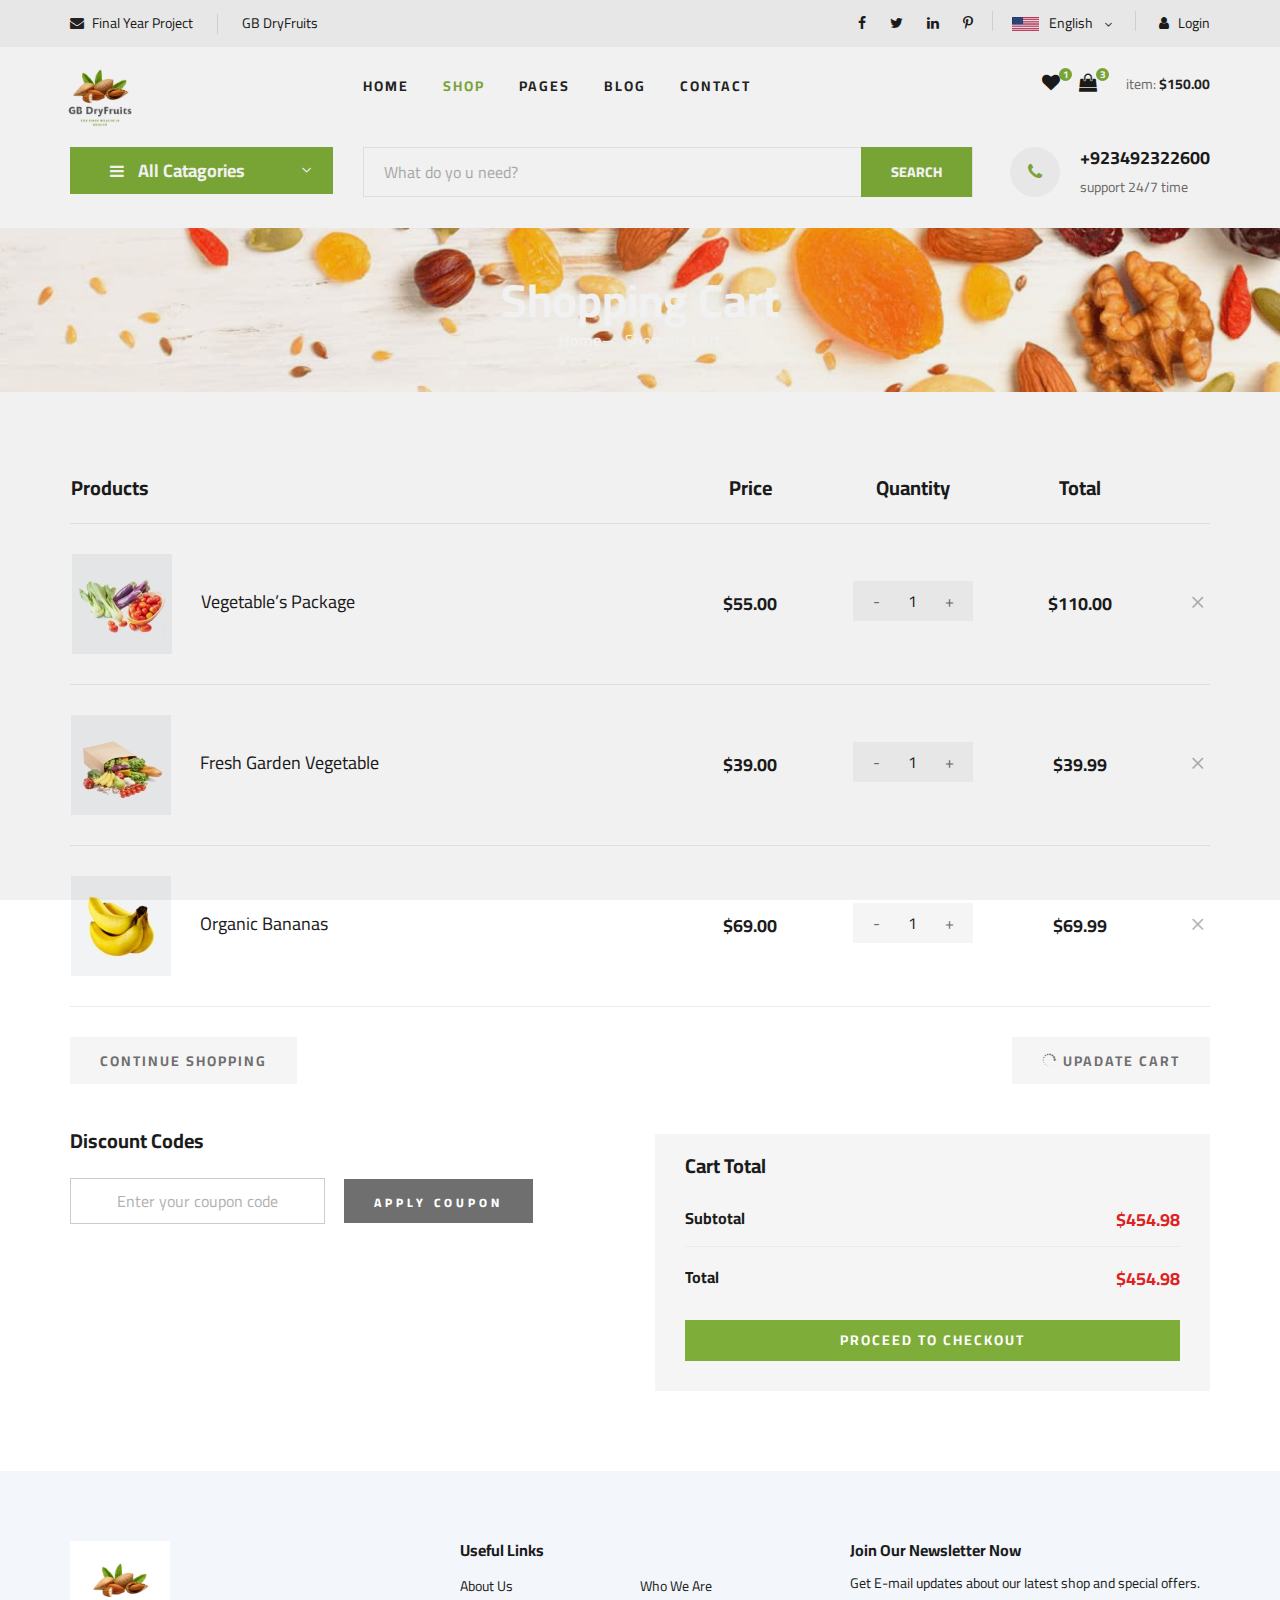
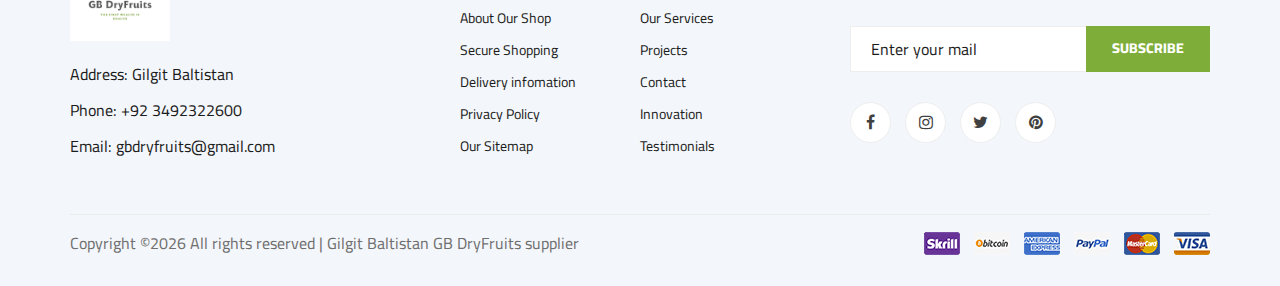
<file: ogani-master/ogani-master/shoping-cart.html>
<!DOCTYPE html>
<html lang="zxx">

<head>
    <meta charset="UTF-8">
    <meta name="description" content="Ogani Template">
    <meta name="keywords" content="Ogani, unica, creative, html">
    <meta name="viewport" content="width=device-width, initial-scale=1.0">
    <meta http-equiv="X-UA-Compatible" content="ie=edge">
    <title>GB DryFruits (new)</title>

    <!-- Google Font -->
    <link href="https://fonts.googleapis.com/css2?family=Cairo:wght@200;300;400;600;900&display=swap" rel="stylesheet">

    <!-- Css Styles -->
    <link rel="stylesheet" href="css/bootstrap.min.css" type="text/css">
    <link rel="stylesheet" href="css/font-awesome.min.css" type="text/css">
    <link rel="stylesheet" href="css/elegant-icons.css" type="text/css">
    <link rel="stylesheet" href="css/nice-select.css" type="text/css">
    <link rel="stylesheet" href="css/jquery-ui.min.css" type="text/css">
    <link rel="stylesheet" href="css/owl.carousel.min.css" type="text/css">
    <link rel="stylesheet" href="css/slicknav.min.css" type="text/css">
    <link rel="stylesheet" href="css/style.css" type="text/css">
</head>

<body>
    <!-- Page Preloder -->
    <div id="preloder">
        <div class="loader"></div>
    </div>

    <!-- Humberger Begin -->
    <div class="humberger__menu__overlay"></div>
    <div class="humberger__menu__wrapper">
        <div class="humberger__menu__logo">
            <a href="#"><img src="img/GB DryFruits.png" alt=""></a>
        </div>
        <div class="humberger__menu__cart">
            <ul>
                <li><a href="#"><i class="fa fa-heart"></i> <span>1</span></a></li>
                <li><a href="#"><i class="fa fa-shopping-bag"></i> <span>3</span></a></li>
            </ul>
            <div class="header__cart__price">item: <span>$150.00</span></div>
        </div>
        <div class="humberger__menu__widget">
            <div class="header__top__right__language">
                <img src="img/language.png" alt="">
                <div>English</div>
                <span class="arrow_carrot-down"></span>
                <ul>
                    <li><a href="#">Urdu</a></li>
                    <li><a href="#">English</a></li>
                </ul>
            </div>
            <div class="header__top__right__auth">
                <a href="#"><i class="fa fa-user"></i> Login</a>
            </div>
        </div>
        <nav class="humberger__menu__nav mobile-menu">
            <ul>
                <li class="active"><a href="./index.html">Home</a></li>
                <li><a href="./shop-grid.html">Shop</a></li>
                <li><a href="#">Pages</a>
                    <ul class="header__menu__dropdown">
                        <li><a href="./shop-details.html">Shop Details</a></li>
                        <li><a href="./shoping-cart.html">Shoping Cart</a></li>
                        <li><a href="./checkout.html">Check Out</a></li>
                        <li><a href="./blog-details.html">Blog Details</a></li>
                    </ul>
                </li>
                <li><a href="./blog.html">Blog</a></li>
                <li><a href="./contact.html">Contact</a></li>
            </ul>
        </nav>
        <div id="mobile-menu-wrap"></div>
        <div class="header__top__right__social">
            <a href="#"><i class="fa fa-facebook"></i></a>
            <a href="#"><i class="fa fa-twitter"></i></a>
            <a href="#"><i class="fa fa-linkedin"></i></a>
            <a href="#"><i class="fa fa-pinterest-p"></i></a>
        </div>
        <div class="humberger__menu__contact">
            <ul>
                <li><i class="fa fa-envelope"></i> Final Year Project</li>
                <li>GB DryFruits</li>
            </ul>
        </div>
    </div>
    <!-- Humberger End -->

    <!-- Header Section Begin -->
    <header class="header">
        <div class="header__top">
            <div class="container">
                <div class="row">
                    <div class="col-lg-6">
                        <div class="header__top__left">
                            <ul>
                                <li><i class="fa fa-envelope"></i> Final Year Project</li>
                                <li>GB DryFruits</li>
                            </ul>
                        </div>
                    </div>
                    <div class="col-lg-6">
                        <div class="header__top__right">
                            <div class="header__top__right__social">
                                <a href="#"><i class="fa fa-facebook"></i></a>
                                <a href="#"><i class="fa fa-twitter"></i></a>
                                <a href="#"><i class="fa fa-linkedin"></i></a>
                                <a href="#"><i class="fa fa-pinterest-p"></i></a>
                            </div>
                            <div class="header__top__right__language">
                                <img src="img/language.png" alt="">
                                <div>English</div>
                                <span class="arrow_carrot-down"></span>
                                <ul>
                                    <li><a href="#">Urdu</a></li>
                                    <li><a href="#">English</a></li>
                                </ul>
                            </div>
                            <div class="header__top__right__auth">
                                <a href="#"><i class="fa fa-user"></i> Login</a>
                            </div>
                        </div>
                    </div>
                </div>
            </div>
        </div>
        <div class="container">
            <div class="row">
                <div class="col-lg-3">
                    <div class="header__logo">
                        <a href="./index.html"><img src="img/GB DryFruits.png" alt=""></a>
                    </div>
                </div>
                <div class="col-lg-6">
                    <nav class="header__menu">
                        <ul>
                            <li><a href="./index.html">Home</a></li>
                            <li class="active"><a href="./shop-grid.html">Shop</a></li>
                            <li><a href="#">Pages</a>
                                <ul class="header__menu__dropdown">
                                    <li><a href="./shop-details.html">Shop Details</a></li>
                                    <li><a href="./shoping-cart.html">Shoping Cart</a></li>
                                    <li><a href="./checkout.html">Check Out</a></li>
                                    <li><a href="./blog-details.html">Blog Details</a></li>
                                </ul>
                            </li>
                            <li><a href="./blog.html">Blog</a></li>
                            <li><a href="./contact.html">Contact</a></li>
                        </ul>
                    </nav>
                </div>
                <div class="col-lg-3">
                    <div class="header__cart">
                        <ul>
                            <li><a href="#"><i class="fa fa-heart"></i> <span>1</span></a></li>
                            <li><a href="#"><i class="fa fa-shopping-bag"></i> <span>3</span></a></li>
                        </ul>
                        <div class="header__cart__price">item: <span>$150.00</span></div>
                    </div>
                </div>
            </div>
            <div class="humberger__open">
                <i class="fa fa-bars"></i>
            </div>
        </div>
    </header>
    <!-- Header Section End -->

    <!-- Hero Section Begin -->
    <section class="hero hero-normal">
        <div class="container">
            <div class="row">
                <div class="col-lg-3">
                    <div class="hero__categories">
                        <div class="hero__categories__all">
                            <i class="fa fa-bars"></i>
                            <span>All Catagories</span>
                        </div>
                        <ul>
                            <li><a href="#">Walnuts</a></li>
                            <li><a href="#">Almonds</a></li>
                            <li><a href="#">Cashew</a></li>
                            <li><a href="#">Dates</a></li>
                            <li><a href="#">Apricot</a></li>
                            <li><a href="#">Pistachios</a></li>
                            <li><a href="#">Silajeet</a></li>
                            <li><a href="#">Prunes</a></li>
                            <li><a href="#">Pine nuts</a></li>
                            <li><a href="#">Raisins</a></li> 
                        </ul>
                    </div>
                </div>
                <div class="col-lg-9">
                    <div class="hero__search">
                        <div class="hero__search__form">
                            <form action="#">
                                <!-- <div class="hero__search__categories">
                                    All Categories
                                    <span class="arrow_carrot-down"></span>
                                </div> -->
                                <input type="text" placeholder="What do yo u need?">
                                <button type="submit" class="site-btn">SEARCH</button>
                            </form>
                        </div>
                        <div class="hero__search__phone">
                            <div class="hero__search__phone__icon">
                                <i class="fa fa-phone"></i>
                            </div>
                            <div class="hero__search__phone__text">
                                <h5>+923492322600</h5>
                                <span>support 24/7 time</span>
                            </div>
                        </div>
                    </div>
                </div>
            </div>
        </div>
    </section>
    <!-- Hero Section End -->

    <!-- Breadcrumb Section Begin -->
    <section class="breadcrumb-section set-bg" data-setbg="img/breadcrumb.jpg">
        <div class="container">
            <div class="row">
                <div class="col-lg-12 text-center">
                    <div class="breadcrumb__text">
                        <h2>Shopping Cart</h2>
                        <div class="breadcrumb__option">
                            <a href="./index.html">Home</a>
                            <span>Shopping Cart</span>
                        </div>
                    </div>
                </div>
            </div>
        </div>
    </section>
    <!-- Breadcrumb Section End -->

    <!-- Shoping Cart Section Begin -->
    <section class="shoping-cart spad">
        <div class="container">
            <div class="row">
                <div class="col-lg-12">
                    <div class="shoping__cart__table">
                        <table>
                            <thead>
                                <tr>
                                    <th class="shoping__product">Products</th>
                                    <th>Price</th>
                                    <th>Quantity</th>
                                    <th>Total</th>
                                    <th></th>
                                </tr>
                            </thead>
                            <tbody>
                                <tr>
                                    <td class="shoping__cart__item">
                                        <img src="img/cart/cart-1.jpg" alt="">
                                        <h5>Vegetable’s Package</h5>
                                    </td>
                                    <td class="shoping__cart__price">
                                        $55.00
                                    </td>
                                    <td class="shoping__cart__quantity">
                                        <div class="quantity">
                                            <div class="pro-qty">
                                                <input type="text" value="1">
                                            </div>
                                        </div>
                                    </td>
                                    <td class="shoping__cart__total">
                                        $110.00
                                    </td>
                                    <td class="shoping__cart__item__close">
                                        <span class="icon_close"></span>
                                    </td>
                                </tr>
                                <tr>
                                    <td class="shoping__cart__item">
                                        <img src="img/cart/cart-2.jpg" alt="">
                                        <h5>Fresh Garden Vegetable</h5>
                                    </td>
                                    <td class="shoping__cart__price">
                                        $39.00
                                    </td>
                                    <td class="shoping__cart__quantity">
                                        <div class="quantity">
                                            <div class="pro-qty">
                                                <input type="text" value="1">
                                            </div>
                                        </div>
                                    </td>
                                    <td class="shoping__cart__total">
                                        $39.99
                                    </td>
                                    <td class="shoping__cart__item__close">
                                        <span class="icon_close"></span>
                                    </td>
                                </tr>
                                <tr>
                                    <td class="shoping__cart__item">
                                        <img src="img/cart/cart-3.jpg" alt="">
                                        <h5>Organic Bananas</h5>
                                    </td>
                                    <td class="shoping__cart__price">
                                        $69.00
                                    </td>
                                    <td class="shoping__cart__quantity">
                                        <div class="quantity">
                                            <div class="pro-qty">
                                                <input type="text" value="1">
                                            </div>
                                        </div>
                                    </td>
                                    <td class="shoping__cart__total">
                                        $69.99
                                    </td>
                                    <td class="shoping__cart__item__close">
                                        <span class="icon_close"></span>
                                    </td>
                                </tr>
                            </tbody>
                        </table>
                    </div>
                </div>
            </div>
            <div class="row">
                <div class="col-lg-12">
                    <div class="shoping__cart__btns">
                        <a href="#" class="primary-btn cart-btn">CONTINUE SHOPPING</a>
                        <a href="#" class="primary-btn cart-btn cart-btn-right"><span class="icon_loading"></span>
                            Upadate Cart</a>
                    </div>
                </div>
                <div class="col-lg-6">
                    <div class="shoping__continue">
                        <div class="shoping__discount">
                            <h5>Discount Codes</h5>
                            <form action="#">
                                <input type="text" placeholder="Enter your coupon code">
                                <button type="submit" class="site-btn">APPLY COUPON</button>
                            </form>
                        </div>
                    </div>
                </div>
                <div class="col-lg-6">
                    <div class="shoping__checkout">
                        <h5>Cart Total</h5>
                        <ul>
                            <li>Subtotal <span>$454.98</span></li>
                            <li>Total <span>$454.98</span></li>
                        </ul>
                        <a href="#" class="primary-btn">PROCEED TO CHECKOUT</a>
                    </div>
                </div>
            </div>
        </div>
    </section>
    <!-- Shoping Cart Section End -->

    <!-- Footer Section Begin -->
    <footer class="footer spad">
        <div class="container">
            <div class="row">
                <div class="col-lg-3 col-md-6 col-sm-6">
                    <div class="footer__about">
                        <div class="footer__about__logo">
                            <a href="./index.html"><img src="img/GB DryFruits.png" alt=""></a>
                        </div>
                        <ul>
                            <li>Address: Gilgit Baltistan</li>
                            <li>Phone: +92 3492322600</li>
                            <li>Email: gbdryfruits@gmail.com</li>
                        </ul>
                    </div>
                </div>
                <div class="col-lg-4 col-md-6 col-sm-6 offset-lg-1">
                    <div class="footer__widget">
                        <h6>Useful Links</h6>
                        <ul>
                            <li><a href="#">About Us</a></li>
                            <li><a href="#">About Our Shop</a></li>
                            <li><a href="#">Secure Shopping</a></li>
                            <li><a href="#">Delivery infomation</a></li>
                            <li><a href="#">Privacy Policy</a></li>
                            <li><a href="#">Our Sitemap</a></li>
                        </ul>
                        <ul>
                            <li><a href="#">Who We Are</a></li>
                            <li><a href="#">Our Services</a></li>
                            <li><a href="#">Projects</a></li>
                            <li><a href="#">Contact</a></li>
                            <li><a href="#">Innovation</a></li>
                            <li><a href="#">Testimonials</a></li>
                        </ul>
                    </div>
                </div>
                <div class="col-lg-4 col-md-12">
                    <div class="footer__widget">
                        <h6>Join Our Newsletter Now</h6>
                        <p>Get E-mail updates about our latest shop and special offers.</p>
                        <form action="#">
                            <input type="text" placeholder="Enter your mail">
                            <button type="submit" class="site-btn">Subscribe</button>
                        </form>
                        <div class="footer__widget__social">
                            <a href="#"><i class="fa fa-facebook"></i></a>
                            <a href="#"><i class="fa fa-instagram"></i></a>
                            <a href="#"><i class="fa fa-twitter"></i></a>
                            <a href="#"><i class="fa fa-pinterest"></i></a>
                        </div>
                    </div>
                </div>
            </div>
            <div class="row">
                <div class="col-lg-12">
                    <div class="footer__copyright">
                        <div class="footer__copyright__text">
                            <p>Copyright &copy;<script>document.write(new Date().getFullYear());</script> All rights reserved | Gilgit Baltistan GB DryFruits supplier </p>
                        </div>
                        <div class="footer__copyright__payment"><img src="img/payment-item.png" alt=""></div>
                    </div>
                </div>
            </div>
        </div>
    </footer>
    <!-- Footer Section End -->

    <!-- Js Plugins -->
    <script src="js/jquery-3.3.1.min.js"></script>
    <script src="js/bootstrap.min.js"></script>
    <script src="js/jquery.nice-select.min.js"></script>
    <script src="js/jquery-ui.min.js"></script>
    <script src="js/jquery.slicknav.js"></script>
    <script src="js/mixitup.min.js"></script>
    <script src="js/owl.carousel.min.js"></script>
    <script src="js/main.js"></script>


</body>

</html>
</file>
<file: ogani-master/ogani-master/css/elegant-icons.css>
@font-face {
	font-family: 'ElegantIcons';
	src:url('../fonts/ElegantIcons.eot');
	src:url('../fonts/ElegantIcons.eot?#iefix') format('embedded-opentype'),
		url('../fonts/ElegantIcons.woff') format('woff'),
		url('../fonts/ElegantIcons.ttf') format('truetype'),
		url('../fonts/ElegantIcons.svg#ElegantIcons') format('svg');
	font-weight: normal;
	font-style: normal;
}

/* Use the following CSS code if you want to use data attributes for inserting your icons */
[data-icon]:before {
	font-family: 'ElegantIcons';
	content: attr(data-icon);
	speak: none;
	font-weight: normal;
	font-variant: normal;
	text-transform: none;
	line-height: 1;
	-webkit-font-smoothing: antialiased;
	-moz-osx-font-smoothing: grayscale;
}

/* Use the following CSS code if you want to have a class per icon */
/*
Instead of a list of all class selectors,
you can use the generic selector below, but it's slower:
[class*="your-class-prefix"] {
*/
.arrow_up, .arrow_down, .arrow_left, .arrow_right, .arrow_left-up, .arrow_right-up, .arrow_right-down, .arrow_left-down, .arrow-up-down, .arrow_up-down_alt, .arrow_left-right_alt, .arrow_left-right, .arrow_expand_alt2, .arrow_expand_alt, .arrow_condense, .arrow_expand, .arrow_move, .arrow_carrot-up, .arrow_carrot-down, .arrow_carrot-left, .arrow_carrot-right, .arrow_carrot-2up, .arrow_carrot-2down, .arrow_carrot-2left, .arrow_carrot-2right, .arrow_carrot-up_alt2, .arrow_carrot-down_alt2, .arrow_carrot-left_alt2, .arrow_carrot-right_alt2, .arrow_carrot-2up_alt2, .arrow_carrot-2down_alt2, .arrow_carrot-2left_alt2, .arrow_carrot-2right_alt2, .arrow_triangle-up, .arrow_triangle-down, .arrow_triangle-left, .arrow_triangle-right, .arrow_triangle-up_alt2, .arrow_triangle-down_alt2, .arrow_triangle-left_alt2, .arrow_triangle-right_alt2, .arrow_back, .icon_minus-06, .icon_plus, .icon_close, .icon_check, .icon_minus_alt2, .icon_plus_alt2, .icon_close_alt2, .icon_check_alt2, .icon_zoom-out_alt, .icon_zoom-in_alt, .icon_search, .icon_box-empty, .icon_box-selected, .icon_minus-box, .icon_plus-box, .icon_box-checked, .icon_circle-empty, .icon_circle-slelected, .icon_stop_alt2, .icon_stop, .icon_pause_alt2, .icon_pause, .icon_menu, .icon_menu-square_alt2, .icon_menu-circle_alt2, .icon_ul, .icon_ol, .icon_adjust-horiz, .icon_adjust-vert, .icon_document_alt, .icon_documents_alt, .icon_pencil, .icon_pencil-edit_alt, .icon_pencil-edit, .icon_folder-alt, .icon_folder-open_alt, .icon_folder-add_alt, .icon_info_alt, .icon_error-oct_alt, .icon_error-circle_alt, .icon_error-triangle_alt, .icon_question_alt2, .icon_question, .icon_comment_alt, .icon_chat_alt, .icon_vol-mute_alt, .icon_volume-low_alt, .icon_volume-high_alt, .icon_quotations, .icon_quotations_alt2, .icon_clock_alt, .icon_lock_alt, .icon_lock-open_alt, .icon_key_alt, .icon_cloud_alt, .icon_cloud-upload_alt, .icon_cloud-download_alt, .icon_image, .icon_images, .icon_lightbulb_alt, .icon_gift_alt, .icon_house_alt, .icon_genius, .icon_mobile, .icon_tablet, .icon_laptop, .icon_desktop, .icon_camera_alt, .icon_mail_alt, .icon_cone_alt, .icon_ribbon_alt, .icon_bag_alt, .icon_creditcard, .icon_cart_alt, .icon_paperclip, .icon_tag_alt, .icon_tags_alt, .icon_trash_alt, .icon_cursor_alt, .icon_mic_alt, .icon_compass_alt, .icon_pin_alt, .icon_pushpin_alt, .icon_map_alt, .icon_drawer_alt, .icon_toolbox_alt, .icon_book_alt, .icon_calendar, .icon_film, .icon_table, .icon_contacts_alt, .icon_headphones, .icon_lifesaver, .icon_piechart, .icon_refresh, .icon_link_alt, .icon_link, .icon_loading, .icon_blocked, .icon_archive_alt, .icon_heart_alt, .icon_star_alt, .icon_star-half_alt, .icon_star, .icon_star-half, .icon_tools, .icon_tool, .icon_cog, .icon_cogs, .arrow_up_alt, .arrow_down_alt, .arrow_left_alt, .arrow_right_alt, .arrow_left-up_alt, .arrow_right-up_alt, .arrow_right-down_alt, .arrow_left-down_alt, .arrow_condense_alt, .arrow_expand_alt3, .arrow_carrot_up_alt, .arrow_carrot-down_alt, .arrow_carrot-left_alt, .arrow_carrot-right_alt, .arrow_carrot-2up_alt, .arrow_carrot-2dwnn_alt, .arrow_carrot-2left_alt, .arrow_carrot-2right_alt, .arrow_triangle-up_alt, .arrow_triangle-down_alt, .arrow_triangle-left_alt, .arrow_triangle-right_alt, .icon_minus_alt, .icon_plus_alt, .icon_close_alt, .icon_check_alt, .icon_zoom-out, .icon_zoom-in, .icon_stop_alt, .icon_menu-square_alt, .icon_menu-circle_alt, .icon_document, .icon_documents, .icon_pencil_alt, .icon_folder, .icon_folder-open, .icon_folder-add, .icon_folder_upload, .icon_folder_download, .icon_info, .icon_error-circle, .icon_error-oct, .icon_error-triangle, .icon_question_alt, .icon_comment, .icon_chat, .icon_vol-mute, .icon_volume-low, .icon_volume-high, .icon_quotations_alt, .icon_clock, .icon_lock, .icon_lock-open, .icon_key, .icon_cloud, .icon_cloud-upload, .icon_cloud-download, .icon_lightbulb, .icon_gift, .icon_house, .icon_camera, .icon_mail, .icon_cone, .icon_ribbon, .icon_bag, .icon_cart, .icon_tag, .icon_tags, .icon_trash, .icon_cursor, .icon_mic, .icon_compass, .icon_pin, .icon_pushpin, .icon_map, .icon_drawer, .icon_toolbox, .icon_book, .icon_contacts, .icon_archive, .icon_heart, .icon_profile, .icon_group, .icon_grid-2x2, .icon_grid-3x3, .icon_music, .icon_pause_alt, .icon_phone, .icon_upload, .icon_download, .social_facebook, .social_twitter, .social_pinterest, .social_googleplus, .social_tumblr, .social_tumbleupon, .social_wordpress, .social_instagram, .social_dribbble, .social_vimeo, .social_linkedin, .social_rss, .social_deviantart, .social_share, .social_myspace, .social_skype, .social_youtube, .social_picassa, .social_googledrive, .social_flickr, .social_blogger, .social_spotify, .social_delicious, .social_facebook_circle, .social_twitter_circle, .social_pinterest_circle, .social_googleplus_circle, .social_tumblr_circle, .social_stumbleupon_circle, .social_wordpress_circle, .social_instagram_circle, .social_dribbble_circle, .social_vimeo_circle, .social_linkedin_circle, .social_rss_circle, .social_deviantart_circle, .social_share_circle, .social_myspace_circle, .social_skype_circle, .social_youtube_circle, .social_picassa_circle, .social_googledrive_alt2, .social_flickr_circle, .social_blogger_circle, .social_spotify_circle, .social_delicious_circle, .social_facebook_square, .social_twitter_square, .social_pinterest_square, .social_googleplus_square, .social_tumblr_square, .social_stumbleupon_square, .social_wordpress_square, .social_instagram_square, .social_dribbble_square, .social_vimeo_square, .social_linkedin_square, .social_rss_square, .social_deviantart_square, .social_share_square, .social_myspace_square, .social_skype_square, .social_youtube_square, .social_picassa_square, .social_googledrive_square, .social_flickr_square, .social_blogger_square, .social_spotify_square, .social_delicious_square, .icon_printer, .icon_calulator, .icon_building, .icon_floppy, .icon_drive, .icon_search-2, .icon_id, .icon_id-2, .icon_puzzle, .icon_like, .icon_dislike, .icon_mug, .icon_currency, .icon_wallet, .icon_pens, .icon_easel, .icon_flowchart, .icon_datareport, .icon_briefcase, .icon_shield, .icon_percent, .icon_globe, .icon_globe-2, .icon_target, .icon_hourglass, .icon_balance, .icon_rook, .icon_printer-alt, .icon_calculator_alt, .icon_building_alt, .icon_floppy_alt, .icon_drive_alt, .icon_search_alt, .icon_id_alt, .icon_id-2_alt, .icon_puzzle_alt, .icon_like_alt, .icon_dislike_alt, .icon_mug_alt, .icon_currency_alt, .icon_wallet_alt, .icon_pens_alt, .icon_easel_alt, .icon_flowchart_alt, .icon_datareport_alt, .icon_briefcase_alt, .icon_shield_alt, .icon_percent_alt, .icon_globe_alt, .icon_clipboard {
	font-family: 'ElegantIcons';
	speak: none;
	font-style: normal;
	font-weight: normal;
	font-variant: normal;
	text-transform: none;
	line-height: 1;
	-webkit-font-smoothing: antialiased;
}
.arrow_up:before {
	content: "\21";
}
.arrow_down:before {
	content: "\22";
}
.arrow_left:before {
	content: "\23";
}
.arrow_right:before {
	content: "\24";
}
.arrow_left-up:before {
	content: "\25";
}
.arrow_right-up:before {
	content: "\26";
}
.arrow_right-down:before {
	content: "\27";
}
.arrow_left-down:before {
	content: "\28";
}
.arrow-up-down:before {
	content: "\29";
}
.arrow_up-down_alt:before {
	content: "\2a";
}
.arrow_left-right_alt:before {
	content: "\2b";
}
.arrow_left-right:before {
	content: "\2c";
}
.arrow_expand_alt2:before {
	content: "\2d";
}
.arrow_expand_alt:before {
	content: "\2e";
}
.arrow_condense:before {
	content: "\2f";
}
.arrow_expand:before {
	content: "\30";
}
.arrow_move:before {
	content: "\31";
}
.arrow_carrot-up:before {
	content: "\32";
}
.arrow_carrot-down:before {
	content: "\33";
}
.arrow_carrot-left:before {
	content: "\34";
}
.arrow_carrot-right:before {
	content: "\35";
}
.arrow_carrot-2up:before {
	content: "\36";
}
.arrow_carrot-2down:before {
	content: "\37";
}
.arrow_carrot-2left:before {
	content: "\38";
}
.arrow_carrot-2right:before {
	content: "\39";
}
.arrow_carrot-up_alt2:before {
	content: "\3a";
}
.arrow_carrot-down_alt2:before {
	content: "\3b";
}
.arrow_carrot-left_alt2:before {
	content: "\3c";
}
.arrow_carrot-right_alt2:before {
	content: "\3d";
}
.arrow_carrot-2up_alt2:before {
	content: "\3e";
}
.arrow_carrot-2down_alt2:before {
	content: "\3f";
}
.arrow_carrot-2left_alt2:before {
	content: "\40";
}
.arrow_carrot-2right_alt2:before {
	content: "\41";
}
.arrow_triangle-up:before {
	content: "\42";
}
.arrow_triangle-down:before {
	content: "\43";
}
.arrow_triangle-left:before {
	content: "\44";
}
.arrow_triangle-right:before {
	content: "\45";
}
.arrow_triangle-up_alt2:before {
	content: "\46";
}
.arrow_triangle-down_alt2:before {
	content: "\47";
}
.arrow_triangle-left_alt2:before {
	content: "\48";
}
.arrow_triangle-right_alt2:before {
	content: "\49";
}
.arrow_back:before {
	content: "\4a";
}
.icon_minus-06:before {
	content: "\4b";
}
.icon_plus:before {
	content: "\4c";
}
.icon_close:before {
	content: "\4d";
}
.icon_check:before {
	content: "\4e";
}
.icon_minus_alt2:before {
	content: "\4f";
}
.icon_plus_alt2:before {
	content: "\50";
}
.icon_close_alt2:before {
	content: "\51";
}
.icon_check_alt2:before {
	content: "\52";
}
.icon_zoom-out_alt:before {
	content: "\53";
}
.icon_zoom-in_alt:before {
	content: "\54";
}
.icon_search:before {
	content: "\55";
}
.icon_box-empty:before {
	content: "\56";
}
.icon_box-selected:before {
	content: "\57";
}
.icon_minus-box:before {
	content: "\58";
}
.icon_plus-box:before {
	content: "\59";
}
.icon_box-checked:before {
	content: "\5a";
}
.icon_circle-empty:before {
	content: "\5b";
}
.icon_circle-slelected:before {
	content: "\5c";
}
.icon_stop_alt2:before {
	content: "\5d";
}
.icon_stop:before {
	content: "\5e";
}
.icon_pause_alt2:before {
	content: "\5f";
}
.icon_pause:before {
	content: "\60";
}
.icon_menu:before {
	content: "\61";
}
.icon_menu-square_alt2:before {
	content: "\62";
}
.icon_menu-circle_alt2:before {
	content: "\63";
}
.icon_ul:before {
	content: "\64";
}
.icon_ol:before {
	content: "\65";
}
.icon_adjust-horiz:before {
	content: "\66";
}
.icon_adjust-vert:before {
	content: "\67";
}
.icon_document_alt:before {
	content: "\68";
}
.icon_documents_alt:before {
	content: "\69";
}
.icon_pencil:before {
	content: "\6a";
}
.icon_pencil-edit_alt:before {
	content: "\6b";
}
.icon_pencil-edit:before {
	content: "\6c";
}
.icon_folder-alt:before {
	content: "\6d";
}
.icon_folder-open_alt:before {
	content: "\6e";
}
.icon_folder-add_alt:before {
	content: "\6f";
}
.icon_info_alt:before {
	content: "\70";
}
.icon_error-oct_alt:before {
	content: "\71";
}
.icon_error-circle_alt:before {
	content: "\72";
}
.icon_error-triangle_alt:before {
	content: "\73";
}
.icon_question_alt2:before {
	content: "\74";
}
.icon_question:before {
	content: "\75";
}
.icon_comment_alt:before {
	content: "\76";
}
.icon_chat_alt:before {
	content: "\77";
}
.icon_vol-mute_alt:before {
	content: "\78";
}
.icon_volume-low_alt:before {
	content: "\79";
}
.icon_volume-high_alt:before {
	content: "\7a";
}
.icon_quotations:before {
	content: "\7b";
}
.icon_quotations_alt2:before {
	content: "\7c";
}
.icon_clock_alt:before {
	content: "\7d";
}
.icon_lock_alt:before {
	content: "\7e";
}
.icon_lock-open_alt:before {
	content: "\e000";
}
.icon_key_alt:before {
	content: "\e001";
}
.icon_cloud_alt:before {
	content: "\e002";
}
.icon_cloud-upload_alt:before {
	content: "\e003";
}
.icon_cloud-download_alt:before {
	content: "\e004";
}
.icon_image:before {
	content: "\e005";
}
.icon_images:before {
	content: "\e006";
}
.icon_lightbulb_alt:before {
	content: "\e007";
}
.icon_gift_alt:before {
	content: "\e008";
}
.icon_house_alt:before {
	content: "\e009";
}
.icon_genius:before {
	content: "\e00a";
}
.icon_mobile:before {
	content: "\e00b";
}
.icon_tablet:before {
	content: "\e00c";
}
.icon_laptop:before {
	content: "\e00d";
}
.icon_desktop:before {
	content: "\e00e";
}
.icon_camera_alt:before {
	content: "\e00f";
}
.icon_mail_alt:before {
	content: "\e010";
}
.icon_cone_alt:before {
	content: "\e011";
}
.icon_ribbon_alt:before {
	content: "\e012";
}
.icon_bag_alt:before {
	content: "\e013";
}
.icon_creditcard:before {
	content: "\e014";
}
.icon_cart_alt:before {
	content: "\e015";
}
.icon_paperclip:before {
	content: "\e016";
}
.icon_tag_alt:before {
	content: "\e017";
}
.icon_tags_alt:before {
	content: "\e018";
}
.icon_trash_alt:before {
	content: "\e019";
}
.icon_cursor_alt:before {
	content: "\e01a";
}
.icon_mic_alt:before {
	content: "\e01b";
}
.icon_compass_alt:before {
	content: "\e01c";
}
.icon_pin_alt:before {
	content: "\e01d";
}
.icon_pushpin_alt:before {
	content: "\e01e";
}
.icon_map_alt:before {
	content: "\e01f";
}
.icon_drawer_alt:before {
	content: "\e020";
}
.icon_toolbox_alt:before {
	content: "\e021";
}
.icon_book_alt:before {
	content: "\e022";
}
.icon_calendar:before {
	content: "\e023";
}
.icon_film:before {
	content: "\e024";
}
.icon_table:before {
	content: "\e025";
}
.icon_contacts_alt:before {
	content: "\e026";
}
.icon_headphones:before {
	content: "\e027";
}
.icon_lifesaver:before {
	content: "\e028";
}
.icon_piechart:before {
	content: "\e029";
}
.icon_refresh:before {
	content: "\e02a";
}
.icon_link_alt:before {
	content: "\e02b";
}
.icon_link:before {
	content: "\e02c";
}
.icon_loading:before {
	content: "\e02d";
}
.icon_blocked:before {
	content: "\e02e";
}
.icon_archive_alt:before {
	content: "\e02f";
}
.icon_heart_alt:before {
	content: "\e030";
}
.icon_star_alt:before {
	content: "\e031";
}
.icon_star-half_alt:before {
	content: "\e032";
}
.icon_star:before {
	content: "\e033";
}
.icon_star-half:before {
	content: "\e034";
}
.icon_tools:before {
	content: "\e035";
}
.icon_tool:before {
	content: "\e036";
}
.icon_cog:before {
	content: "\e037";
}
.icon_cogs:before {
	content: "\e038";
}
.arrow_up_alt:before {
	content: "\e039";
}
.arrow_down_alt:before {
	content: "\e03a";
}
.arrow_left_alt:before {
	content: "\e03b";
}
.arrow_right_alt:before {
	content: "\e03c";
}
.arrow_left-up_alt:before {
	content: "\e03d";
}
.arrow_right-up_alt:before {
	content: "\e03e";
}
.arrow_right-down_alt:before {
	content: "\e03f";
}
.arrow_left-down_alt:before {
	content: "\e040";
}
.arrow_condense_alt:before {
	content: "\e041";
}
.arrow_expand_alt3:before {
	content: "\e042";
}
.arrow_carrot_up_alt:before {
	content: "\e043";
}
.arrow_carrot-down_alt:before {
	content: "\e044";
}
.arrow_carrot-left_alt:before {
	content: "\e045";
}
.arrow_carrot-right_alt:before {
	content: "\e046";
}
.arrow_carrot-2up_alt:before {
	content: "\e047";
}
.arrow_carrot-2dwnn_alt:before {
	content: "\e048";
}
.arrow_carrot-2left_alt:before {
	content: "\e049";
}
.arrow_carrot-2right_alt:before {
	content: "\e04a";
}
.arrow_triangle-up_alt:before {
	content: "\e04b";
}
.arrow_triangle-down_alt:before {
	content: "\e04c";
}
.arrow_triangle-left_alt:before {
	content: "\e04d";
}
.arrow_triangle-right_alt:before {
	content: "\e04e";
}
.icon_minus_alt:before {
	content: "\e04f";
}
.icon_plus_alt:before {
	content: "\e050";
}
.icon_close_alt:before {
	content: "\e051";
}
.icon_check_alt:before {
	content: "\e052";
}
.icon_zoom-out:before {
	content: "\e053";
}
.icon_zoom-in:before {
	content: "\e054";
}
.icon_stop_alt:before {
	content: "\e055";
}
.icon_menu-square_alt:before {
	content: "\e056";
}
.icon_menu-circle_alt:before {
	content: "\e057";
}
.icon_document:before {
	content: "\e058";
}
.icon_documents:before {
	content: "\e059";
}
.icon_pencil_alt:before {
	content: "\e05a";
}
.icon_folder:before {
	content: "\e05b";
}
.icon_folder-open:before {
	content: "\e05c";
}
.icon_folder-add:before {
	content: "\e05d";
}
.icon_folder_upload:before {
	content: "\e05e";
}
.icon_folder_download:before {
	content: "\e05f";
}
.icon_info:before {
	content: "\e060";
}
.icon_error-circle:before {
	content: "\e061";
}
.icon_error-oct:before {
	content: "\e062";
}
.icon_error-triangle:before {
	content: "\e063";
}
.icon_question_alt:before {
	content: "\e064";
}
.icon_comment:before {
	content: "\e065";
}
.icon_chat:before {
	content: "\e066";
}
.icon_vol-mute:before {
	content: "\e067";
}
.icon_volume-low:before {
	content: "\e068";
}
.icon_volume-high:before {
	content: "\e069";
}
.icon_quotations_alt:before {
	content: "\e06a";
}
.icon_clock:before {
	content: "\e06b";
}
.icon_lock:before {
	content: "\e06c";
}
.icon_lock-open:before {
	content: "\e06d";
}
.icon_key:before {
	content: "\e06e";
}
.icon_cloud:before {
	content: "\e06f";
}
.icon_cloud-upload:before {
	content: "\e070";
}
.icon_cloud-download:before {
	content: "\e071";
}
.icon_lightbulb:before {
	content: "\e072";
}
.icon_gift:before {
	content: "\e073";
}
.icon_house:before {
	content: "\e074";
}
.icon_camera:before {
	content: "\e075";
}
.icon_mail:before {
	content: "\e076";
}
.icon_cone:before {
	content: "\e077";
}
.icon_ribbon:before {
	content: "\e078";
}
.icon_bag:before {
	content: "\e079";
}
.icon_cart:before {
	content: "\e07a";
}
.icon_tag:before {
	content: "\e07b";
}
.icon_tags:before {
	content: "\e07c";
}
.icon_trash:before {
	content: "\e07d";
}
.icon_cursor:before {
	content: "\e07e";
}
.icon_mic:before {
	content: "\e07f";
}
.icon_compass:before {
	content: "\e080";
}
.icon_pin:before {
	content: "\e081";
}
.icon_pushpin:before {
	content: "\e082";
}
.icon_map:before {
	content: "\e083";
}
.icon_drawer:before {
	content: "\e084";
}
.icon_toolbox:before {
	content: "\e085";
}
.icon_book:before {
	content: "\e086";
}
.icon_contacts:before {
	content: "\e087";
}
.icon_archive:before {
	content: "\e088";
}
.icon_heart:before {
	content: "\e089";
}
.icon_profile:before {
	content: "\e08a";
}
.icon_group:before {
	content: "\e08b";
}
.icon_grid-2x2:before {
	content: "\e08c";
}
.icon_grid-3x3:before {
	content: "\e08d";
}
.icon_music:before {
	content: "\e08e";
}
.icon_pause_alt:before {
	content: "\e08f";
}
.icon_phone:before {
	content: "\e090";
}
.icon_upload:before {
	content: "\e091";
}
.icon_download:before {
	content: "\e092";
}
.social_facebook:before {
	content: "\e093";
}
.social_twitter:before {
	content: "\e094";
}
.social_pinterest:before {
	content: "\e095";
}
.social_googleplus:before {
	content: "\e096";
}
.social_tumblr:before {
	content: "\e097";
}
.social_tumbleupon:before {
	content: "\e098";
}
.social_wordpress:before {
	content: "\e099";
}
.social_instagram:before {
	content: "\e09a";
}
.social_dribbble:before {
	content: "\e09b";
}
.social_vimeo:before {
	content: "\e09c";
}
.social_linkedin:before {
	content: "\e09d";
}
.social_rss:before {
	content: "\e09e";
}
.social_deviantart:before {
	content: "\e09f";
}
.social_share:before {
	content: "\e0a0";
}
.social_myspace:before {
	content: "\e0a1";
}
.social_skype:before {
	content: "\e0a2";
}
.social_youtube:before {
	content: "\e0a3";
}
.social_picassa:before {
	content: "\e0a4";
}
.social_googledrive:before {
	content: "\e0a5";
}
.social_flickr:before {
	content: "\e0a6";
}
.social_blogger:before {
	content: "\e0a7";
}
.social_spotify:before {
	content: "\e0a8";
}
.social_delicious:before {
	content: "\e0a9";
}
.social_facebook_circle:before {
	content: "\e0aa";
}
.social_twitter_circle:before {
	content: "\e0ab";
}
.social_pinterest_circle:before {
	content: "\e0ac";
}
.social_googleplus_circle:before {
	content: "\e0ad";
}
.social_tumblr_circle:before {
	content: "\e0ae";
}
.social_stumbleupon_circle:before {
	content: "\e0af";
}
.social_wordpress_circle:before {
	content: "\e0b0";
}
.social_instagram_circle:before {
	content: "\e0b1";
}
.social_dribbble_circle:before {
	content: "\e0b2";
}
.social_vimeo_circle:before {
	content: "\e0b3";
}
.social_linkedin_circle:before {
	content: "\e0b4";
}
.social_rss_circle:before {
	content: "\e0b5";
}
.social_deviantart_circle:before {
	content: "\e0b6";
}
.social_share_circle:before {
	content: "\e0b7";
}
.social_myspace_circle:before {
	content: "\e0b8";
}
.social_skype_circle:before {
	content: "\e0b9";
}
.social_youtube_circle:before {
	content: "\e0ba";
}
.social_picassa_circle:before {
	content: "\e0bb";
}
.social_googledrive_alt2:before {
	content: "\e0bc";
}
.social_flickr_circle:before {
	content: "\e0bd";
}
.social_blogger_circle:before {
	content: "\e0be";
}
.social_spotify_circle:before {
	content: "\e0bf";
}
.social_delicious_circle:before {
	content: "\e0c0";
}
.social_facebook_square:before {
	content: "\e0c1";
}
.social_twitter_square:before {
	content: "\e0c2";
}
.social_pinterest_square:before {
	content: "\e0c3";
}
.social_googleplus_square:before {
	content: "\e0c4";
}
.social_tumblr_square:before {
	content: "\e0c5";
}
.social_stumbleupon_square:before {
	content: "\e0c6";
}
.social_wordpress_square:before {
	content: "\e0c7";
}
.social_instagram_square:before {
	content: "\e0c8";
}
.social_dribbble_square:before {
	content: "\e0c9";
}
.social_vimeo_square:before {
	content: "\e0ca";
}
.social_linkedin_square:before {
	content: "\e0cb";
}
.social_rss_square:before {
	content: "\e0cc";
}
.social_deviantart_square:before {
	content: "\e0cd";
}
.social_share_square:before {
	content: "\e0ce";
}
.social_myspace_square:before {
	content: "\e0cf";
}
.social_skype_square:before {
	content: "\e0d0";
}
.social_youtube_square:before {
	content: "\e0d1";
}
.social_picassa_square:before {
	content: "\e0d2";
}
.social_googledrive_square:before {
	content: "\e0d3";
}
.social_flickr_square:before {
	content: "\e0d4";
}
.social_blogger_square:before {
	content: "\e0d5";
}
.social_spotify_square:before {
	content: "\e0d6";
}
.social_delicious_square:before {
	content: "\e0d7";
}
.icon_printer:before {
	content: "\e103";
}
.icon_calulator:before {
	content: "\e0ee";
}
.icon_building:before {
	content: "\e0ef";
}
.icon_floppy:before {
	content: "\e0e8";
}
.icon_drive:before {
	content: "\e0ea";
}
.icon_search-2:before {
	content: "\e101";
}
.icon_id:before {
	content: "\e107";
}
.icon_id-2:before {
	content: "\e108";
}
.icon_puzzle:before {
	content: "\e102";
}
.icon_like:before {
	content: "\e106";
}
.icon_dislike:before {
	content: "\e0eb";
}
.icon_mug:before {
	content: "\e105";
}
.icon_currency:before {
	content: "\e0ed";
}
.icon_wallet:before {
	content: "\e100";
}
.icon_pens:before {
	content: "\e104";
}
.icon_easel:before {
	content: "\e0e9";
}
.icon_flowchart:before {
	content: "\e109";
}
.icon_datareport:before {
	content: "\e0ec";
}
.icon_briefcase:before {
	content: "\e0fe";
}
.icon_shield:before {
	content: "\e0f6";
}
.icon_percent:before {
	content: "\e0fb";
}
.icon_globe:before {
	content: "\e0e2";
}
.icon_globe-2:before {
	content: "\e0e3";
}
.icon_target:before {
	content: "\e0f5";
}
.icon_hourglass:before {
	content: "\e0e1";
}
.icon_balance:before {
	content: "\e0ff";
}
.icon_rook:before {
	content: "\e0f8";
}
.icon_printer-alt:before {
	content: "\e0fa";
}
.icon_calculator_alt:before {
	content: "\e0e7";
}
.icon_building_alt:before {
	content: "\e0fd";
}
.icon_floppy_alt:before {
	content: "\e0e4";
}
.icon_drive_alt:before {
	content: "\e0e5";
}
.icon_search_alt:before {
	content: "\e0f7";
}
.icon_id_alt:before {
	content: "\e0e0";
}
.icon_id-2_alt:before {
	content: "\e0fc";
}
.icon_puzzle_alt:before {
	content: "\e0f9";
}
.icon_like_alt:before {
	content: "\e0dd";
}
.icon_dislike_alt:before {
	content: "\e0f1";
}
.icon_mug_alt:before {
	content: "\e0dc";
}
.icon_currency_alt:before {
	content: "\e0f3";
}
.icon_wallet_alt:before {
	content: "\e0d8";
}
.icon_pens_alt:before {
	content: "\e0db";
}
.icon_easel_alt:before {
	content: "\e0f0";
}
.icon_flowchart_alt:before {
	content: "\e0df";
}
.icon_datareport_alt:before {
	content: "\e0f2";
}
.icon_briefcase_alt:before {
	content: "\e0f4";
}
.icon_shield_alt:before {
	content: "\e0d9";
}
.icon_percent_alt:before {
	content: "\e0da";
}
.icon_globe_alt:before {
	content: "\e0de";
}
.icon_clipboard:before {
	content: "\e0e6";
}


	.glyph {
		float: left;
		text-align: center;
		padding: .75em;
		margin: .4em 1.5em .75em 0;
		width: 6em;
text-shadow: none;
	}
        .glyph_big {
        font-size: 128px;
        color: #59c5dc;
        float: left;
        margin-right: 20px;
        }

        .glyph div { padding-bottom: 10px;}

	.glyph input {
		font-family: consolas, monospace;
		font-size: 12px;
		width: 100%;
		text-align: center;
		border: 0;
		box-shadow: 0 0 0 1px #ccc;
		padding: .2em;
                -moz-border-radius: 5px;
                -webkit-border-radius: 5px;
	}
	.centered {
		margin-left: auto;
		margin-right: auto;
	}
	.glyph .fs1 {
		font-size: 2em;
	}
</file>
<file: ogani-master/ogani-master/css/nice-select.css>
.nice-select {
  -webkit-tap-highlight-color: transparent;
  background-color: #fff;
  border-radius: 5px;
  border: solid 1px #e8e8e8;
  box-sizing: border-box;
  clear: both;
  cursor: pointer;
  display: block;
  float: left;
  font-family: inherit;
  font-size: 14px;
  font-weight: normal;
  height: 42px;
  line-height: 40px;
  outline: none;
  padding-left: 18px;
  padding-right: 30px;
  position: relative;
  text-align: left !important;
  -webkit-transition: all 0.2s ease-in-out;
  transition: all 0.2s ease-in-out;
  -webkit-user-select: none;
     -moz-user-select: none;
      -ms-user-select: none;
          user-select: none;
  white-space: nowrap;
  width: auto; }
  .nice-select:hover {
    border-color: #dbdbdb; }
  .nice-select:active, .nice-select.open, .nice-select:focus {
    border-color: #999; }
  .nice-select:after {
    border-bottom: 2px solid #999;
    border-right: 2px solid #999;
    content: '';
    display: block;
    height: 5px;
    margin-top: -4px;
    pointer-events: none;
    position: absolute;
    right: 12px;
    top: 50%;
    -webkit-transform-origin: 66% 66%;
        -ms-transform-origin: 66% 66%;
            transform-origin: 66% 66%;
    -webkit-transform: rotate(45deg);
        -ms-transform: rotate(45deg);
            transform: rotate(45deg);
    -webkit-transition: all 0.15s ease-in-out;
    transition: all 0.15s ease-in-out;
    width: 5px; }
  .nice-select.open:after {
    -webkit-transform: rotate(-135deg);
        -ms-transform: rotate(-135deg);
            transform: rotate(-135deg); }
  .nice-select.open .list {
    opacity: 1;
    pointer-events: auto;
    -webkit-transform: scale(1) translateY(0);
        -ms-transform: scale(1) translateY(0);
            transform: scale(1) translateY(0); }
  .nice-select.disabled {
    border-color: #ededed;
    color: #999;
    pointer-events: none; }
    .nice-select.disabled:after {
      border-color: #cccccc; }
  .nice-select.wide {
    width: 100%; }
    .nice-select.wide .list {
      left: 0 !important;
      right: 0 !important; }
  .nice-select.right {
    float: right; }
    .nice-select.right .list {
      left: auto;
      right: 0; }
  .nice-select.small {
    font-size: 12px;
    height: 36px;
    line-height: 34px; }
    .nice-select.small:after {
      height: 4px;
      width: 4px; }
    .nice-select.small .option {
      line-height: 34px;
      min-height: 34px; }
  .nice-select .list {
    background-color: #fff;
    border-radius: 5px;
    box-shadow: 0 0 0 1px rgba(68, 68, 68, 0.11);
    box-sizing: border-box;
    margin-top: 4px;
    opacity: 0;
    overflow: hidden;
    padding: 0;
    pointer-events: none;
    position: absolute;
    top: 100%;
    left: 0;
    -webkit-transform-origin: 50% 0;
        -ms-transform-origin: 50% 0;
            transform-origin: 50% 0;
    -webkit-transform: scale(0.75) translateY(-21px);
        -ms-transform: scale(0.75) translateY(-21px);
            transform: scale(0.75) translateY(-21px);
    -webkit-transition: all 0.2s cubic-bezier(0.5, 0, 0, 1.25), opacity 0.15s ease-out;
    transition: all 0.2s cubic-bezier(0.5, 0, 0, 1.25), opacity 0.15s ease-out;
    z-index: 9; }
    .nice-select .list:hover .option:not(:hover) {
      background-color: transparent !important; }
  .nice-select .option {
    cursor: pointer;
    font-weight: 400;
    line-height: 40px;
    list-style: none;
    min-height: 40px;
    outline: none;
    padding-left: 18px;
    padding-right: 29px;
    text-align: left;
    -webkit-transition: all 0.2s;
    transition: all 0.2s; }
    .nice-select .option:hover, .nice-select .option.focus, .nice-select .option.selected.focus {
      background-color: #f6f6f6; }
    .nice-select .option.selected {
      font-weight: bold; }
    .nice-select .option.disabled {
      background-color: transparent;
      color: #999;
      cursor: default; }

.no-csspointerevents .nice-select .list {
  display: none; }

.no-csspointerevents .nice-select.open .list {
  display: block; }
</file>
<file: ogani-master/ogani-master/css/style.css>
html,
body {
	height: 100%;
	font-family: "Cairo", sans-serif;
	-webkit-font-smoothing: antialiased;
	font-smooth: antialiased;
}

h1,
h2,
h3,
h4,
h5,
h6 {
	margin: 0;
	color: #111111;
	font-weight: 400;
	font-family: "Cairo", sans-serif;
}

h1 {
	font-size: 70px;
}

h2 {
	font-size: 36px;
}

h3 {
	font-size: 30px;
}

h4 {
	font-size: 24px;
}

h5 {
	font-size: 18px;
}

h6 {
	font-size: 16px;
}

p {
	font-size: 16px;
	font-family: "Cairo", sans-serif;
	color: #6f6f6f;
	font-weight: 400;
	line-height: 26px;
	margin: 0 0 15px 0;
}

img {
	max-width: 100%;
}

input:focus,
select:focus,
button:focus,
textarea:focus {
	outline: none;
}

a:hover,
a:focus {
	text-decoration: none;
	outline: none;
	color: #ffffff;
}

ul,
ol {
	padding: 0;
	margin: 0;
}

/*---------------------
  Helper CSS
-----------------------*/

.section-title {
	margin-bottom: 50px;
	text-align: center;
}

.section-title h2 {
	color: #1c1c1c;
	font-weight: 700;
	position: relative;
}

.section-title h2:after {
	position: absolute;
	left: 0;
	bottom: -15px;
	right: 0;
	height: 4px;
	width: 80px;
	background: #7fad39;
	content: "";
	margin: 0 auto;
}

.set-bg {
	background-repeat: no-repeat;
	background-size: cover;
	background-position: top center;
}

.spad {
	padding-top: 100px;
	padding-bottom: 100px;
}

.text-white h1,
.text-white h2,
.text-white h3,
.text-white h4,
.text-white h5,
.text-white h6,
.text-white p,
.text-white span,
.text-white li,
.text-white a {
	color: #fff;
}

/* buttons */

.primary-btn {
	display: inline-block;
	font-size: 14px;
	padding: 10px 28px 10px;
	color: #ffffff;
	text-transform: uppercase;
	font-weight: 700;
	background: #7fad39;
	letter-spacing: 2px;
}

.site-btn {
	font-size: 14px;
	color: #ffffff;
	font-weight: 800;
	text-transform: uppercase;
	display: inline-block;
	padding: 13px 30px 12px;
	background: #7fad39;
	border: none;
}

/* Preloder */

#preloder {
	position: fixed;
	width: 100%;
	height: 100%;
	top: 0;
	left: 0;
	z-index: 999999;
	background: #000;
}

.loader {
	width: 40px;
	height: 40px;
	position: absolute;
	top: 50%;
	left: 50%;
	margin-top: -13px;
	margin-left: -13px;
	border-radius: 60px;
	animation: loader 0.8s linear infinite;
	-webkit-animation: loader 0.8s linear infinite;
}

@keyframes loader {
	0% {
		-webkit-transform: rotate(0deg);
		transform: rotate(0deg);
		border: 4px solid #f44336;
		border-left-color: transparent;
	}
	50% {
		-webkit-transform: rotate(180deg);
		transform: rotate(180deg);
		border: 4px solid #673ab7;
		border-left-color: transparent;
	}
	100% {
		-webkit-transform: rotate(360deg);
		transform: rotate(360deg);
		border: 4px solid #f44336;
		border-left-color: transparent;
	}
}

@-webkit-keyframes loader {
	0% {
		-webkit-transform: rotate(0deg);
		border: 4px solid #f44336;
		border-left-color: transparent;
	}
	50% {
		-webkit-transform: rotate(180deg);
		border: 4px solid #673ab7;
		border-left-color: transparent;
	}
	100% {
		-webkit-transform: rotate(360deg);
		border: 4px solid #f44336;
		border-left-color: transparent;
	}
}

/*---------------------
  Header
-----------------------*/

.header__top {
	background: #f5f5f5;
}

.header__top__left {
	padding: 10px 0 13px;
}

.header__top__left ul li {
	font-size: 14px;
	color: #1c1c1c;
	display: inline-block;
	margin-right: 45px;
	position: relative;
}

.header__top__left ul li:after {
	position: absolute;
	right: -25px;
	top: 1px;
	height: 20px;
	width: 1px;
	background: #000000;
	opacity: 0.1;
	content: "";
}

.header__top__left ul li:last-child {
	margin-right: 0;
}

.header__top__left ul li:last-child:after {
	display: none;
}

.header__top__left ul li i {
	color: #252525;
	margin-right: 5px;
}

.header__top__right {
	text-align: right;
	padding: 10px 0 13px;
}

.header__top__right__social {
	position: relative;
	display: inline-block;
	margin-right: 35px;
}

.header__top__right__social:after {
	position: absolute;
	right: -20px;
	top: 1px;
	height: 20px;
	width: 1px;
	background: #000000;
	opacity: 0.1;
	content: "";
}

.header__top__right__social a {
	font-size: 14px;
	display: inline-block;
	color: #1c1c1c;
	margin-right: 20px;
}

.header__top__right__social a:last-child {
	margin-right: 0;
}

.header__top__right__language {
	position: relative;
	display: inline-block;
	margin-right: 40px;
	cursor: pointer;
}

.header__top__right__language:hover ul {
	top: 23px;
	opacity: 1;
	visibility: visible;
}

.header__top__right__language:after {
	position: absolute;
	right: -21px;
	top: 1px;
	height: 20px;
	width: 1px;
	background: #000000;
	opacity: 0.1;
	content: "";
}

.header__top__right__language img {
	margin-right: 6px;
}

.header__top__right__language div {
	font-size: 14px;
	color: #1c1c1c;
	display: inline-block;
	margin-right: 4px;
}

.header__top__right__language span {
	font-size: 14px;
	color: #1c1c1c;
	position: relative;
	top: 2px;
}

.header__top__right__language ul {
	background: #222222;
	width: 100px;
	text-align: left;
	padding: 5px 0;
	position: absolute;
	left: 0;
	top: 43px;
	z-index: 9;
	opacity: 0;
	visibility: hidden;
	-webkit-transition: all, 0.3s;
	-moz-transition: all, 0.3s;
	-ms-transition: all, 0.3s;
	-o-transition: all, 0.3s;
	transition: all, 0.3s;
}

.header__top__right__language ul li {
	list-style: none;
}

.header__top__right__language ul li a {
	font-size: 14px;
	color: #ffffff;
	padding: 5px 10px;
}

.header__top__right__auth {
	display: inline-block;
}

.header__top__right__auth a {
	display: block;
	font-size: 14px;
	color: #1c1c1c;
}

.header__top__right__auth a i {
	margin-right: 6px;
}

.header__logo {
	padding-bottom: 30px;
	height: 100px;
	width: 100px;
	
}

.header__logo a {
	/* display: inline-block; */
	margin-left: -20px;
}

.header__menu {
	padding: 24px 0;
}

.header__menu ul li {
	list-style: none;
	display: inline-block;
	margin-right: 30px;
	position: relative;
}

.header__menu ul li .header__menu__dropdown {
	position: absolute;
	left: 0;
	top: 50px;
	background: #222222;
	width: 180px;
	z-index: 9;
	padding: 5px 0;
	-webkit-transition: all, 0.3s;
	-moz-transition: all, 0.3s;
	-ms-transition: all, 0.3s;
	-o-transition: all, 0.3s;
	transition: all, 0.3s;
	opacity: 0;
	visibility: hidden;
}

.header__menu ul li .header__menu__dropdown li {
	margin-right: 0;
	display: block;
}

.header__menu ul li .header__menu__dropdown li:hover>a {
	color: #7fad39;
}

.header__menu ul li .header__menu__dropdown li a {
	text-transform: capitalize;
	color: #ffffff;
	font-weight: 400;
	padding: 5px 15px;
}

.header__menu ul li.active a {
	color: #7fad39;
}

.header__menu ul li:hover .header__menu__dropdown {
	top: 30px;
	opacity: 1;
	visibility: visible;
}

.header__menu ul li:hover>a {
	color: #7fad39;
}

.header__menu ul li:last-child {
	margin-right: 0;
}

.header__menu ul li a {
	font-size: 14px;
	color: #252525;
	text-transform: uppercase;
	font-weight: 700;
	letter-spacing: 2px;
	-webkit-transition: all, 0.3s;
	-moz-transition: all, 0.3s;
	-ms-transition: all, 0.3s;
	-o-transition: all, 0.3s;
	transition: all, 0.3s;
	padding: 5px 0;
	display: block;
}

.header__cart {
	text-align: right;
	padding: 24px 0;
}

.header__cart ul {
	display: inline-block;
	margin-right: 25px;
}

.header__cart ul li {
	list-style: none;
	display: inline-block;
	margin-right: 15px;
}

.header__cart ul li:last-child {
	margin-right: 0;
}

.header__cart ul li a {
	position: relative;
}

.header__cart ul li a i {
	font-size: 18px;
	color: #1c1c1c;
}

.header__cart ul li a span {
	height: 13px;
	width: 13px;
	background: #7fad39;
	font-size: 10px;
	color: #ffffff;
	line-height: 13px;
	text-align: center;
	font-weight: 700;
	display: inline-block;
	border-radius: 50%;
	position: absolute;
	top: 0;
	right: -12px;
}

.header__cart .header__cart__price {
	font-size: 14px;
	color: #6f6f6f;
	display: inline-block;
}

.header__cart .header__cart__price span {
	color: #252525;
	font-weight: 700;
}

.humberger__menu__wrapper {
	display: none;
}

.humberger__open {
	display: none;
}

/*---------------------
  Hero
-----------------------*/

.hero {
	padding-bottom: 50px;
}

.hero.hero-normal {
	padding-bottom: 30px;
}

.hero.hero-normal .hero__categories {
	position: relative;
}

.hero.hero-normal .hero__categories ul {
	display: none;
	position: absolute;
	left: 0;
	top: 46px;
	width: 100%;
	z-index: 9;
	background: #ffffff;
}

.hero.hero-normal .hero__search {
	margin-bottom: 0;
}

.hero__categories__all {
	background: #7fad39;
	position: relative;
	padding: 10px 25px 10px 40px;
	cursor: pointer;
}

.hero__categories__all i {
	font-size: 16px;
	color: #ffffff;
	margin-right: 10px;
}

.hero__categories__all span {
	font-size: 18px;
	font-weight: 700;
	color: #ffffff;
}

.hero__categories__all:after {
	position: absolute;
	right: 18px;
	top: 9px;
	content: "3";
	font-family: "ElegantIcons";
	font-size: 18px;
	color: #ffffff;
}

.hero__categories ul {
	border: 1px solid #ebebeb;
	padding-left: 40px;
	padding-top: 10px;
	padding-bottom: 12px;
}

.hero__categories ul li {
	list-style: none;
}

.hero__categories ul li a {
	font-size: 16px;
	color: #1c1c1c;
	line-height: 39px;
	display: block;
}

.hero__search {
	overflow: hidden;
	margin-bottom: 30px;
}

.hero__search__form {
	width: 610px;
	height: 50px;
	border: 1px solid #ebebeb;
	position: relative;
	float: left;
}

.hero__search__form form .hero__search__categories {
	width: 30%;
	float: left;
	font-size: 16px;
	color: #1c1c1c;
	font-weight: 700;
	padding-left: 18px;
	padding-top: 11px;
	position: relative;
}

.hero__search__form form .hero__search__categories:after {
	position: absolute;
	right: 0;
	top: 14px;
	height: 20px;
	width: 1px;
	background: #000000;
	opacity: 0.1;
	content: "";
}

.hero__search__form form .hero__search__categories span {
	position: absolute;
	right: 14px;
	top: 14px;
}

.hero__search__form form input {
	width: 70%;
	border: none;
	height: 48px;
	font-size: 16px;
	color: #b2b2b2;
	padding-left: 20px;
}

.hero__search__form form input::placeholder {
	color: #b2b2b2;
}

.hero__search__form form button {
	position: absolute;
	right: 0;
	top: -1px;
	height: 50px;
}

.hero__search__phone {
	float: right;
}

.hero__search__phone__icon {
	font-size: 18px;
	color: #7fad39;
	height: 50px;
	width: 50px;
	background: #f5f5f5;
	line-height: 50px;
	text-align: center;
	border-radius: 50%;
	float: left;
	margin-right: 20px;
}

.hero__search__phone__text {
	overflow: hidden;
}

.hero__search__phone__text h5 {
	color: #1c1c1c;
	font-weight: 700;
	margin-bottom: 5px;
}

.hero__search__phone__text span {
	font-size: 14px;
	color: #6f6f6f;
}

.hero__item {
	height: 600px;
	display: flex;
	align-items: center;
	padding-left: 75px;
}

.hero__text span {
	font-size: 14px;
	text-transform: uppercase;
	font-weight: 700;
	letter-spacing: 4px;
	color: #7fad39;
}

.hero__text h2 {
	font-size: 46px;
	color: #000000;
	line-height: 52px;
	font-weight: 700;
	margin: 10px 0;
}

.hero__text p {
	margin-bottom: 35px;
}

/*---------------------
  Categories
-----------------------*/

.categories__item {
	height: 270px;
	position: relative;
}

.categories__item h5 {
	position: absolute;
	left: 0;
	width: 100%;
	padding: 0 20px;
	bottom: 20px;
	text-align: center;
}

.categories__item h5 a {
	font-size: 18px;
	color: #1c1c1c;
	font-weight: 700;
	text-transform: uppercase;
	letter-spacing: 2px;
	padding: 12px 0 10px;
	background: #ffffff;
	display: block;
}

.categories__slider .col-lg-3 {
	max-width: 100%;
}

.categories__slider.owl-carousel .owl-nav button {
	font-size: 18px;
	color: #1c1c1c;
	height: 70px;
	width: 30px;
	line-height: 70px;
	text-align: center;
	border: 1px solid #ebebeb;
	position: absolute;
	left: -35px;
	top: 50%;
	-webkit-transform: translateY(-35px);
	background: #ffffff;
}

.categories__slider.owl-carousel .owl-nav button.owl-next {
	left: auto;
	right: -35px;
}

/*---------------------
  Featured
-----------------------*/

.featured {
	padding-top: 80px;
	padding-bottom: 40px;
}

.featured__controls {
	text-align: center;
	margin-bottom: 50px;
}

.featured__controls ul li {
	list-style: none;
	font-size: 18px;
	color: #1c1c1c;
	display: inline-block;
	margin-right: 25px;
	position: relative;
	cursor: pointer;
}

.featured__controls ul li.active:after {
	opacity: 1;
}

.featured__controls ul li:after {
	position: absolute;
	left: 0;
	bottom: -2px;
	width: 100%;
	height: 2px;
	background: #7fad39;
	content: "";
	opacity: 0;
}

.featured__controls ul li:last-child {
	margin-right: 0;
}

.featured__item {
	margin-bottom: 50px;
}

.featured__item:hover .featured__item__pic .featured__item__pic__hover {
	bottom: 20px;
}

.featured__item__pic {
	height: 270px;
	position: relative;
	overflow: hidden;
	background-position: center center;
}

.featured__item__pic__hover {
	position: absolute;
	left: 0;
	bottom: -50px;
	width: 100%;
	text-align: center;
	-webkit-transition: all, 0.5s;
	-moz-transition: all, 0.5s;
	-ms-transition: all, 0.5s;
	-o-transition: all, 0.5s;
	transition: all, 0.5s;
}

.featured__item__pic__hover li {
	list-style: none;
	display: inline-block;
	margin-right: 6px;
}

.featured__item__pic__hover li:last-child {
	margin-right: 0;
}

.featured__item__pic__hover li:hover a {
	background: #7fad39;
	border-color: #7fad39;
}

.featured__item__pic__hover li:hover a i {
	color: #ffffff;
	transform: rotate(360deg);
}

.featured__item__pic__hover li a {
	font-size: 16px;
	color: #1c1c1c;
	height: 40px;
	width: 40px;
	line-height: 40px;
	text-align: center;
	border: 1px solid #ebebeb;
	background: #ffffff;
	display: block;
	border-radius: 50%;
	-webkit-transition: all, 0.5s;
	-moz-transition: all, 0.5s;
	-ms-transition: all, 0.5s;
	-o-transition: all, 0.5s;
	transition: all, 0.5s;
}

.featured__item__pic__hover li a i {
	position: relative;
	transform: rotate(0);
	-webkit-transition: all, 0.3s;
	-moz-transition: all, 0.3s;
	-ms-transition: all, 0.3s;
	-o-transition: all, 0.3s;
	transition: all, 0.3s;
}

.featured__item__text {
	text-align: center;
	padding-top: 15px;
}

.featured__item__text h6 {
	margin-bottom: 10px;
}

.featured__item__text h6 a {
	color: #252525;
}

.featured__item__text h5 {
	color: #252525;
	font-weight: 700;
}

/*---------------------
  Latest Product
-----------------------*/

.latest-product {
	padding-top: 80px;
	padding-bottom: 0;
}

.latest-product__text h4 {
	font-weight: 700;
	color: #1c1c1c;
	margin-bottom: 45px;
}

.latest-product__slider.owl-carousel .owl-nav {
	position: absolute;
	right: 20px;
	top: -75px;
}

.latest-product__slider.owl-carousel .owl-nav button {
	height: 30px;
	width: 30px;
	background: #F3F6FA;
	border: 1px solid #e6e6e6;
	font-size: 14px;
	color: #636363;
	margin-right: 10px;
	line-height: 30px;
	text-align: center;
}

.latest-product__slider.owl-carousel .owl-nav button span {
	font-weight: 700;
}

.latest-product__slider.owl-carousel .owl-nav button:last-child {
	margin-right: 0;
}

.latest-product__item {
	margin-bottom: 20px;
	overflow: hidden;
	display: block;
}

.latest-product__item__pic {
	float: left;
	margin-right: 26px;
}

.latest-product__item__pic img {
	height: 110px;
	width: 110px;
}

.latest-product__item__text {
	overflow: hidden;
	padding-top: 10px;
}

.latest-product__item__text h6 {
	color: #252525;
	margin-bottom: 8px;
}

.latest-product__item__text span {
	font-size: 18px;
	display: block;
	color: #252525;
	font-weight: 700;
}

/*---------------------
  Form BLog
-----------------------*/

.from-blog {
	padding-top: 50px;
	padding-bottom: 50px;
}

.from-blog .blog__item {
	margin-bottom: 30px;
}

.from-blog__title {
	margin-bottom: 70px;
}

/*---------------------
  Breadcrumb
-----------------------*/

.breadcrumb-section {
	display: flex;
	align-items: center;
	padding: 45px 0 40px;
}

.breadcrumb__text h2 {
	font-size: 46px;
	color: #ffffff;
	font-weight: 700;
}

.breadcrumb__option a {
	display: inline-block;
	font-size: 16px;
	color: #ffffff;
	font-weight: 700;
	margin-right: 20px;
	position: relative;
}

.breadcrumb__option a:after {
	position: absolute;
	right: -12px;
	top: 13px;
	height: 1px;
	width: 10px;
	background: #ffffff;
	content: "";
}

.breadcrumb__option span {
	display: inline-block;
	font-size: 16px;
	color: #ffffff;
}

/*---------------------
  Sidebar
-----------------------*/

.sidebar__item {
	margin-bottom: 35px;
}

.sidebar__item.sidebar__item__color--option {
	overflow: hidden;
}

.sidebar__item h4 {
	color: #1c1c1c;
	font-weight: 700;
	margin-bottom: 25px;
}

.sidebar__item ul li {
	list-style: none;
}

.sidebar__item ul li a {
	font-size: 16px;
	color: #1c1c1c;
	line-height: 39px;
	display: block;
}

.sidebar__item .latest-product__text {
	position: relative;
}

.sidebar__item .latest-product__text h4 {
	margin-bottom: 45px;
}

.sidebar__item .latest-product__text .owl-carousel .owl-nav {
	right: 0;
}

.price-range-wrap .range-slider {
	margin-top: 20px;
}

.price-range-wrap .range-slider .price-input {
	position: relative;
}

.price-range-wrap .range-slider .price-input:after {
	position: absolute;
	left: 38px;
	top: 13px;
	height: 1px;
	width: 5px;
	background: #dd2222;
	content: "";
}

.price-range-wrap .range-slider .price-input input {
	font-size: 16px;
	color: #dd2222;
	font-weight: 700;
	max-width: 20%;
	border: none;
	display: inline-block;
}

.price-range-wrap .price-range {
	border-radius: 0;
}

.price-range-wrap .price-range.ui-widget-content {
	border: none;
	background: #ebebeb;
	height: 5px;
}

.price-range-wrap .price-range.ui-widget-content .ui-slider-handle {
	height: 13px;
	width: 13px;
	border-radius: 50%;
	background: #ffffff;
	border: none;
	-webkit-box-shadow: 0px 1px 10px rgba(0, 0, 0, 0.2);
	box-shadow: 0px 1px 10px rgba(0, 0, 0, 0.2);
	outline: none;
	cursor: pointer;
}

.price-range-wrap .price-range .ui-slider-range {
	background: #dd2222;
	border-radius: 0;
}

.price-range-wrap .price-range .ui-slider-range.ui-corner-all.ui-widget-header:last-child {
	background: #dd2222;
}

.sidebar__item__color {
	float: left;
	width: 40%;
}

.sidebar__item__color.sidebar__item__color--white label:after {
	border: 2px solid #333333;
	background: transparent;
}

.sidebar__item__color.sidebar__item__color--gray label:after {
	background: #E9A625;
}

.sidebar__item__color.sidebar__item__color--red label:after {
	background: #D62D2D;
}

.sidebar__item__color.sidebar__item__color--black label:after {
	background: #252525;
}

.sidebar__item__color.sidebar__item__color--blue label:after {
	background: #249BC8;
}

.sidebar__item__color.sidebar__item__color--green label:after {
	background: #3CC032;
}

.sidebar__item__color label {
	font-size: 16px;
	color: #333333;
	position: relative;
	padding-left: 32px;
	cursor: pointer;
}

.sidebar__item__color label input {
	position: absolute;
	visibility: hidden;
}

.sidebar__item__color label:after {
	position: absolute;
	left: 0;
	top: 5px;
	height: 14px;
	width: 14px;
	background: #222;
	content: "";
	border-radius: 50%;
}

.sidebar__item__size {
	display: inline-block;
	margin-right: 16px;
	margin-bottom: 10px;
}

.sidebar__item__size label {
	font-size: 12px;
	color: #6f6f6f;
	display: inline-block;
	padding: 8px 25px 6px;
	background: #f5f5f5;
	cursor: pointer;
	margin-bottom: 0;
}

.sidebar__item__size label input {
	position: absolute;
	visibility: hidden;
}

/*---------------------
  Shop Grid
-----------------------*/

.product {
	padding-top: 80px;
	padding-bottom: 80px;
}

.product__discount {
	padding-bottom: 50px;
}

.product__discount__title {
	text-align: left;
	margin-bottom: 65px;
}

.product__discount__title h2 {
	display: inline-block;
}

.product__discount__title h2:after {
	margin: 0;
	width: 100%;
}

.product__discount__item:hover .product__discount__item__pic .product__item__pic__hover {
	bottom: 20px;
}

.product__discount__item__pic {
	height: 270px;
	position: relative;
	overflow: hidden;
}

.product__discount__item__pic .product__discount__percent {
	height: 45px;
	width: 45px;
	background: #dd2222;
	border-radius: 50%;
	font-size: 14px;
	color: #ffffff;
	line-height: 45px;
	text-align: center;
	position: absolute;
	left: 15px;
	top: 15px;
}

.product__item__pic__hover {
	position: absolute;
	left: 0;
	bottom: -50px;
	width: 100%;
	text-align: center;
	-webkit-transition: all, 0.5s;
	-moz-transition: all, 0.5s;
	-ms-transition: all, 0.5s;
	-o-transition: all, 0.5s;
	transition: all, 0.5s;
}

.product__item__pic__hover li {
	list-style: none;
	display: inline-block;
	margin-right: 6px;
}

.product__item__pic__hover li:last-child {
	margin-right: 0;
}

.product__item__pic__hover li:hover a {
	background: #7fad39;
	border-color: #7fad39;
}

.product__item__pic__hover li:hover a i {
	color: #ffffff;
	transform: rotate(360deg);
}

.product__item__pic__hover li a {
	font-size: 16px;
	color: #1c1c1c;
	height: 40px;
	width: 40px;
	line-height: 40px;
	text-align: center;
	border: 1px solid #ebebeb;
	background: #ffffff;
	display: block;
	border-radius: 50%;
	-webkit-transition: all, 0.5s;
	-moz-transition: all, 0.5s;
	-ms-transition: all, 0.5s;
	-o-transition: all, 0.5s;
	transition: all, 0.5s;
}

.product__item__pic__hover li a i {
	position: relative;
	transform: rotate(0);
	-webkit-transition: all, 0.3s;
	-moz-transition: all, 0.3s;
	-ms-transition: all, 0.3s;
	-o-transition: all, 0.3s;
	transition: all, 0.3s;
}

.product__discount__item__text {
	text-align: center;
	padding-top: 20px;
}

.product__discount__item__text span {
	font-size: 14px;
	color: #b2b2b2;
	display: block;
	margin-bottom: 4px;
}

.product__discount__item__text h5 {
	margin-bottom: 6px;
}

.product__discount__item__text h5 a {
	color: #1c1c1c;
}

.product__discount__item__text .product__item__price {
	font-size: 18px;
	color: #1c1c1c;
	font-weight: 700;
}

.product__discount__item__text .product__item__price span {
	display: inline-block;
	font-weight: 400;
	text-decoration: line-through;
	margin-left: 10px;
}

.product__discount__slider .col-lg-4 {
	max-width: 100%;
}

.product__discount__slider.owl-carousel .owl-dots {
	text-align: center;
	margin-top: 30px;
}

.product__discount__slider.owl-carousel .owl-dots button {
	height: 12px;
	width: 12px;
	border: 1px solid #b2b2b2;
	border-radius: 50%;
	margin-right: 12px;
}

.product__discount__slider.owl-carousel .owl-dots button.active {
	background: #707070;
	border-color: #6f6f6f;
}

.product__discount__slider.owl-carousel .owl-dots button:last-child {
	margin-right: 0;
}

.filter__item {
	padding-top: 45px;
	border-top: 1px solid #ebebeb;
	padding-bottom: 20px;
}

.filter__sort {
	margin-bottom: 15px;
}

.filter__sort span {
	font-size: 16px;
	color: #6f6f6f;
	display: inline-block;
}

.filter__sort .nice-select {
	background-color: #fff;
	border-radius: 0;
	border: none;
	display: inline-block;
	float: none;
	height: 0;
	line-height: 0;
	padding-left: 18px;
	padding-right: 30px;
	font-size: 16px;
	color: #1c1c1c;
	font-weight: 700;
	cursor: pointer;
}

.filter__sort .nice-select span {
	color: #1c1c1c;
}

.filter__sort .nice-select:after {
	border-bottom: 1.5px solid #1c1c1c;
	border-right: 1.5px solid #1c1c1c;
	height: 8px;
	margin-top: 0;
	right: 16px;
	width: 8px;
	top: -5px;
}

.filter__sort .nice-select.open .list {
	opacity: 1;
	pointer-events: auto;
	-webkit-transform: scale(1) translateY(0);
	-ms-transform: scale(1) translateY(0);
	transform: scale(1) translateY(0);
}

.filter__sort .nice-select .list {
	border-radius: 0;
	margin-top: 0;
	top: 15px;
}

.filter__sort .nice-select .option {
	line-height: 30px;
	min-height: 30px;
}

.filter__found {
	text-align: center;
	margin-bottom: 15px;
}

.filter__found h6 {
	font-size: 16px;
	color: #b2b2b2;
}

.filter__found h6 span {
	color: #1c1c1c;
	font-weight: 700;
	margin-right: 5px;
}

.filter__option {
	text-align: right;
	margin-bottom: 15px;
}

.filter__option span {
	font-size: 24px;
	color: #b2b2b2;
	margin-right: 10px;
	cursor: pointer;
	-webkit-transition: all, 0.3s;
	-moz-transition: all, 0.3s;
	-ms-transition: all, 0.3s;
	-o-transition: all, 0.3s;
	transition: all, 0.3s;
}

.filter__option span:last-child {
	margin: 0;
}

.filter__option span:hover {
	color: #7fad39;
}

.product__item {
	margin-bottom: 50px;
}

.product__item:hover .product__item__pic .product__item__pic__hover {
	bottom: 20px;
}

.product__item__pic {
	height: 270px;
	position: relative;
	overflow: hidden;
}

.product__item__pic__hover {
	position: absolute;
	left: 0;
	bottom: -50px;
	width: 100%;
	text-align: center;
	-webkit-transition: all, 0.5s;
	-moz-transition: all, 0.5s;
	-ms-transition: all, 0.5s;
	-o-transition: all, 0.5s;
	transition: all, 0.5s;
}

.product__item__pic__hover li {
	list-style: none;
	display: inline-block;
	margin-right: 6px;
}

.product__item__pic__hover li:last-child {
	margin-right: 0;
}

.product__item__pic__hover li:hover a {
	background: #7fad39;
	border-color: #7fad39;
}

.product__item__pic__hover li:hover a i {
	color: #ffffff;
	transform: rotate(360deg);
}

.product__item__pic__hover li a {
	font-size: 16px;
	color: #1c1c1c;
	height: 40px;
	width: 40px;
	line-height: 40px;
	text-align: center;
	border: 1px solid #ebebeb;
	background: #ffffff;
	display: block;
	border-radius: 50%;
	-webkit-transition: all, 0.5s;
	-moz-transition: all, 0.5s;
	-ms-transition: all, 0.5s;
	-o-transition: all, 0.5s;
	transition: all, 0.5s;
}

.product__item__pic__hover li a i {
	position: relative;
	transform: rotate(0);
	-webkit-transition: all, 0.3s;
	-moz-transition: all, 0.3s;
	-ms-transition: all, 0.3s;
	-o-transition: all, 0.3s;
	transition: all, 0.3s;
}

.product__item__text {
	text-align: center;
	padding-top: 15px;
}

.product__item__text h6 {
	margin-bottom: 10px;
}

.product__item__text h6 a {
	color: #252525;
}

.product__item__text h5 {
	color: #252525;
	font-weight: 700;
}

.product__pagination,
.blog__pagination {
	padding-top: 10px;
}

.product__pagination a,
.blog__pagination a {
	display: inline-block;
	width: 30px;
	height: 30px;
	border: 1px solid #b2b2b2;
	font-size: 14px;
	color: #b2b2b2;
	font-weight: 700;
	line-height: 28px;
	text-align: center;
	margin-right: 16px;
	-webkit-transition: all, 0.3s;
	-moz-transition: all, 0.3s;
	-ms-transition: all, 0.3s;
	-o-transition: all, 0.3s;
	transition: all, 0.3s;
}

.product__pagination a:hover,
.blog__pagination a:hover {
	background: #7fad39;
	border-color: #7fad39;
	color: #ffffff;
}

.product__pagination a:last-child,
.blog__pagination a:last-child {
	margin-right: 0;
}

/*---------------------
  Shop Details
-----------------------*/

.product-details {
	padding-top: 80px;
}

.product__details__pic__item {
	margin-bottom: 20px;
}

.product__details__pic__item img {
	min-width: 100%;
}

.product__details__pic__slider img {
	cursor: pointer;
}

.product__details__pic__slider.owl-carousel .owl-item img {
	width: auto;
}

.product__details__text h3 {
	color: #252525;
	font-weight: 700;
	margin-bottom: 16px;
}

.product__details__text .product__details__rating {
	font-size: 14px;
	margin-bottom: 12px;
}

.product__details__text .product__details__rating i {
	margin-right: -2px;
	color: #EDBB0E;
}

.product__details__text .product__details__rating span {
	color: #dd2222;
	margin-left: 4px;
}

.product__details__text .product__details__price {
	font-size: 30px;
	color: #dd2222;
	font-weight: 600;
	margin-bottom: 15px;
}

.product__details__text p {
	margin-bottom: 45px;
}

.product__details__text .primary-btn {
	padding: 16px 28px 14px;
	margin-right: 6px;
	margin-bottom: 5px;
}

.product__details__text .heart-icon {
	display: inline-block;
	font-size: 16px;
	color: #6f6f6f;
	padding: 13px 16px 13px;
	background: #f5f5f5;
}

.product__details__text ul {
	border-top: 1px solid #ebebeb;
	padding-top: 40px;
	margin-top: 50px;
}

.product__details__text ul li {
	font-size: 16px;
	color: #1c1c1c;
	list-style: none;
	line-height: 36px;
}

.product__details__text ul li b {
	font-weight: 700;
	width: 170px;
	display: inline-block;
}

.product__details__text ul li span samp {
	color: #dd2222;
}

.product__details__text ul li .share {
	display: inline-block;
}

.product__details__text ul li .share a {
	display: inline-block;
	font-size: 15px;
	color: #1c1c1c;
	margin-right: 25px;
}

.product__details__text ul li .share a:last-child {
	margin-right: 0;
}

.product__details__quantity {
	display: inline-block;
	margin-right: 6px;
}

.pro-qty {
	width: 140px;
	height: 50px;
	display: inline-block;
	position: relative;
	text-align: center;
	background: #f5f5f5;
	margin-bottom: 5px;
}

.pro-qty input {
	height: 100%;
	width: 100%;
	font-size: 16px;
	color: #6f6f6f;
	width: 50px;
	border: none;
	background: #f5f5f5;
	text-align: center;
}

.pro-qty .qtybtn {
	width: 35px;
	font-size: 16px;
	color: #6f6f6f;
	cursor: pointer;
	display: inline-block;
}

.product__details__tab {
	padding-top: 85px;
}

.product__details__tab .nav-tabs {
	border-bottom: none;
	justify-content: center;
	position: relative;
}

.product__details__tab .nav-tabs:before {
	position: absolute;
	left: 0;
	top: 12px;
	height: 1px;
	width: 370px;
	background: #ebebeb;
	content: "";
}

.product__details__tab .nav-tabs:after {
	position: absolute;
	right: 0;
	top: 12px;
	height: 1px;
	width: 370px;
	background: #ebebeb;
	content: "";
}

.product__details__tab .nav-tabs li {
	margin-bottom: 0;
	margin-right: 65px;
}

.product__details__tab .nav-tabs li:last-child {
	margin-right: 0;
}

.product__details__tab .nav-tabs li a {
	font-size: 16px;
	color: #999999;
	font-weight: 700;
	border: none;
	border-top-left-radius: 0;
	border-top-right-radius: 0;
	padding: 0;
}

.product__details__tab .product__details__tab__desc {
	padding-top: 44px;
}

.product__details__tab .product__details__tab__desc h6 {
	font-weight: 700;
	color: #333333;
	margin-bottom: 26px;
}

.product__details__tab .product__details__tab__desc p {
	color: #666666;
}

/*---------------------
  Shop Details
-----------------------*/

.related-product {
	padding-bottom: 30px;
}

.related__product__title {
	margin-bottom: 70px;
}

/*---------------------
  Shop Cart
-----------------------*/

.shoping-cart {
	padding-top: 80px;
	padding-bottom: 80px;
}

.shoping__cart__table {
	margin-bottom: 30px;
}

.shoping__cart__table table {
	width: 100%;
	text-align: center;
}

.shoping__cart__table table thead tr {
	border-bottom: 1px solid #ebebeb;
}

.shoping__cart__table table thead th {
	font-size: 20px;
	font-weight: 700;
	color: #1c1c1c;
	padding-bottom: 20px;
}

.shoping__cart__table table thead th.shoping__product {
	text-align: left;
}

.shoping__cart__table table tbody tr td {
	padding-top: 30px;
	padding-bottom: 30px;
	border-bottom: 1px solid #ebebeb;
}

.shoping__cart__table table tbody tr td.shoping__cart__item {
	width: 630px;
	text-align: left;
}

.shoping__cart__table table tbody tr td.shoping__cart__item img {
	display: inline-block;
	margin-right: 25px;
}

.shoping__cart__table table tbody tr td.shoping__cart__item h5 {
	color: #1c1c1c;
	display: inline-block;
}

.shoping__cart__table table tbody tr td.shoping__cart__price {
	font-size: 18px;
	color: #1c1c1c;
	font-weight: 700;
	width: 100px;
}

.shoping__cart__table table tbody tr td.shoping__cart__total {
	font-size: 18px;
	color: #1c1c1c;
	font-weight: 700;
	width: 110px;
}

.shoping__cart__table table tbody tr td.shoping__cart__item__close {
	text-align: right;
}

.shoping__cart__table table tbody tr td.shoping__cart__item__close span {
	font-size: 24px;
	color: #b2b2b2;
	cursor: pointer;
}

.shoping__cart__table table tbody tr td.shoping__cart__quantity {
	width: 225px;
}

.shoping__cart__table table tbody tr td.shoping__cart__quantity .pro-qty {
	width: 120px;
	height: 40px;
}

.shoping__cart__table table tbody tr td.shoping__cart__quantity .pro-qty input {
	color: #1c1c1c;
}

.shoping__cart__table table tbody tr td.shoping__cart__quantity .pro-qty input::placeholder {
	color: #1c1c1c;
}

.shoping__cart__table table tbody tr td.shoping__cart__quantity .pro-qty .qtybtn {
	width: 15px;
}

.primary-btn.cart-btn {
	color: #6f6f6f;
	padding: 14px 30px 12px;
	background: #f5f5f5;
}

.primary-btn.cart-btn span {
	font-size: 14px;
}

.primary-btn.cart-btn.cart-btn-right {
	float: right;
}

.shoping__discount {
	margin-top: 45px;
}

.shoping__discount h5 {
	font-size: 20px;
	color: #1c1c1c;
	font-weight: 700;
	margin-bottom: 25px;
}

.shoping__discount form input {
	width: 255px;
	height: 46px;
	border: 1px solid #cccccc;
	font-size: 16px;
	color: #b2b2b2;
	text-align: center;
	display: inline-block;
	margin-right: 15px;
}

.shoping__discount form input::placeholder {
	color: #b2b2b2;
}

.shoping__discount form button {
	padding: 15px 30px 11px;
	font-size: 12px;
	letter-spacing: 4px;
	background: #6f6f6f;
}

.shoping__checkout {
	background: #f5f5f5;
	padding: 30px;
	padding-top: 20px;
	margin-top: 50px;
}

.shoping__checkout h5 {
	color: #1c1c1c;
	font-weight: 700;
	font-size: 20px;
	margin-bottom: 28px;
}

.shoping__checkout ul {
	margin-bottom: 28px;
}

.shoping__checkout ul li {
	font-size: 16px;
	color: #1c1c1c;
	font-weight: 700;
	list-style: none;
	overflow: hidden;
	border-bottom: 1px solid #ebebeb;
	padding-bottom: 13px;
	margin-bottom: 18px;
}

.shoping__checkout ul li:last-child {
	padding-bottom: 0;
	border-bottom: none;
	margin-bottom: 0;
}

.shoping__checkout ul li span {
	font-size: 18px;
	color: #dd2222;
	float: right;
}

.shoping__checkout .primary-btn {
	display: block;
	text-align: center;
}

/*---------------------
  Checkout
-----------------------*/

.checkout {
	padding-top: 80px;
	padding-bottom: 60px;
}

.checkout h6 {
	color: #999999;
	text-align: center;
	background: #f5f5f5;
	border-top: 1px solid #6AB963;
	padding: 12px 0 12px;
	margin-bottom: 75px;
}

.checkout h6 span {
	font-size: 16px;
	color: #6AB963;
	margin-right: 5px;
}

.checkout h6 a {
	text-decoration: underline;
	color: #999999;
}

.checkout__form h4 {
	color: #1c1c1c;
	font-weight: 700;
	border-bottom: 1px solid #e1e1e1;
	padding-bottom: 20px;
	margin-bottom: 25px;
}

.checkout__form p {
	column-rule: #b2b2b2;
}

.checkout__input {
	margin-bottom: 24px;
}

.checkout__input p {
	color: #1c1c1c;
	margin-bottom: 20px;
}

.checkout__input p span {
	color: #dd2222;
}

.checkout__input input {
	width: 100%;
	height: 46px;
	border: 1px solid #ebebeb;
	padding-left: 20px;
	font-size: 16px;
	color: #b2b2b2;
	border-radius: 4px;
}

.checkout__input input.checkout__input__add {
	margin-bottom: 20px;
}

.checkout__input input::placeholder {
	color: #b2b2b2;
}

.checkout__input__checkbox {
	margin-bottom: 10px;
}

.checkout__input__checkbox label {
	position: relative;
	font-size: 16px;
	color: #1c1c1c;
	padding-left: 40px;
	cursor: pointer;
}

.checkout__input__checkbox label input {
	position: absolute;
	visibility: hidden;
}

.checkout__input__checkbox label input:checked~.checkmark {
	background: #7fad39;
	border-color: #7fad39;
}

.checkout__input__checkbox label input:checked~.checkmark:after {
	opacity: 1;
}

.checkout__input__checkbox label .checkmark {
	position: absolute;
	left: 0;
	top: 4px;
	height: 16px;
	width: 14px;
	border: 1px solid #a6a6a6;
	content: "";
	border-radius: 4px;
}

.checkout__input__checkbox label .checkmark:after {
	position: absolute;
	left: 1px;
	top: 1px;
	width: 10px;
	height: 8px;
	border: solid white;
	border-width: 3px 3px 0px 0px;
	-webkit-transform: rotate(127deg);
	-ms-transform: rotate(127deg);
	transform: rotate(127deg);
	content: "";
	opacity: 0;
}

.checkout__order {
	background: #f5f5f5;
	padding: 40px;
	padding-top: 30px;
}

.checkout__order h4 {
	color: #1c1c1c;
	font-weight: 700;
	border-bottom: 1px solid #e1e1e1;
	padding-bottom: 20px;
	margin-bottom: 20px;
}

.checkout__order .checkout__order__products {
	font-size: 18px;
	color: #1c1c1c;
	font-weight: 700;
	margin-bottom: 10px;
}

.checkout__order .checkout__order__products span {
	float: right;
}

.checkout__order ul {
	margin-bottom: 12px;
}

.checkout__order ul li {
	font-size: 16px;
	color: #6f6f6f;
	line-height: 40px;
	list-style: none;
}

.checkout__order ul li span {
	font-weight: 700;
	float: right;
}

.checkout__order .checkout__order__subtotal {
	font-size: 18px;
	color: #1c1c1c;
	font-weight: 700;
	border-bottom: 1px solid #e1e1e1;
	border-top: 1px solid #e1e1e1;
	padding-bottom: 15px;
	margin-bottom: 15px;
	padding-top: 15px;
}

.checkout__order .checkout__order__subtotal span {
	float: right;
}

.checkout__order .checkout__input__checkbox label {
	padding-left: 20px;
}

.checkout__order .checkout__order__total {
	font-size: 18px;
	color: #1c1c1c;
	font-weight: 700;
	border-bottom: 1px solid #e1e1e1;
	padding-bottom: 15px;
	margin-bottom: 25px;
}

.checkout__order .checkout__order__total span {
	float: right;
	color: #dd2222;
}

.checkout__order button {
	font-size: 18px;
	letter-spacing: 2px;
	width: 100%;
	margin-top: 10px;
}

/*---------------------
  Blog
-----------------------*/

.blog__item {
	margin-bottom: 60px;
}

.blog__item__pic img {
	min-width: 100%;
}

.blog__item__text {
	padding-top: 25px;
}

.blog__item__text ul {
	margin-bottom: 15px;
}

.blog__item__text ul li {
	font-size: 16px;
	color: #b2b2b2;
	list-style: none;
	display: inline-block;
	margin-right: 15px;
}

.blog__item__text ul li:last-child {
	margin-right: 0;
}

.blog__item__text h5 {
	margin-bottom: 12px;
}

.blog__item__text h5 a {
	font-size: 20px;
	color: #1c1c1c;
	font-weight: 700;
}

.blog__item__text p {
	margin-bottom: 25px;
}

.blog__item__text .blog__btn {
	display: inline-block;
	font-size: 14px;
	color: #1c1c1c;
	text-transform: uppercase;
	letter-spacing: 1px;
	border: 1px solid #b2b2b2;
	padding: 14px 20px 12px;
	border-radius: 25px;
}

.blog__item__text .blog__btn span {
	position: relative;
	top: 1px;
	margin-left: 5px;
}

.blog__pagination {
	padding-top: 5px;
	position: relative;
}

.blog__pagination:before {
	position: absolute;
	left: 0;
	top: -29px;
	height: 1px;
	width: 100%;
	background: #000000;
	opacity: 0.1;
	content: "";
}

/*---------------------
  Blog Sidebar
-----------------------*/

.blog__sidebar {
	padding-top: 50px;
}

.blog__sidebar__item {
	margin-bottom: 50px;
}

.blog__sidebar__item h4 {
	color: #1c1c1c;
	font-weight: 700;
	margin-bottom: 25px;
}

.blog__sidebar__item ul li {
	list-style: none;
}

.blog__sidebar__item ul li a {
	font-size: 16px;
	color: #666666;
	line-height: 48px;
	-webkit-transition: all, 0.3s;
	-moz-transition: all, 0.3s;
	-ms-transition: all, 0.3s;
	-o-transition: all, 0.3s;
	transition: all, 0.3s;
}

.blog__sidebar__item ul li a:hover {
	color: #7fad39;
}

.blog__sidebar__search {
	margin-bottom: 50px;
}

.blog__sidebar__search form {
	position: relative;
}

.blog__sidebar__search form input {
	width: 100%;
	height: 46px;
	font-size: 16px;
	color: #6f6f6f;
	padding-left: 15px;
	border: 1px solid #e1e1e1;
	border-radius: 20px;
}

.blog__sidebar__search form input::placeholder {
	color: #6f6f6f;
}

.blog__sidebar__search form button {
	font-size: 16px;
	color: #6f6f6f;
	background: transparent;
	border: none;
	position: absolute;
	right: 0;
	top: 0;
	height: 100%;
	padding: 0px 18px;
}

.blog__sidebar__recent .blog__sidebar__recent__item {
	display: block;
}

.blog__sidebar__recent .blog__sidebar__recent__item:last-child {
	margin-bottom: 0;
}

.blog__sidebar__recent__item {
	overflow: hidden;
	margin-bottom: 20px;
}

.blog__sidebar__recent__item__pic {
	float: left;
	margin-right: 20px;
}

.blog__sidebar__recent__item__text {
	overflow: hidden;
}

.blog__sidebar__recent__item__text h6 {
	font-weight: 700;
	color: #333333;
	line-height: 20px;
	margin-bottom: 5px;
}

.blog__sidebar__recent__item__text span {
	font-size: 12px;
	color: #999999;
	text-transform: uppercase;
}

.blog__sidebar__item__tags a {
	font-size: 16px;
	color: #6f6f6f;
	background: #f5f5f5;
	display: inline-block;
	padding: 7px 26px 5px;
	margin-right: 6px;
	margin-bottom: 10px;
}

/*---------------------
  Blog Details Hero
-----------------------*/

.blog-details-hero {
	height: 350px;
	display: flex;
	align-items: center;
}

.blog__details__hero__text {
	text-align: center;
}

.blog__details__hero__text h2 {
	font-size: 46px;
	color: #ffffff;
	font-weight: 700;
	margin-bottom: 10px;
}

.blog__details__hero__text ul li {
	font-size: 16px;
	color: #ffffff;
	list-style: none;
	display: inline-block;
	margin-right: 45px;
	position: relative;
}

.blog__details__hero__text ul li:after {
	position: absolute;
	right: -26px;
	top: 0;
	content: "|";
}

.blog__details__hero__text ul li:last-child {
	margin-right: 0;
}

.blog__details__hero__text ul li:last-child:after {
	display: none;
}

/*---------------------
  Blog Details
-----------------------*/

.related-blog {
	padding-top: 70px;
	padding-bottom: 10px;
}

.related-blog-title {
	margin-bottom: 70px;
}

.blog-details {
	padding-bottom: 75px;
	border-bottom: 1px solid #e1e1e1;
}

.blog__details__text {
	margin-bottom: 45px;
}

.blog__details__text img {
	margin-bottom: 30px;
}

.blog__details__text p {
	font-size: 18px;
	line-height: 30px;
}

.blog__details__text h3 {
	color: #333333;
	font-weight: 700;
	line-height: 30px;
	margin-bottom: 30px;
}

.blog__details__author__pic {
	float: left;
	margin-right: 15px;
}

.blog__details__author__pic img {
	height: 92px;
	width: 92px;
	border-radius: 50%;
}

.blog__details__author__text {
	overflow: hidden;
	padding-top: 30px;
}

.blog__details__author__text h6 {
	color: #1c1c1c;
	font-weight: 700;
}

.blog__details__author__text span {
	font-size: 16px;
	color: #6f6f6f;
}

.blog__details__widget ul {
	margin-bottom: 5px;
}

.blog__details__widget ul li {
	font-size: 16px;
	color: #6f6f6f;
	list-style: none;
	line-height: 30px;
}

.blog__details__widget ul li span {
	color: #1c1c1c;
	font-weight: 700;
}

.blog__details__widget .blog__details__social a {
	display: inline-block;
	font-size: 20px;
	color: #6f6f6f;
	margin-right: 24px;
	-webkit-transition: all, 0.3s;
	-moz-transition: all, 0.3s;
	-ms-transition: all, 0.3s;
	-o-transition: all, 0.3s;
	transition: all, 0.3s;
}

.blog__details__widget .blog__details__social a:hover {
	color: #7fad39;
}

.blog__details__widget .blog__details__social a:last-child {
	margin-right: 0;
}

/*---------------------
  Footer
-----------------------*/

.footer {
	background: #F3F6FA;
	padding-top: 70px;
	padding-bottom: 0;
}

.footer__about {
	margin-bottom: 30px;
}

.footer__about ul li {
	font-size: 16px;
	color: #1c1c1c;
	line-height: 36px;
	list-style: none;
}

.footer__about__logo {
	margin-bottom: 15px;
	height: 100px;
	width: 100px;
}

.footer__about__logo a {
	display: inline-block;
}

.footer__widget {
	margin-bottom: 30px;
	overflow: hidden;
}

.footer__widget h6 {
	color: #1c1c1c;
	font-weight: 700;
	margin-bottom: 10px;
}

.footer__widget ul {
	width: 50%;
	float: left;
}

.footer__widget ul li {
	list-style: none;
}

.footer__widget ul li a {
	color: #1c1c1c;
	font-size: 14px;
	line-height: 32px;
}

.footer__widget p {
	font-size: 14px;
	color: #1c1c1c;
	margin-bottom: 30px;
}

.footer__widget form {
	position: relative;
	margin-bottom: 30px;
}

.footer__widget form input {
	width: 100%;
	font-size: 16px;
	padding-left: 20px;
	color: #1c1c1c;
	height: 46px;
	border: 1px solid #ededed;
}

.footer__widget form input::placeholder {
	color: #1c1c1c;
}

.footer__widget form button {
	position: absolute;
	right: 0;
	top: 0;
	padding: 0 26px;
	height: 100%;
}

.footer__widget .footer__widget__social a {
	display: inline-block;
	height: 41px;
	width: 41px;
	font-size: 16px;
	color: #404040;
	border: 1px solid #ededed;
	border-radius: 50%;
	line-height: 38px;
	text-align: center;
	background: #ffffff;
	-webkit-transition: all, 0.3s;
	-moz-transition: all, 0.3s;
	-ms-transition: all, 0.3s;
	-o-transition: all, 0.3s;
	transition: all, 0.3s;
	margin-right: 10px;
}

.footer__widget .footer__widget__social a:last-child {
	margin-right: 0;
}

.footer__widget .footer__widget__social a:hover {
	background: #7fad39;
	color: #ffffff;
	border-color: #ffffff;
}

.footer__copyright {
	border-top: 1px solid #ebebeb;
	padding: 15px 0;
	overflow: hidden;
	margin-top: 20px;
}

.footer__copyright__text {
	font-size: 14px;
	color: #1c1c1c;
	float: left;
	line-height: 25px;
}

.footer__copyright__payment {
	float: right;
}

/*---------------------
  Contact
-----------------------*/

.contact {
	padding-top: 80px;
	padding-bottom: 50px;
}

.contact__widget {
	margin-bottom: 30px;
}

.contact__widget span {
	font-size: 36px;
	color: #7fad39;
}

.contact__widget h4 {
	color: #1c1c1c;
	font-weight: 700;
	margin-bottom: 6px;
	margin-top: 18px;
}

.contact__widget p {
	color: #666666;
	margin-bottom: 0;
}

/*---------------------
  Map
-----------------------*/

.map {
	height: 500px;
	position: relative;
}

.map iframe {
	width: 100%;
}

.map .map-inside {
	position: absolute;
	left: 50%;
	top: 160px;
	-webkit-transform: translateX(-175px);
	-ms-transform: translateX(-175px);
	transform: translateX(-175px);
}

.map .map-inside i {
	font-size: 48px;
	color: #7fad39;
	position: absolute;
	bottom: -75px;
	left: 50%;
	-webkit-transform: translateX(-18px);
	-ms-transform: translateX(-18px);
	transform: translateX(-18px);
}

.map .map-inside .inside-widget {
	width: 350px;
	background: #ffffff;
	text-align: center;
	padding: 23px 0;
	position: relative;
	z-index: 1;
	-webkit-box-shadow: 0 0 20px 5px rgba(12, 7, 26, 0.15);
	box-shadow: 0 0 20px 5px rgba(12, 7, 26, 0.15);
}

.map .map-inside .inside-widget:after {
	position: absolute;
	left: 50%;
	bottom: -30px;
	-webkit-transform: translateX(-6px);
	-ms-transform: translateX(-6px);
	transform: translateX(-6px);
	border: 12px solid transparent;
	border-top: 30px solid #ffffff;
	content: "";
	z-index: -1;
}

.map .map-inside .inside-widget h4 {
	font-size: 22px;
	font-weight: 700;
	color: #1c1c1c;
	margin-bottom: 4px;
}

.map .map-inside .inside-widget ul li {
	list-style: none;
	font-size: 16px;
	color: #666666;
	line-height: 26px;
}

/*---------------------
  Contact Form
-----------------------*/

.contact__form__title {
	margin-bottom: 50px;
	text-align: center;
}

.contact__form__title h2 {
	color: #1c1c1c;
	font-weight: 700;
}

.contact-form {
	padding-top: 80px;
	padding-bottom: 80px;
}

.contact-form form input {
	width: 100%;
	height: 50px;
	font-size: 16px;
	color: #6f6f6f;
	padding-left: 20px;
	margin-bottom: 30px;
	border: 1px solid #ebebeb;
	border-radius: 4px;
}

.contact-form form input::placeholder {
	color: #6f6f6f;
}

.contact-form form textarea {
	width: 100%;
	height: 150px;
	font-size: 16px;
	color: #6f6f6f;
	padding-left: 20px;
	margin-bottom: 24px;
	border: 1px solid #ebebeb;
	border-radius: 4px;
	padding-top: 12px;
	resize: none;
}

.contact-form form textarea::placeholder {
	color: #6f6f6f;
}

.contact-form form button {
	font-size: 18px;
	letter-spacing: 2px;
}

/*--------------------------------- Responsive Media Quaries -----------------------------*/

@media only screen and (min-width: 1200px) {
	.container {
		max-width: 1170px;
	}
}

/* Medium Device = 1200px */

@media only screen and (min-width: 992px) and (max-width: 1199px) {
	.header__menu ul li {
		margin-right: 45px;
	}
	.hero__search__form {
		width: 490px;
	}
	.hero__categories__all {
		padding: 10px 25px 10px 20px;
	}
	.hero__categories ul {
		padding-left: 20px;
	}
	.latest-product__slider.owl-carousel .owl-nav {
		right: 0;
	}
	.product__details__tab .nav-tabs:before {
		width: 265px;
	}
	.product__details__tab .nav-tabs:after {
		width: 265px;
	}
	.shoping__discount form input {
		width: 240px;
	}
}

/* Tablet Device = 768px */

@media only screen and (min-width: 768px) and (max-width: 991px) {
	.hero__categories {
		margin-bottom: 30px;
	}
	.hero__search__form {
		width: 485px;
	}
	.categories__slider.owl-carousel .owl-nav button {
		left: -20px;
	}
	.categories__slider.owl-carousel .owl-nav button.owl-next {
		right: -20px;
	}
	.filter__sort .nice-select {
		padding-left: 5px;
		padding-right: 28px;
	}
	.product__details__quantity {
		margin-bottom: 10px;
	}
	.product__details__text .primary-btn {
		margin-bottom: 10px;
	}
	.product__details__tab .nav-tabs:before {
		width: 150px;
	}
	.product__details__tab .nav-tabs:after {
		width: 150px;
	}
	.blog__details__author {
		overflow: hidden;
		margin-bottom: 25px;
	}
	.humberger__open {
		display: block;
		font-size: 22px;
		color: #1c1c1c;
		height: 35px;
		width: 35px;
		line-height: 33px;
		text-align: center;
		border: 1px solid #1c1c1c;
		cursor: pointer;
		position: absolute;
		right: 15px;
		top: 22px;
	}
	.header .container {
		position: relative;
	}
	.humberger__menu__wrapper {
		width: 300px;
		background: #ffffff;
		position: fixed;
		left: -300px;
		top: 0;
		height: 100%;
		overflow-y: auto;
		z-index: 99;
		padding: 30px;
		padding-top: 50px;
		opacity: 0;
		display: block;
		-webkit-transition: all, 0.6s;
		-moz-transition: all, 0.6s;
		-ms-transition: all, 0.6s;
		-o-transition: all, 0.6s;
		transition: all, 0.6s;
	}
	.humberger__menu__wrapper.show__humberger__menu__wrapper {
		opacity: 1;
		left: 0;
	}
	.humberger__menu__logo {
		margin-bottom: 30px;
	}
	.humberger__menu__logo a {
		display: inline-block;
	}
	.humberger__menu__contact {
		padding: 10px 0 13px;
	}
	.humberger__menu__contact ul li {
		font-size: 14px;
		color: #1c1c1c;
		position: relative;
		line-height: 30px;
		list-style: none;
	}
	.humberger__menu__contact ul li i {
		color: #252525;
		margin-right: 5px;
	}
	.humberger__menu__cart ul {
		display: inline-block;
		margin-right: 25px;
	}
	.humberger__menu__cart ul li {
		list-style: none;
		display: inline-block;
		margin-right: 15px;
	}
	.humberger__menu__cart ul li:last-child {
		margin-right: 0;
	}
	.humberger__menu__cart ul li a {
		position: relative;
	}
	.humberger__menu__cart ul li a i {
		font-size: 18px;
		color: #1c1c1c;
	}
	.humberger__menu__cart ul li a span {
		height: 13px;
		width: 13px;
		background: #7fad39;
		font-size: 10px;
		color: #ffffff;
		line-height: 13px;
		text-align: center;
		font-weight: 700;
		display: inline-block;
		border-radius: 50%;
		position: absolute;
		top: 0;
		right: -12px;
	}
	.humberger__menu__cart .header__cart__price {
		font-size: 14px;
		color: #6f6f6f;
		display: inline-block;
	}
	.humberger__menu__cart .header__cart__price span {
		color: #252525;
		font-weight: 700;
	}
	.humberger__menu__cart {
		margin-bottom: 25px;
	}
	.humberger__menu__widget {
		margin-bottom: 20px;
	}
	.humberger__menu__widget .header__top__right__language {
		margin-right: 20px;
	}
	.humberger__menu__nav {
		display: none;
	}
	.humberger__menu__wrapper .header__top__right__social {
		display: block;
		margin-right: 0;
		margin-bottom: 20px;
	}
	.humberger__menu__wrapper .slicknav_btn {
		display: none;
	}
	.humberger__menu__wrapper .slicknav_nav .slicknav_item a {
		border-bottom: none !important;
	}
	.humberger__menu__wrapper .slicknav_nav {
		display: block !important;
	}
	.humberger__menu__wrapper .slicknav_menu {
		background: transparent;
		padding: 0;
		margin-bottom: 30px;
	}
	.humberger__menu__wrapper .slicknav_nav ul {
		margin: 0;
	}
	.humberger__menu__wrapper .slicknav_nav a {
		color: #1c1c1c;
		font-size: 16px;
		font-weight: 600;
		margin: 0;
		border-bottom: 1px solid #e1e1e1;
	}
	.humberger__menu__wrapper .slicknav_nav a:hover {
		-webkit-border-radius: 0;
		border-radius: 0;
		background: transparent;
		color: #7fad39;
	}
	.humberger__menu__wrapper .slicknav_nav .slicknav_row,
	.humberger__menu__wrapper .slicknav_nav a {
		padding: 8px 0;
	}
	.humberger__menu__overlay {
		position: fixed;
		left: 0;
		top: 0;
		height: 100%;
		width: 100%;
		background: rgba(0, 0, 0, 0.5);
		content: "";
		z-index: 98;
		visibility: hidden;
		-webkit-transition: all, 0.6s;
		-moz-transition: all, 0.6s;
		-ms-transition: all, 0.6s;
		-o-transition: all, 0.6s;
		transition: all, 0.6s;
	}
	.humberger__menu__overlay.active {
		visibility: visible;
	}
	.header__top {
		display: none;
	}
	.header__menu {
		display: none;
	}
	.header__cart {
		text-align: center;
		padding: 10px 0 24px;
	}
	.over_hid {
		overflow: hidden;
	}
}

/* Wide Mobile = 480px */

@media only screen and (max-width: 767px) {
	.hero__categories {
		margin-bottom: 30px;
	}
	.hero__search {
		margin-bottom: 30px;
	}
	.hero__search__form {
		width: 100%;
	}
	.hero__search__form form input {
		width: 100%;
	}
	.hero__search__form form .hero__search__categories {
		display: none;
	}
	.hero__search__phone {
		float: left;
		margin-top: 30px;
	}
	.categories__slider.owl-carousel .owl-nav {
		text-align: center;
		margin-top: 40px;
	}
	.categories__slider.owl-carousel .owl-nav button {
		position: relative;
		left: 0;
		top: 0;
		-webkit-transform: translateY(0);
	}
	.categories__slider.owl-carousel .owl-nav button.owl-next {
		right: -10px;
	}
	.footer__copyright {
		text-align: center;
	}
	.footer__copyright__text {
		float: none;
		margin-bottom: 25px;
	}
	.footer__copyright__payment {
		float: none;
	}
	.filter__item {
		text-align: center;
	}
	.filter__option {
		text-align: center;
	}
	.product__details__pic {
		margin-bottom: 40px;
	}
	.product__details__tab .nav-tabs:before {
		display: none;
	}
	.product__details__tab .nav-tabs:after {
		display: none;
	}
	.shoping__cart__table {
		overflow-y: auto;
	}
	.shoping__discount form input {
		margin-bottom: 15px;
	}
	.blog__details__author {
		overflow: hidden;
		margin-bottom: 25px;
	}
	.humberger__open {
		display: block;
		font-size: 22px;
		color: #1c1c1c;
		height: 35px;
		width: 35px;
		line-height: 33px;
		text-align: center;
		border: 1px solid #1c1c1c;
		cursor: pointer;
		position: absolute;
		right: 15px;
		top: 22px;
	}
	.header .container {
		position: relative;
	}
	.humberger__menu__wrapper {
		width: 300px;
		background: #ffffff;
		position: fixed;
		left: -300px;
		top: 0;
		height: 100%;
		overflow-y: auto;
		z-index: 99;
		padding: 30px;
		padding-top: 50px;
		opacity: 0;
		display: block;
		-webkit-transition: all, 0.6s;
		-moz-transition: all, 0.6s;
		-ms-transition: all, 0.6s;
		-o-transition: all, 0.6s;
		transition: all, 0.6s;
	}
	.humberger__menu__wrapper.show__humberger__menu__wrapper {
		opacity: 1;
		left: 0;
	}
	.humberger__menu__logo {
		margin-bottom: 30px;
	}
	.humberger__menu__logo a {
		display: inline-block;
	}
	.humberger__menu__contact {
		padding: 10px 0 13px;
	}
	.humberger__menu__contact ul li {
		font-size: 14px;
		color: #1c1c1c;
		position: relative;
		line-height: 30px;
		list-style: none;
	}
	.humberger__menu__contact ul li i {
		color: #252525;
		margin-right: 5px;
	}
	.humberger__menu__cart ul {
		display: inline-block;
		margin-right: 25px;
	}
	.humberger__menu__cart ul li {
		list-style: none;
		display: inline-block;
		margin-right: 15px;
	}
	.humberger__menu__cart ul li:last-child {
		margin-right: 0;
	}
	.humberger__menu__cart ul li a {
		position: relative;
	}
	.humberger__menu__cart ul li a i {
		font-size: 18px;
		color: #1c1c1c;
	}
	.humberger__menu__cart ul li a span {
		height: 13px;
		width: 13px;
		background: #7fad39;
		font-size: 10px;
		color: #ffffff;
		line-height: 13px;
		text-align: center;
		font-weight: 700;
		display: inline-block;
		border-radius: 50%;
		position: absolute;
		top: 0;
		right: -12px;
	}
	.humberger__menu__cart .header__cart__price {
		font-size: 14px;
		color: #6f6f6f;
		display: inline-block;
	}
	.humberger__menu__cart .header__cart__price span {
		color: #252525;
		font-weight: 700;
	}
	.humberger__menu__cart {
		margin-bottom: 25px;
	}
	.humberger__menu__widget {
		margin-bottom: 20px;
	}
	.humberger__menu__widget .header__top__right__language {
		margin-right: 20px;
	}
	.humberger__menu__nav {
		display: none;
	}
	.humberger__menu__wrapper .header__top__right__social {
		display: block;
		margin-right: 0;
		margin-bottom: 20px;
	}
	.humberger__menu__wrapper .slicknav_btn {
		display: none;
	}
	.humberger__menu__wrapper .slicknav_nav .slicknav_item a {
		border-bottom: none !important;
	}
	.humberger__menu__wrapper .slicknav_nav {
		display: block !important;
	}
	.humberger__menu__wrapper .slicknav_menu {
		background: transparent;
		padding: 0;
		margin-bottom: 30px;
	}
	.humberger__menu__wrapper .slicknav_nav ul {
		margin: 0;
	}
	.humberger__menu__wrapper .slicknav_nav a {
		color: #1c1c1c;
		font-size: 16px;
		font-weight: 600;
		margin: 0;
		border-bottom: 1px solid #e1e1e1;
	}
	.humberger__menu__wrapper .slicknav_nav a:hover {
		-webkit-border-radius: 0;
		border-radius: 0;
		background: transparent;
		color: #7fad39;
	}
	.humberger__menu__wrapper .slicknav_nav .slicknav_row,
	.humberger__menu__wrapper .slicknav_nav a {
		padding: 8px 0;
	}
	.humberger__menu__overlay {
		position: fixed;
		left: 0;
		top: 0;
		height: 100%;
		width: 100%;
		background: rgba(0, 0, 0, 0.5);
		content: "";
		z-index: 98;
		visibility: hidden;
		-webkit-transition: all, 0.6s;
		-moz-transition: all, 0.6s;
		-ms-transition: all, 0.6s;
		-o-transition: all, 0.6s;
		transition: all, 0.6s;
	}
	.humberger__menu__overlay.active {
		visibility: visible;
	}
	.header__top {
		display: none;
	}
	.header__menu {
		display: none;
	}
	.header__cart {
		text-align: center;
		padding: 10px 0 24px;
	}
	.over_hid {
		overflow: hidden;
	}
}

/* Small Device = 320px */

@media only screen and (max-width: 479px) {
	.hero__search__form form .hero__search__categories {
		display: none;
	}
	.featured__controls ul li {
		margin-bottom: 10px;
	}
	.product__details__text ul li b {
		width: 100px;
	}
	.product__details__tab .nav-tabs li {
		margin-right: 20px;
	}
	.shoping__cart__btns {
		text-align: center;
	}
	.primary-btn.cart-btn.cart-btn-right {
		float: none;
		margin-top: 10px;
	}
	.shoping__checkout .primary-btn {
		display: block;
		text-align: center;
		padding: 10px 15px 10px;
	}
	.map .map-inside {
		-webkit-transform: translateX(-125px);
		-ms-transform: translateX(-125px);
		transform: translateX(-125px);
	}
	.map .map-inside .inside-widget {
		width: 250px;
	}
	.product__details__tab .nav-tabs li {
		margin-right: 15px;
	}
	.shoping__discount form input {
		width: 100%;
	}
	.checkout__order {
		padding: 20px;
	}
	.blog__details__hero__text h2 {
		font-size: 24px;
	}
}
</file>
